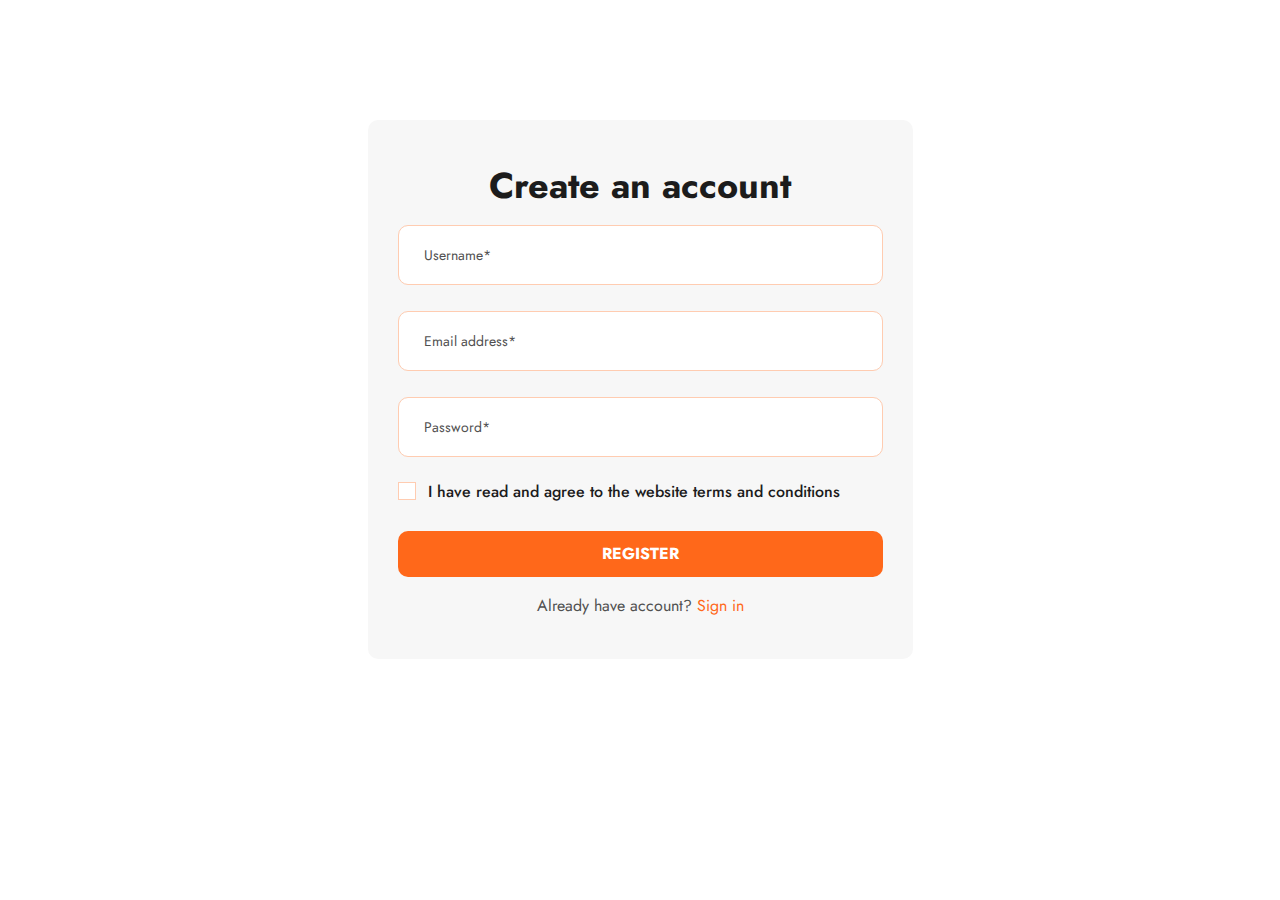
<file: sign-up.html>
<!DOCTYPE html>
<html class="no-js" lang="zxx">

<head>
  <meta charset="utf-8">
  <meta http-equiv="x-ua-compatible" content="ie=edge">
  <title>Sign Up </title>
  <meta name="author" content="vecuro">

  <meta name="robots" content="INDEX,FOLLOW">

  <!-- Mobile Specific Metas -->
  <meta name="viewport" content="width=device-width, initial-scale=1, shrink-to-fit=no">

  <!-- Favicons - Place favicon.ico in the root directory -->
  <link rel="icon" type="image/png" href="assets/img/favicons/favicon.png">
  <meta name="msapplication-TileColor" content="#ffffff">
  <meta name="theme-color" content="#ffffff">

  <!--==============================
	  Google Fonts
	============================== -->
  <link rel="preconnect" href="https://fonts.googleapis.com">
  <link rel="preconnect" href="https://fonts.gstatic.com" crossorigin>
  <link href="https://fonts.googleapis.com/css2?family=Jost:wght@400;500;600;700;800&display=swap" rel="stylesheet">

  <!--==============================
	    All CSS File
	============================== -->
  <!-- Bootstrap -->
  <!-- <link rel="stylesheet" href="assets/css/app.min.css"> -->
  <link rel="stylesheet" href="assets/css/bootstrap.min.css">
  <!-- Fontawesome Icon -->
  <link rel="stylesheet" href="assets/css/fontawesome.min.css">
  <!-- Magnific Popup -->
  <link rel="stylesheet" href="assets/css/magnific-popup.min.css">
  <!-- Slick Slider -->
  <link rel="stylesheet" href="assets/css/slick.min.css">
  <!-- Theme Custom CSS -->
  <link rel="stylesheet" href="assets/css/style.css">
</head>

<body>

  <!--********************************
  Code Start From Here 
	******************************** -->


  <!-- Sign Up Area Start -->
  <div class="signup-wrapper  space">
    <div class="container">
      <div class="row justify-content-center">
        <div class="col-lg-6 ">
          <form action="#" class="signup-form bg-smoke">
            <h2 class="form-title text-center mb-lg-35">Create an account</h2>
            <div class="form-group">
              <label for="signUpUserName" class="sr-only">Username</label>
              <input type="text" class="form-control" placeholder="Username*" id="signUpUserName" name="signUpUserName"
                required>
            </div>
            <div class="form-group">
              <label for="signUpUserEmail" class="sr-only">Email address</label>
              <input type="text" class="form-control" placeholder="Email address*" id="signUpUserEmail"
                name="signUpUserEmail" required>
            </div>
            <div class="form-group">
              <label for="signUpUserPass" class="sr-only">Password</label>
              <input type="password" class="form-control" placeholder="Password*" id="signUpUserPass"
                name="signUpUserPass" required>
            </div>
            <div class="form-group">
              <input type="checkbox" name="signUpTerms" id="signUpTerms">
              <label for="signUpTerms">I have read and agree to the website terms and conditions</label>
            </div>
            <div class="form-group mb-0 text-center">
              <button class="vs-btn w-100 style4" type="submit">Register</button>
              <div class="bottom-links link-inherit pt-3">
                <span>Already have account? <a class="text-theme" href="signin.html">Sign in</a></span>
              </div>
            </div>
          </form>
        </div>
      </div>
    </div>
  </div>
  <!-- Sign Up Area End -->



  <!--********************************
  Code Ends Here 
	******************************** -->



  <!--==============================
    All Js File
============================== -->
  <!-- Jquery -->
  <script src="assets/js/vendor/jquery-3.6.0.min.js"></script>
  <!-- Slick Slider -->
  <script src="assets/js/slick.min.js"></script>
  <!-- Bootstrap -->
  <script src="assets/js/bootstrap.min.js"></script>
  <!-- Magnific Popup -->
  <script src="assets/js/jquery.magnific-popup.min.js"></script>
  <!-- jquery Ui -->
  <script src="assets/js/jquery-ui.min.js"></script>
  <!-- Circle Progress -->
  <script src="assets/js/circle-progress.min.js"></script>
  <!-- isotope -->
  <script src="assets/js/imagesLoaded.js"></script>
  <script src="assets/js/isotope.js"></script>
  <!-- Wow.js -->
  <script src="assets/js/wow.min.js"></script>
  <!-- Main Js File -->
  <script src="assets/js/main.js"></script>
</body>

</html>
</file>
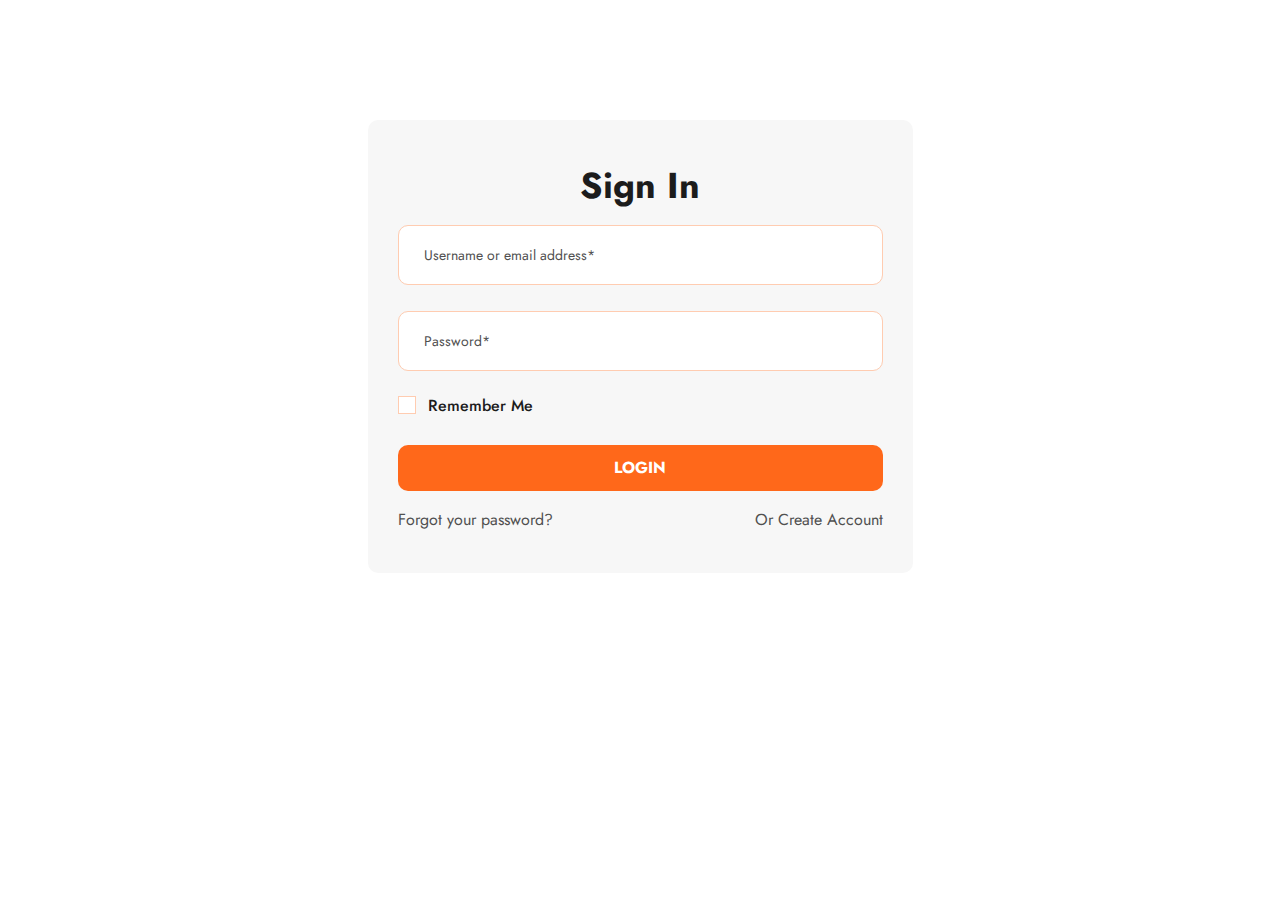
<file: signin.html>
<!DOCTYPE html>
<html class="no-js" lang="zxx">

<head>
  <meta charset="utf-8">
  <meta http-equiv="x-ua-compatible" content="ie=edge">
  <title>Sign -in</title>
  <meta name="author" content="vecuro">

  <meta name="robots" content="INDEX,FOLLOW">

  <!-- Mobile Specific Metas -->
  <meta name="viewport" content="width=device-width, initial-scale=1, shrink-to-fit=no">

  <!-- Favicons - Place favicon.ico in the root directory -->
  <link rel="icon" type="image/png" href="#">
  <meta name="msapplication-TileColor" content="#ffffff">
  <meta name="theme-color" content="#ffffff">

  <!--==============================
	  Google Fonts
	============================== -->
  <link rel="preconnect" href="https://fonts.googleapis.com">
  <link rel="preconnect" href="https://fonts.gstatic.com" crossorigin>
  <link href="https://fonts.googleapis.com/css2?family=Jost:wght@400;500;600;700;800&display=swap" rel="stylesheet">

  <!--==============================
	    All CSS File
	============================== -->
  <!-- Bootstrap -->
  <!-- <link rel="stylesheet" href="assets/css/app.min.css"> -->
  <link rel="stylesheet" href="assets/css/bootstrap.min.css">
  <!-- Fontawesome Icon -->
  <link rel="stylesheet" href="assets/css/fontawesome.min.css">
  <!-- Magnific Popup -->
  <link rel="stylesheet" href="assets/css/magnific-popup.min.css">
  <!-- Slick Slider -->
  <link rel="stylesheet" href="assets/css/slick.min.css">
  <!-- Theme Custom CSS -->
  <link rel="stylesheet" href="assets/css/style.css">
</head>

<body>

  <!--********************************
  Code Start From Here 
	******************************** -->


  <!-- Sign Up Area Start -->
  <div class="signup-wrapper  space">
    <div class="container">
      <div class="row justify-content-center">
        <div class="col-lg-6 ">
          <form action="#" class="signup-form bg-smoke">
            <h2 class="form-title text-center mb-lg-35">Sign In</h2>
            <div class="form-group">
              <label for="loginUserId" class="sr-only">Username or email address*</label>
              <input type="text" class="form-control" placeholder="Username or email address*" id="loginUserId"
                name="loginUserId" required>
            </div>
            <div class="form-group">
              <label for="loginUserPass" class="sr-only">Password*</label>
              <input type="password" class="form-control" placeholder="Password*" id="loginUserPass"
                name="loginUserPass" required>
            </div>
            <div class="form-group">
              <input type="checkbox" name="loginRemember" id="loginRemember">
              <label for="loginRemember">Remember Me</label>
            </div>
            <div class="form-group mb-0 text-center">
              <button class="vs-btn mask-style1 w-100 style4" type="submit">Login</button>
              <div class="bottom-links link-inherit d-md-flex justify-content-between mt-3">
                <a href="#" class="recovery-link mb-2 mb-md-0">Forgot your password?</a>
                <a href="sign-up.html">Or Create Account</a>
              </div>
            </div>
          </form>
        </div>
      </div>
    </div>
  </div>
  <!-- Sign Up Area End -->



  <!--********************************
  Code Ends Here 
	******************************** -->


  <!--==============================
    All Js File
============================== -->
  <!-- Jquery -->
  <script src="assets/js/vendor/jquery-3.6.0.min.js"></script>
  <!-- Slick Slider -->
  <script src="assets/js/slick.min.js"></script>
  <!-- Bootstrap -->
  <script src="assets/js/bootstrap.min.js"></script>
  <!-- Magnific Popup -->
  <script src="assets/js/jquery.magnific-popup.min.js"></script>
  <!-- jquery Ui -->
  <script src="assets/js/jquery-ui.min.js"></script>
  <!-- Circle Progress -->
  <script src="assets/js/circle-progress.min.js"></script>
  <!-- isotope -->
  <script src="assets/js/imagesLoaded.js"></script>
  <script src="assets/js/isotope.js"></script>
  <!-- Wow.js -->
  <script src="assets/js/wow.min.js"></script>
  <!-- Main Js File -->
  <script src="assets/js/main.js"></script>
</body>

</html>
</file>
<file: assets/css/style.css>
/*
Template Name: Travolo
Template URL: https://html.vecurosoft.com/travolo
Description: Travolo -  Travel Agency & Tour Booking HTML Template
Author: Vecuro
Author URI: https://themeforest.net/user/vecuro_themes/
Version: 1.0.0
*/
/*=================================
    CSS Index Here
==================================*/
/*

01. Theme Base
    1.1. Mixin
    1.2. Function
    1.3. Variable
    1.4. Typography
    1.5. Extend
    1.7. Wordpress Default
02. Reset
    2.1. Container
    2.2. Grid
    2.3. Input
    2.4. Slick Slider
    2.5. Mobile Menu
03. Utilities
    3.1. Preloader
    3.2. Buttons
    3.3. Titles
    3.4. Common
    3.6. Font
    3.7. Background
    3.8. Text Color
    3.9. Overlay
    3.10. Animation
04. Template Style
    4.1. Widget
    4.2. Header
    4.3. Footer
    4.4. Breadcumb

05. Spacing

*/
/*=================================
    CSS Index End
==================================*/
/*=================================
   01. Theme Base
==================================*/
/*------------------- 1.1. Mixin -------------------*/
/*------------------- 1.2. Function -------------------*/
/*------------------- 1.3. Variable-------------------*/
:root {
  --theme-color: #ff681a;
  --theme-color2: #37d4d9;
  --secondary-color: #111330;
  --title-color: #1c1c1c;
  --body-color: #505050;
  --smoke-color: #f7f7f7;
  --black-color: #000000;
  --white-color: #ffffff;
  --yellow-color: #fec624;
  --success-color: #28a745;
  --error-color: #dc3545;
  --border-color: #ffccb1;
  --bg-color1: #fff5f0;
  --bg-color2: #f5f5f5;
  --title-font: "Jost", sans-serif;
  --body-font: "Jost", sans-serif;
  --icon-font: "Font Awesome 5 Pro";
  --main-container: 1220px;
  --container-gutters: 30px;
  --section-space: 120px;
  --section-space-mobile: 80px;
  --section-title-space: 80px;
  --ripple-ani-duration: 5s;
}

/*------------------- 1.5. Typography -------------------*/
html,
body {
  scroll-behavior: auto !important;
}

body {
  font-family: var(--body-font);
  font-size: 16px;
  font-weight: 400;
  color: var(--body-color);
  line-height: 26px;
  overflow-x: hidden;
  -webkit-font-smoothing: antialiased;
}

iframe {
  border: none;
  width: 100%;
}

.slick-slide:focus,
button:focus,
a:focus,
a:active,
input,
input:hover,
input:focus,
input:active,
textarea,
textarea:hover,
textarea:focus,
textarea:active {
  outline: none;
}

input:focus {
  outline: none;
  box-shadow: none;
  background-color: var(--white-color);
}

img:not([draggable]),
embed,
object,
video {
  max-width: 100%;
  height: auto;
}

ul {
  list-style-type: disc;
}

ol {
  list-style-type: decimal;
}

table {
  margin: 0 0 1.5em;
  width: 100%;
  border-collapse: collapse;
  border-spacing: 0;
  border: 1px solid var(--border-color);
}

th {
  font-weight: 700;
  color: var(--title-color);
}

td,
th {
  border: 1px solid var(--border-color);
  padding: 9px 12px;
}

a {
  color: var(--body-color);
  text-decoration: none;
  outline: 0;
  transition: all ease 0.4s;
}
a:hover {
  color: var(--theme-color);
}
a:active,
a:focus,
a:hover,
a:visited {
  text-decoration: none;
  outline: 0;
}

button {
  transition: all ease 0.4s;
}

img {
  border: none;
  max-width: 100%;
}

span.ajax-loader:empty,
p:empty {
  display: none;
}

p {
  margin: 0 0 18px 0;
  color: var(--body-color);
  line-height: 1.625;
}

h1 a,
h2 a,
h3 a,
h4 a,
h5 a,
h6 a,
p a,
span a {
  font-size: inherit;
  font-family: inherit;
  font-weight: inherit;
  line-height: inherit;
}

.h1,
h1,
.h2,
h2,
.h3,
h3,
.h4,
h4,
.h5,
h5,
.h6,
h6 {
  font-family: var(--title-font);
  color: var(--title-color);
  text-transform: none;
  font-weight: 700;
  line-height: 1.4;
  margin: 0 0 15px 0;
}

.h1,
h1 {
  font-size: 48px;
}

.h2,
h2 {
  font-size: 36px;
}

.h3,
h3 {
  font-size: 30px;
}

.h4,
h4 {
  font-size: 24px;
}

.h5,
h5 {
  font-size: 20px;
}

.h6,
h6 {
  font-size: 18px;
}

/* Large devices */
@media (max-width: 1199px) {
  .h1,
  h1 {
    font-size: 40px;
  }
  .h2,
  h2 {
    font-size: 36px;
  }
  .h3,
  h3 {
    font-size: 30px;
  }
  .h4,
  h4 {
    font-size: 24px;
  }
  .h5,
  h5 {
    font-size: 20px;
  }
  .h6,
  h6 {
    font-size: 16px;
  }
}
/* Small devices */
@media (max-width: 767px) {
  .h1,
  h1 {
    font-size: 36px;
  }
  .h2,
  h2 {
    font-size: 30px;
  }
  .h3,
  h3 {
    font-size: 26px;
  }
  .h4,
  h4 {
    font-size: 22px;
  }
  .h5,
  h5 {
    font-size: 18px;
  }
  .h6,
  h6 {
    font-size: 16px;
  }
}
/*------------------- 1.6. Extend -------------------*/
/*------------------- 1.7. Wordpress Default -------------------*/
/*=================================
    02. Reset
==================================*/
/*------------------- 2.1. Container -------------------*/
@media only screen and (min-width: 1300px) {
  .container-xxl,
  .container-xl,
  .container-lg,
  .container-md,
  .container-sm,
  .container {
    max-width: calc(var(--main-container) + var(--container-gutters));
    padding-left: calc(var(--container-gutters) / 2);
    padding-right: calc(var(--container-gutters) / 2);
  }
  .outer-wrap {
    max-width: 1300px;
    background-color: var(--white-color);
    margin-left: auto;
    margin-right: auto;
    box-shadow: 0px 13px 48px 0px rgba(255, 104, 26, 0.07);
    margin-top: -70px;
    padding-bottom: 37px;
  }
  .outer-wrap.wrap-style1 {
    padding-top: calc(var(--section-space) - 40px);
    padding-bottom: calc(var(--section-space) - 80px);
  }
}
@media only screen and (max-width: 1600px) {
  .container-fluid.px-0 {
    padding-left: 15px !important;
    padding-right: 15px !important;
  }
  .container-fluid.px-0 .row {
    margin-left: 0 !important;
    margin-right: 0 !important;
  }
  .outer-wrap {
    max-width: 1200px;
    background-color: var(--white-color);
    margin-left: auto;
    margin-right: auto;
    box-shadow: 0px 13px 48px 0px rgba(255, 104, 26, 0.07);
    margin-top: -70px;
    padding-bottom: 37px;
  }
  .outer-wrap.wrap-style1 {
    padding-top: calc(var(--section-space) - 40px);
    padding-bottom: calc(var(--section-space) - 80px);
  }
}
/*------------------- 2.2. Grid -------------------*/
@media (min-width: 767px) {
  .row:not([class*="gx-"]) {
    --bs-gutter-x: 26px;
  }
}
.gy-30 {
  --bs-gutter-y: 30px;
}

.gx-30 {
  --bs-gutter-x: 30px;
}

.gx-60 {
  --bs-gutter-x: 60px;
}

.gx-gy {
  --bs-gutter-y: var(--bs-gutter-x);
}

.gx-80 {
  --bs-gutter-x: 80px;
}

/* Small devices */
@media (max-width: 767px) {
  .gx-30,
  .gx-60,
  .gx-80 {
    --bs-gutter-x: 0;
  }
}
/*------------------- 2.3. Input -------------------*/
.radioselect,
.form-control,
.form-select,
textarea,
input {
  height: 60px;
  padding: 0 30px 0 25px;
  padding-right: 45px;
  border-radius: 10px;
  color: var(--body-color);
  border: 1px solid var(--border-color);
  background-color: var(--white-color);
  font-size: 14px;
  width: 100%;
}
.radioselect:focus,
.form-control:focus,
.form-select:focus,
textarea:focus,
input:focus {
  outline: 0;
  box-shadow: none;
  border-color: var(--theme-color);
  background-color: var(--white-color);
}
.radioselect::-moz-placeholder,
.form-control::-moz-placeholder,
.form-select::-moz-placeholder,
textarea::-moz-placeholder,
input::-moz-placeholder {
  color: var(--body-color);
}
.radioselect::-webkit-input-placeholder,
.form-control::-webkit-input-placeholder,
.form-select::-webkit-input-placeholder,
textarea::-webkit-input-placeholder,
input::-webkit-input-placeholder {
  color: var(--body-color);
}
.radioselect:-ms-input-placeholder,
.form-control:-ms-input-placeholder,
.form-select:-ms-input-placeholder,
textarea:-ms-input-placeholder,
input:-ms-input-placeholder {
  color: var(--body-color);
}
.radioselect::placeholder,
.form-control::placeholder,
.form-select::placeholder,
textarea::placeholder,
input::placeholder {
  color: var(--body-color);
}

.form-select,
select {
  display: block;
  width: 100%;
  line-height: 1.5;
  background-image: url("data:image/svg+xml;charset=utf-8,%3Csvg xmlns='http://www.w3.org/2000/svg' viewBox='0 0 16 16'%3E%3Cpath fill='none' stroke='%23343a40' stroke-linecap='round' stroke-linejoin='round' stroke-width='2' d='M2 5l6 6 6-6'/%3E%3C/svg%3E");
  background-position: right 26px center;
  background-repeat: no-repeat;
  background-size: 16px 12px;
  -webkit-appearance: none;
  -moz-appearance: none;
  appearance: none;
  cursor: pointer;
}

input::-webkit-outer-spin-button,
input::-webkit-inner-spin-button {
  -webkit-appearance: none;
  margin: 0;
}

/* Firefox */
input[type="number"] {
  -moz-appearance: textfield;
}

textarea.form-control,
textarea {
  min-height: 150px;
  padding-top: 16px;
  padding-bottom: 17px;
  border-radius: 10px;
}

input[type="checkbox"] {
  visibility: hidden;
  opacity: 0;
  display: none;
  vertical-align: middle;
  width: 0;
  height: 0;
}
input[type="checkbox"]:checked ~ label:before {
  content: "\f00c";
  color: var(--white-color);
  background-color: var(--theme-color);
  border-color: var(--theme-color);
}
input[type="checkbox"] ~ label {
  position: relative;
  padding-left: 30px;
  cursor: pointer;
  display: block;
}
input[type="checkbox"] ~ label:before {
  content: "";
  font-family: var(--icon-font);
  font-weight: 700;
  position: absolute;
  left: 0px;
  top: 3.5px;
  background-color: var(--white-color);
  border: 1px solid var(--border-color);
  height: 18px;
  width: 18px;
  line-height: 18px;
  text-align: center;
  font-size: 12px;
}

input[type="radio"] {
  visibility: hidden;
  opacity: 0;
  display: none;
  vertical-align: middle;
  width: 0;
  height: 0;
}
input[type="radio"] ~ label {
  position: relative;
  padding-left: 30px;
  cursor: pointer;
  line-height: 1;
  display: inline-block;
  font-weight: 600;
  margin-bottom: 0;
}
input[type="radio"] ~ label::before {
  content: "\f111";
  position: absolute;
  font-family: var(--icon-font);
  left: 0;
  top: -2px;
  width: 20px;
  height: 20px;
  padding-left: 0px;
  font-size: 0.6em;
  line-height: 19px;
  text-align: center;
  border: 1px solid var(--theme-color);
  border-radius: 10px;
  font-weight: 700;
  background: var(--white-color);
  color: transparent;
  transition: all 0.2s ease;
}
input[type="radio"]:checked ~ label::before {
  border-color: var(--theme-color);
  background-color: var(--theme-color);
  color: var(--white-color);
}

label {
  margin-bottom: 0.5em;
  margin-top: -0.3em;
  display: block;
  color: var(--title-color);
  font-family: var(--body-font);
  font-size: 16px;
  font-weight: 500;
}

.form-group {
  margin-bottom: var(--bs-gutter-x);
  position: relative;
}
.form-group > i {
  position: absolute;
  right: calc(var(--bs-gutter-x) / 2 + 30px);
  top: 18px;
  font-size: 14px;
  color: #a0abb4;
}
.form-group.has-label > i {
  top: 48px;
}

textarea.is-invalid,
select.is-invalid,
input.is-invalid,
.was-validated input:invalid {
  border: 1px solid var(--error-color) !important;
  background-position: right calc(0.375em + 0.8875rem) center;
  background-image: none;
}
textarea.is-invalid:focus,
select.is-invalid:focus,
input.is-invalid:focus,
.was-validated input:invalid:focus {
  outline: 0;
  box-shadow: none;
}

textarea.is-invalid {
  background-position: top calc(0.375em + 0.5875rem) right
    calc(0.375em + 0.8875rem);
}

.row.no-gutters > .form-group {
  margin-bottom: 0;
}

.form-messages {
  display: none;
}
.form-messages.mb-0 * {
  margin-bottom: 0;
}
.form-messages.success {
  color: var(--success-color);
  display: block;
}
.form-messages.error {
  color: var(--error-color);
  display: block;
}
.form-messages pre {
  padding: 0;
  background-color: transparent;
  color: inherit;
}

/*------------------- 2.4. Slick Slider -------------------*/
.slick-track {
  min-width: 100%;
}
.slick-track > [class*="col"] {
  flex-shrink: 0;
  width: 100%;
  max-width: 100%;
  padding-right: calc(var(--bs-gutter-x) / 2);
  padding-left: calc(var(--bs-gutter-x) / 2);
  margin-top: var(--bs-gutter-y);
}
.slick-track .col-auto {
  width: auto;
}

.slick-slide img {
  display: inline-block;
}

.slick-dots {
  list-style-type: none;
  padding: 0 0;
  margin: 0 0 30px 0;
  line-height: 0;
  text-align: center;
  height: max-content;
}
.slick-dots li {
  display: inline-block;
  margin-right: 10px;
}
.slick-dots li:last-child {
  margin-right: 0;
}
.slick-dots button {
  font-size: 0;
  padding: 0;
  width: 60px;
  height: 10px;
  line-height: 0;
  background-color: transparent;
  border: none;
  border-bottom: 3px solid #d1d1d1;
  transition: all ease 0.4s;
  position: relative;
  display: inline-block;
}
.slick-dots button:hover {
  border-color: var(--theme-color);
}
.slick-dots .slick-active button {
  background-color: var(--theme-color);
  border-color: transparent;
}

.slick-arrow {
  display: inline-flex;
  align-items: center;
  justify-content: center;
  cursor: pointer;
  padding: 0;
  background-color: var(--white-color);
  position: absolute;
  top: 50%;
  border: 2px solid var(--theme-color);
  left: var(--pos-x, -100px);
  width: var(--icon-size, 60px);
  height: var(--icon-size, 60px);
  font-size: var(--icon-font-size, 20px);
  margin-top: calc(var(--icon-size, 66px) / -2);
  transition: 0.5s ease-in-out;
  z-index: 2;
  border-radius: 50%;
}
.slick-arrow.default {
  position: relative;
  --pos-x: 0;
  margin-top: 0;
}
.slick-arrow.slick-next {
  right: var(--pos-x, -100px);
  left: auto;
}
.slick-arrow i {
  vertical-align: middle;
}
.slick-arrow:hover {
  background-color: var(--theme-color);
  color: var(--white-color);
  border-color: transparent;
}

.arrow-margin .slick-arrow {
  top: calc(50% - 30px);
}

.arrow-wrap .slick-arrow {
  opacity: 0;
  visibility: hidden;
}
.arrow-wrap:hover .slick-arrow {
  opacity: 1;
  visibility: visible;
}

/* Extra large devices */
@media (max-width: 1500px) {
  .slick-arrow {
    --arrow-horizontal: -20px;
  }
}
/* Medium Large devices */
@media (max-width: 1399px) {
  .slick-arrow {
    --arrow-horizontal: 40px;
  }
}
/* Medium devices */
@media (max-width: 991px) {
  .slick-arrow {
    --icon-size: 40px;
    margin-right: 40px;
  }
  .slick-arrow.slick-next {
    margin-right: 0;
    margin-left: 40px;
  }
  .slick-dots {
    margin: 8px 0 38px 0;
  }
}
/*------------------- 2.5. Mobile Menu -------------------*/
.vs-menu-wrapper {
  position: fixed;
  top: 0;
  left: 0;
  bottom: 0;
  background-color: rgba(0, 0, 0, 0.6);
  z-index: 999999;
  width: 100%;
  height: 100%;
  transition: all ease 0.8s;
  opacity: 0;
  visibility: hidden;
}
.vs-menu-wrapper .mobile-logo {
  padding-bottom: 30px;
  padding-top: 40px;
  display: block;
  text-align: center;
  background-color: rgba(255, 104, 26, 0.1);
}
.vs-menu-wrapper .mobile-logo img,
.vs-menu-wrapper .mobile-logo svg {
  max-width: 190px;
}
.vs-menu-wrapper .vs-menu-toggle {
  border: none;
  font-size: 16px;
  position: absolute;
  right: 10px;
  top: 10px;
  padding: 0;
  line-height: 1;
  width: 33px;
  height: 33px;
  z-index: 1;
  color: var(--white-color);
  background-color: var(--theme-color);
  border-radius: 50%;
}
.vs-menu-wrapper .vs-menu-toggle i {
  line-height: inherit;
}
.vs-menu-wrapper .vs-menu-toggle:hover {
  background-color: var(--title-color);
  color: var(--white-color);
}
.vs-menu-wrapper .vs-menu-area {
  width: 100%;
  max-width: 310px;
  background-color: #fff;
  border-right: 3px solid var(--theme-color);
  height: 100%;
  position: relative;
  left: -110%;
  opacity: 0;
  visibility: hidden;
  transition: all ease 1s;
  z-index: 1;
}
.vs-menu-wrapper.vs-body-visible {
  opacity: 1;
  visibility: visible;
}
.vs-menu-wrapper.vs-body-visible .vs-menu-area {
  left: 0;
  opacity: 1;
  visibility: visible;
}

.vs-mobile-menu {
  overflow-y: scroll;
  max-height: calc(100vh - 200px);
  padding-bottom: 40px;
  margin-top: 33px;
  text-align: left;
}
.vs-mobile-menu .new-label {
  margin-left: 5px;
  text-transform: capitalize;
  position: absolute;
  top: 50%;
  transform: translateY(-50%);
}
.vs-mobile-menu ul {
  margin: 0;
  padding: 0 0;
}
.vs-mobile-menu ul li {
  border-bottom: 1px solid #fdedf1;
  list-style-type: none;
}
.vs-mobile-menu ul li li:first-child {
  border-top: 1px solid #fdedf1;
}
.vs-mobile-menu ul li a {
  display: block;
  position: relative;
  padding: 12px 0;
  line-height: 1;
  font-size: 16px;
  text-transform: capitalize;
  color: var(--title-color);
}
.vs-mobile-menu ul li a:before {
  content: "\f105";
  font-family: var(--icon-font);
  position: relative;
  left: 0;
  top: 0;
  margin-right: 10px;
  display: inline-block;
}
.vs-mobile-menu ul li.vs-active > a {
  color: var(--theme-color);
}
.vs-mobile-menu ul li.vs-active > a:before {
  transform: rotate(90deg);
}
.vs-mobile-menu ul li ul li {
  padding-left: 20px;
}
.vs-mobile-menu ul li ul li:last-child {
  border-bottom: none;
}
.vs-mobile-menu ul .vs-item-has-children > a .vs-mean-expand {
  position: absolute;
  right: 0;
  top: 50%;
  font-weight: 400;
  font-size: 12px;
  width: 25px;
  height: 25px;
  line-height: 25px;
  margin-top: -12.5px;
  display: inline-block;
  text-align: center;
  background-color: var(--smoke-color);
  color: var(--title-color);
  box-shadow: 0 0 20px -8px rgba(173, 136, 88, 0.5);
  border-radius: 50%;
}
.vs-mobile-menu ul .vs-item-has-children > a .vs-mean-expand:before {
  content: "\f067";
  font-family: var(--icon-font);
  color: var(--theme-color);
}
.vs-mobile-menu ul .vs-item-has-children.vs-active > a .vs-mean-expand:before {
  content: "\f068";
}
.vs-mobile-menu > ul {
  padding: 0 40px;
}
.vs-mobile-menu > ul > li:last-child {
  border-bottom: none;
}

.vs-menu-toggle {
  width: 50px;
  height: 50px;
  padding: 0;
  font-size: 24px;
  border: none;
  background-color: var(--theme-color);
  color: var(--white-color);
  display: inline-block;
  border-radius: 0;
  vertical-align: middle;
}

@media (max-width: 400px) {
  .vs-menu-wrapper .vs-menu-area {
    width: 100%;
    max-width: 270px;
  }
  .vs-mobile-menu > ul {
    padding: 0 20px;
  }
}
/*=================================
    03. Utilities
==================================*/
/*------------------- 3.1. Preloader -------------------*/
.preloader {
  position: fixed;
  left: 0;
  right: 0;
  top: 0;
  bottom: 0;
  z-index: 999;
  background-color: var(--white-color);
}
.preloader .vs-btn {
  padding: 15px 20px;
  border-radius: 0;
  font-size: 14px;
}

.preloader-inner {
  text-align: center;
  position: absolute;
  left: 50%;
  top: 50%;
  transform: translate(-50%, -50%);
}
.preloader-inner img {
  display: block;
  margin: 0 auto 25px auto;
}

.loader {
  display: block;
  position: relative;
  height: 20px;
  width: 140px;
  margin: 0 auto;
  background-image: linear-gradient(var(--theme-color) 20px, transparent 0),
    linear-gradient(var(--theme-color) 20px, transparent 0),
    linear-gradient(var(--theme-color) 20px, transparent 0),
    linear-gradient(var(--theme-color) 20px, transparent 0);
  background-repeat: no-repeat;
  background-size: 20px auto;
  background-position: 0 0, 40px 0, 80px 0, 120px 0;
  animation: animloader 1s linear infinite;
}

@keyframes animloader {
  0% {
    background-image: linear-gradient(var(--theme-color) 20px, transparent 0),
      linear-gradient(var(--theme-color) 20px, transparent 0),
      linear-gradient(var(--theme-color) 20px, transparent 0),
      linear-gradient(var(--theme-color) 20px, transparent 0);
  }
  25% {
    background-image: linear-gradient(var(--theme-color2) 20px, transparent 0),
      linear-gradient(var(--theme-color) 20px, transparent 0),
      linear-gradient(var(--theme-color) 20px, transparent 0),
      linear-gradient(var(--theme-color) 20px, transparent 0);
  }
  50% {
    background-image: linear-gradient(var(--theme-color2) 20px, transparent 0),
      linear-gradient(var(--theme-color2) 20px, transparent 0),
      linear-gradient(var(--theme-color) 20px, transparent 0),
      linear-gradient(var(--theme-color) 20px, transparent 0);
  }
  75% {
    background-image: linear-gradient(var(--theme-color2) 20px, transparent 0),
      linear-gradient(var(--theme-color2) 20px, transparent 0),
      linear-gradient(var(--theme-color2) 20px, transparent 0),
      linear-gradient(var(--theme-color) 20px, transparent 0);
  }
  100% {
    background-image: linear-gradient(var(--theme-color2) 20px, transparent 0),
      linear-gradient(var(--theme-color2) 20px, transparent 0),
      linear-gradient(var(--theme-color2) 20px, transparent 0),
      linear-gradient(var(--theme-color2) 20px, transparent 0);
  }
}
/*------------------- 3.2. Buttons -------------------*/
.vs-btn {
  border: none;
  vertical-align: middle;
  display: inline-block;
  text-align: center;
  font-family: var(--title-font);
  background-color: var(--body-color);
  color: var(--white-color);
  font-weight: 700;
  font-size: 16px;
  line-height: 1;
  padding: 15px 30px;
  border-radius: 10px;
  position: relative;
  z-index: 1;
  overflow: hidden;
  text-transform: uppercase;
}
.vs-btn:before,
.vs-btn:after {
  content: "";
  position: absolute;
  top: -1px;
  right: -1px;
  bottom: -1px;
  left: -1px;
  background-color: var(--theme-color);
  transform: scale(0);
  z-index: -1;
  border-radius: inherit;
  transform-origin: right bottom;
  transition: opacity ease 0.4s, visibility ease 0.4s, transform ease 0.4s;
}
.vs-btn:before {
  transform-origin: left top;
}
.vs-btn:hover {
  color: var(--white-color);
}
.vs-btn:hover:before,
.vs-btn:hover:after {
  transform: scale(1);
  opacity: 1;
  visibility: visible;
}
.vs-btn.style2 {
  background-color: var(--white-color);
  color: var(--theme-color);
}
.vs-btn.style2::before,
.vs-btn.style2::after {
  background-color: var(--theme-color2);
}
.vs-btn.style2:hover {
  color: var(--white-color);
}
.vs-btn.style3 {
  background-color: var(--theme-color2);
  color: var(--white-color);
}
.vs-btn.style3::before,
.vs-btn.style3::after {
  background-color: var(--theme-color);
}
.vs-btn.style4 {
  background-color: var(--theme-color);
}
.vs-btn.style4::before,
.vs-btn.style4::after {
  background-color: var(--theme-color2);
}
.vs-btn.style5,
.vs-btn.style6,
.vs-btn.style7 {
  font-size: 16px;
  font-weight: 600;
  text-transform: capitalize;
  border-radius: 15px;
  padding: 22px 50px;
  background: var(--theme-color);
  min-height: 60px;
}
.vs-btn.style5::before,
.vs-btn.style5::after,
.vs-btn.style6::before,
.vs-btn.style6::after,
.vs-btn.style7::before,
.vs-btn.style7::after {
  background: var(--theme-color2);
}
.vs-btn.style5 > i,
.vs-btn.style6 > i,
.vs-btn.style7 > i {
  min-width: 20px;
  min-height: 20px;
  display: inline-flex;
  align-items: center;
  justify-content: center;
  background-color: var(--theme-color2);
  border-radius: 50%;
  transition: all ease 0.4s;
}
.vs-btn.style6 {
  background: var(--title-color);
}
.vs-btn.style7 {
  padding: 22px 30px;
  border-radius: 10px;
  display: inline-flex;
  align-items: center;
  gap: 12px;
}
.vs-btn.has-arrow i {
  margin-left: 6px;
}

.icon-btn {
  display: inline-block;
  width: var(--btn-size, 60px);
  height: var(--btn-size, 60px);
  line-height: var(--btn-size, 60px);
  background-color: var(--white-color);
  color: var(--theme-color);
  text-align: center;
  border-radius: 50%;
  font-size: var(--btn-font-size, 20px);
  box-shadow: 0px 0px 8px rgba(0, 0, 0, 0.25);
  padding: 0;
  vertical-align: middle;
  border: none;
}
.icon-btn:focus {
  outline: none;
}
.icon-btn i {
  line-height: inherit;
}
.icon-btn:hover {
  background-color: var(--theme-color);
  color: var(--white-color);
}

.play-btn {
  display: inline-block;
  position: relative;
  z-index: 1;
}
.play-btn > i {
  display: inline-block;
  width: var(--icon-size, 124px);
  height: var(--icon-size, 124px);
  line-height: var(--icon-size, 124px);
  text-align: center;
  background-color: rgba(255, 104, 26, 0.8);
  color: var(--theme-color);
  font-size: var(--icon-font-size, 1.5em);
  border-radius: 50%;
  z-index: 1;
  transition: all ease 0.5s;
}
.play-btn:after,
.play-btn:before {
  content: "";
  position: absolute;
  left: 0;
  top: 0;
  right: 0;
  bottom: 0;
  background-color: rgba(255, 104, 26, 0.8);
  z-index: -1;
  border-radius: 50%;
  transition: all ease 0.5s;
}
.play-btn:after {
  animation-delay: 2s;
}
.play-btn:hover > i {
  background-color: rgba(55, 212, 217, 0.8);
}
.play-btn:hover:after,
.play-btn:hover::before {
  background-color: rgba(55, 212, 217, 0.8);
  color: var(--white-color);
}
.play-btn.style2 > i:hover {
  background-color: var(--theme-color);
}

.link-btn {
  font-weight: 600;
  font-size: 16px;
  display: inline-block;
  line-height: 0.8;
  position: relative;
  padding-bottom: 2px;
  margin-bottom: -2px;
  text-transform: capitalize;
  color: var(--title-color);
}
.link-btn i {
  margin-left: 7px;
  font-size: 0.9rem;
}
.link-btn:before {
  content: "";
  position: absolute;
  left: 0;
  bottom: 0;
  width: 100%;
  height: 2px;
  background-color: #e1e1e1;
  transition: all ease 0.4s;
}
.link-btn:hover {
  color: var(--theme-color2);
}
.link-btn:hover::before {
  background-color: var(--theme-color2);
}

.scroll-btn {
  position: fixed;
  bottom: 300px;
  right: 30px;
  z-index: 94;
  opacity: 0;
  visibility: hidden;
  display: inline-block;
  border-radius: 50%;
  /* Small devices */
}
.scroll-btn i {
  display: inline-block;
  background-color: var(--theme-color2);
  color: var(--white-color);
  text-align: center;
  font-size: 16px;
  width: var(--btn-size, 50px);
  height: var(--btn-size, 50px);
  line-height: var(--btn-size, 50px);
  z-index: 2;
  border-radius: inherit;
  position: relative;
  transition: all ease 0.8s;
  box-shadow: 0 0 20px 0 rgba(0, 0, 0, 0.02);
}
.scroll-btn:before {
  content: "";
  position: absolute;
  left: var(--extra-shape, -6px);
  top: var(--extra-shape, -6px);
  right: var(--extra-shape, -6px);
  bottom: var(--extra-shape, -6px);
  background-color: transparent;
  border-radius: inherit;
  z-index: 1;
  border: 2px dashed var(--theme-color2);
  transition: all ease 0.4s;
  animation: spin 13s infinite linear;
}
.scroll-btn:focus i,
.scroll-btn:hover i {
  background-color: var(--theme-color);
  color: var(--white-color);
}
.scroll-btn:focus:before,
.scroll-btn:hover:before {
  border-color: var(--theme-color);
}
.scroll-btn.show {
  bottom: 120px;
  opacity: 1;
  visibility: visible;
}
@media (max-width: 767px) {
  .scroll-btn {
    --btn-size: 40px;
    --extra-shape: -4px;
    right: 15px;
    bottom: 50px;
  }
  .scroll-btn.show {
    bottom: 15px;
  }
}

.scrollToTop {
  position: fixed;
  right: 60px;
  bottom: 500px;
  opacity: 0;
  visibility: hidden;
  transition: all ease 0.4s;
  z-index: 96;
}
.scrollToTop.show {
  bottom: 60px;
  opacity: 1;
  visibility: visible;
}

/* Medium devices */
@media (max-width: 991px) {
  .vs-btn {
    font-size: 14px;
    padding-left: 20px;
    padding-right: 20px;
  }
  .play-btn {
    --icon-size: 60px;
    --icon-font-size: 20px;
  }
  .scrollToTop {
    right: 20px;
  }
  .scrollToTop.show {
    bottom: 20px;
  }
}
/*------------------- 3.3. Titles -------------------*/
.sec-title {
  margin: -0.2em 0 15px 0;
}

.sec-subtitle {
  display: block;
  font-size: 20px;
  font-weight: 600;
  color: var(--theme-color);
  margin: -0.2em 0 15px 0;
  text-transform: capitalize;
}

.sec-text,
.sec-text {
  margin: 0 0 18px 0;
  font-size: 16px;
  color: var(--body-color);
  line-height: 1.625;
}

.sec-text2 {
  font-size: 18px;
  line-height: 1.9;
}

.title-area {
  margin-bottom: calc(var(--section-title-space) - 30px);
}

.white-title .sec-title,
.white-title .sec-subtitle,
.white-title .sec-text,
.white-title2 .sec-title,
.white-title2 .sec-subtitle,
.white-title2 .sec-text {
  color: var(--white-color);
}

.white-title2 .sec-subtitle {
  color: var(--theme-color);
}

.sec-btns {
  margin-bottom: 30px;
}
.sec-btns .icon-btn {
  margin-right: 10px;
}
.sec-btns .icon-btn:last-child {
  margin-right: 0;
}

/* Large devices */
@media (max-width: 1199px) {
  .sec-title {
    font-size: 40px;
  }
}
/* Medium devices */
@media (max-width: 991px) {
  .title-area {
    margin-bottom: 40px;
    text-align: center;
  }
  .sec-title {
    font-size: 36px;
  }
}
/* Small devices */
@media (max-width: 767px) {
  .sec-title {
    font-size: 30px;
  }
  .sec-subtitle {
    font-size: 14px;
    margin-bottom: 10px;
  }
}
/*------------------- 3.4. Common -------------------*/
.image-scale-hover {
  overflow: hidden;
}
.image-scale-hover img {
  transition: all ease 0.4s;
  transform: scale(1.001);
}
.image-scale-hover:hover img {
  transform: scale(1.2);
}

.z-index-step1 {
  position: relative;
  z-index: 4 !important;
}

.z-index-common {
  position: relative;
  z-index: 3;
}

.z-index-n1 {
  z-index: -1;
}

.vs-media {
  display: flex;
}

.media-body {
  flex: 1;
}

.badge {
  position: absolute;
  width: -webkit-fit-content;
  width: -moz-fit-content;
  width: fit-content;
  display: inline-block;
  text-align: center;
  background-color: var(--theme-color);
  color: var(--white-color);
  padding: 0.35em 0.55em;
  border-radius: 50%;
}

.new-label {
  font-size: 12px;
  background-color: var(--theme-color2);
  color: var(--white-color);
  line-height: 1;
  padding: 5px 5px 3px 5px;
  border-radius: 4px;
  text-transform: capitalize;
  position: relative;
  top: -1px;
  font-weight: 500;
  margin-left: 5px;
  animation: newlabel infinite 0.4s;
}

.shape-mockup-wrap {
  position: relative;
  overflow: hidden;
}

.shape-mockup {
  display: inline-block;
  position: absolute;
}

.plane2 {
  opacity: 0.2;
}

@keyframes newlabel {
  0% {
    background-color: var(--theme-color);
  }
  50% {
    background-color: var(--theme-color2);
  }
  100% {
    background-color: var(--theme-color);
  }
}
@media (max-width: 1550px) {
  .d-xxxl-block {
    display: block !important;
  }
}
/*------------------- 3.6. Font -------------------*/
.font-icon {
  font-family: var(--icon-font);
}

.font-title {
  font-family: var(--title-font);
}

.font-body {
  font-family: var(--body-font);
}

.fw-normal {
  font-weight: 400;
}

.fw-medium {
  font-weight: 500;
}

.fw-semibold {
  font-weight: 600;
}

.fw-bold {
  font-weight: 700;
}

.fw-extrabold {
  font-weight: 800;
}

.fs-md {
  font-size: 18px;
}

.fs-xs {
  font-size: 14px;
}

/* Small devices */
@media (max-width: 767px) {
  p.fs-md {
    font-size: 16px;
  }
}
/*------------------- 3.7. Background -------------------*/
.bg-theme {
  background-color: var(--theme-color) !important;
}

.bg-smoke {
  background-color: var(--smoke-color) !important;
}

.bg-white {
  background-color: var(--white-color) !important;
}

.bg-black {
  background-color: var(--black-color) !important;
}

.bg-title {
  background-color: var(--title-color) !important;
}

.background-image,
[data-bg-src] {
  background-repeat: no-repeat;
  background-size: cover;
  background-position: center center;
}

.bg-fluid {
  background-repeat: no-repeat;
  background-size: 100% 100%;
  background-position: center center;
}

.bg-auto {
  background-size: auto auto;
}

.bg-light {
  background-color: var(--smoke-color) !important;
}

.bg-black {
  background-color: var(--black-color);
}

/*------------------- 3.8. Text Color -------------------*/
.text-theme {
  color: var(--theme-color) !important;
}

.text-title {
  color: var(--title-color) !important;
}

.text-body {
  color: var(--body-color) !important;
}

.text-white {
  color: var(--white-color) !important;
}

.text-yellow {
  color: var(--yellow-color) !important;
}

.text-success {
  color: var(--success-color) !important;
}

.text-error {
  color: var(--error-color) !important;
}

.text-inherit {
  color: inherit;
}
.text-inherit:hover {
  color: var(--theme-color2);
}

a.text-theme:hover,
.text-reset:hover {
  text-decoration: underline;
}

/*------------------- 3.9. Overlay -------------------*/
.overlay {
  position: absolute;
  top: 0;
  left: 0;
  height: 100%;
  width: 100%;
}

.position-center {
  position: absolute;
  left: 50%;
  top: 50%;
  transform: translate(-50%, -50%);
}

[data-overlay] {
  position: relative;
}
[data-overlay] [class^="col-"],
[data-overlay] [class*="col-"] {
  z-index: 1;
}

[data-overlay]:before {
  content: "";
  position: absolute;
  left: 0;
  top: 0;
  right: 0;
  bottom: 0;
  z-index: 1;
}

[data-overlay="theme"]:before {
  background-color: var(--theme-color);
}

[data-overlay="title"]:before {
  background-color: var(--title-color);
}

[data-overlay="white"]:before {
  background-color: var(--white-color);
}

[data-overlay="black"]:before {
  background-color: var(--black-color);
}

[data-opacity="1"]:before {
  opacity: 0.1;
}

[data-opacity="2"]:before {
  opacity: 0.2;
}

[data-opacity="3"]:before {
  opacity: 0.3;
}

[data-opacity="4"]:before {
  opacity: 0.4;
}

[data-opacity="5"]:before {
  opacity: 0.5;
}

[data-opacity="6"]:before {
  opacity: 0.6;
}

[data-opacity="7"]:before {
  opacity: 0.7;
}

[data-opacity="8"]:before {
  opacity: 0.8;
}

[data-opacity="9"]:before {
  opacity: 0.9;
}

[data-opacity="10"]:before {
  opacity: 1;
}

/*------------------- 3.10. Animation -------------------*/
.jump-reverse-img,
.jump-img,
.jump-reverse,
.jump {
  animation: jumpping var(--duration, 6s) infinite linear;
}

.jump-reverse-img,
.jump-img {
  --duration: 5s;
}

.jump-reverse-img,
.jump-reverse {
  --jump-y: -20px;
}

.rotate-reverse-img,
.rotate-img,
.rotate-reverse,
.rotate {
  animation: rotate var(--duration, 12s) infinite linear;
}

.rotate-reverse-img,
.rotate-img {
  --duration: 40s;
}

.rotate-reverse {
  --rotate-angle: -360deg;
}

.spin {
  animation: spin var(--duration, 40s) infinite linear;
}

.fadeInUp {
  -webkit-animation-name: fadeInUp;
  animation-name: fadeInUp;
}

.wow-animated {
  -webkit-animation-duration: 1s;
  animation-duration: 1s;
  -webkit-animation-fill-mode: both;
  animation-fill-mode: both;
}

.fadein {
  --animation-name: fadein-custom;
}

.slideinup {
  --animation-name: slideinup;
}

.slideindown {
  --animation-name: slideindown;
}

.slideinleft {
  --animation-name: slideinleft;
}

.slideinright {
  --animation-name: slideinright;
}

.animated {
  animation-fill-mode: both;
  animation-iteration-count: 1;
  animation-duration: 1s;
  animation-delay: 0.3s;
  animation-name: var(--animation-name);
}

.ripple-animation,
.play-btn:after,
.play-btn:before {
  animation-duration: var(--ripple-ani-duration);
  animation-timing-function: ease-in-out;
  animation-iteration-count: infinite;
  animation-name: ripple;
}

@keyframes ripple {
  0% {
    transform: scale(1);
    opacity: 0;
  }
  50% {
    opacity: 0.8;
  }
  100% {
    transform: scale(1.2);
    opacity: 0;
  }
}
@keyframes ripple2 {
  0% {
    transform: scale(1);
    opacity: 0;
  }
  50% {
    opacity: 0.8;
  }
  100% {
    transform: scale(1.8);
    opacity: 0;
  }
}
@keyframes slideinup {
  0% {
    opacity: 0;
    transform: translateY(70px);
  }
  100% {
    transform: translateY(0);
  }
}
@keyframes slideindown {
  0% {
    opacity: 0;
    transform: translateY(-70px);
  }
  100% {
    transform: translateY(0);
  }
}
@keyframes slideinleft {
  0% {
    opacity: 0;
    transform: translateX(-70px);
  }
  100% {
    transform: translateX(0);
  }
}
@keyframes slideinright {
  0% {
    opacity: 0;
    transform: translateX(70px);
  }
  100% {
    transform: translateX(0);
  }
}
@keyframes fadein-custom {
  0% {
    opacity: 0;
  }
  100% {
    opacity: 1;
  }
}
@keyframes fadeInUp {
  0% {
    opacity: 0;
    -webkit-transform: translateY(20px);
    -ms-transform: translateY(20px);
    transform: translateY(20px);
  }
  100% {
    opacity: 1;
    -webkit-transform: translateY(0);
    -ms-transform: translateY(0);
    transform: translateY(0);
  }
}
@keyframes spin {
  to {
    transform: rotate(360deg);
  }
}
@keyframes jumpping {
  0%,
  100% {
    transform: translate3d(0, 0, 0);
  }
  40% {
    transform: translate3d(0, var(--jump-y, 20px), var(--jump-x, 0));
  }
}
@keyframes rotate {
  0% {
    transform: rotate(0);
  }
  100% {
    transform: rotate(var(--rotate-angle, 360deg));
  }
}
@keyframes leftToRight {
  0%,
  100% {
    left: 0px;
  }
  50% {
    left: 56px;
  }
}
/*=================================
    04. Template Style
==================================*/
/*------------------- 4.1. Widget  -------------------*/
.price_slider_wrapper {
  margin-top: 40px;
  margin-bottom: 30px;
}
.price_slider_wrapper .ui-slider {
  height: 8px;
  position: relative;
  width: 100%;
  background-color: var(--border-color);
  border: none;
  margin-top: 10px;
  margin-bottom: 20px;
  cursor: pointer;
  border-radius: 3px;
}
.price_slider_wrapper .ui-slider-handle {
  width: 20px;
  height: 20px;
  outline: none;
  border-radius: 50%;
  text-align: center;
  line-height: 10.5px;
  padding: 0;
  border: 5px solid var(--theme-color);
  cursor: pointer;
  position: absolute;
  z-index: 2;
  margin-top: -1px;
  background-color: var(--border-color);
  transform: translateX(8px);
}
.price_slider_wrapper .ui-slider-range {
  border: none;
  cursor: pointer;
  position: absolute;
  top: 0;
  height: 100%;
  z-index: 1;
  display: block;
  background-color: var(--theme-color);
}
.price_slider_wrapper .price_label {
  font-size: 14px;
  font-weight: 400;
  margin-right: 15px;
}
.price_slider_wrapper .vs-btn {
  padding: 13px 20px;
  background-color: var(--border-color);
  color: var(--theme-color);
}
.price_slider_wrapper .vs-btn:hover {
  color: var(--white-color);
}
.price_slider_wrapper .price_footer {
  display: flex;
  align-items: center;
  justify-content: space-between;
}

.chekbox-area {
  margin-bottom: 5px;
}

.widget_categories ul,
.widget_nav_menu ul {
  list-style: none;
  margin: 0 0 -10px 0;
  padding: 0;
}

.widget_nav_menu .sub-menu {
  margin-left: 10px;
}

.widget_categories li {
  display: block;
  position: relative;
  border-radius: 6px;
  padding: 12px 18px;
  border: 1px solid var(--border-color);
  transition: 0.5s ease;
  margin-bottom: 10px;
  font-size: 16px;
  color: var(--title-color);
  background-color: var(--white-color);
}
.widget_categories li span {
  position: absolute;
  right: 20px;
}
.widget_categories li a {
  color: var(--title-color);
}
.widget_categories li:last-child {
  margin-bottom: 0;
}
.widget_categories li:hover {
  color: var(--white-color);
  background-color: var(--theme-color);
}
.widget_categories li:hover a {
  color: var(--white-color);
}

.widget_shopping_cart ul {
  margin: 0;
  padding: 0;
  list-style: none;
}
.widget_shopping_cart .mini_cart_item {
  position: relative;
  padding: 30px 10px 30px 90px;
  border-bottom: 1px solid rgba(0, 0, 0, 0.1);
  margin-bottom: 0;
}
.widget_shopping_cart .cart_list img {
  width: 75px;
  height: 75px;
  border-radius: 5px;
  position: absolute;
  left: 0;
  top: 20px;
  border: 1px solid var(--border-color);
}
.widget_shopping_cart .cart_list a.remove {
  position: absolute;
  top: 50%;
  left: 95%;
  transform: translateY(-50%);
  color: var(--body-color2);
}
.widget_shopping_cart .cart_list a.remove:hover {
  color: red;
}
.widget_shopping_cart .cart_list a:not(.remove) {
  display: block;
  font-size: 18px;
  font-weight: 600;
  color: var(--title-color);
  font-family: var(--body-font);
}
.widget_shopping_cart .cart_list a:not(.remove):hover {
  color: var(--theme-color);
}
.widget_shopping_cart .total {
  margin-top: 30px;
  margin-bottom: 15px;
  font-size: 18px;
  color: var(--title-color);
}
.widget_shopping_cart .quantity {
  display: inline-flex;
  white-space: nowrap;
  vertical-align: top;
  margin-right: 20px;
  font-size: 14px;
  color: var(--theme-color);
}

.countdown-style1 .countdown-active {
  margin: 0;
  padding: 0;
}
.countdown-style1 li {
  display: inline-block;
  text-align: center;
  margin-right: 40px;
  position: relative;
  font-family: var(--body-font);
}
.countdown-style1 li span {
  width: 60px;
  height: 60px;
  border-radius: 50%;
  display: flex;
  align-items: center;
  justify-content: center;
  background-color: var(--black-color);
  color: var(--white-color);
  font-size: 24px;
  font-weight: 700;
  font-family: var(--body-font);
  margin-bottom: 10px;
}
.countdown-style1 li::before {
  content: ":";
  color: var(--black-color);
  font-size: 50px;
  position: absolute;
  top: 13px;
  right: -25px;
}
.countdown-style1 li:last-child {
  margin-right: 0;
}
.countdown-style1 li:last-child::before {
  display: none;
}

/* Large devices */
@media (max-width: 1199px) {
  .widget_categories,
  .widget_nav_menu {
    padding: 18px 20px;
    font-size: 14px;
  }
}
/* Small devices */
@media (max-width: 767px) {
  .countdown-style1 li {
    font-size: 12px;
    margin-right: 15px;
  }
  .countdown-style1 li::before {
    right: -17px;
    top: 4px;
  }
  .countdown-style1 li span {
    width: 45px;
    height: 45px;
    font-size: 16px;
  }
}
.widget {
  padding: var(--widget-padding-y, 30px) var(--widget-padding-x, 20px);
  background-color: var(--smoke-color);
  position: relative;
  margin-bottom: 40px;
  border-radius: 6px;
}
.widget:last-child {
  margin-bottom: 0;
}

.widget_title {
  font-size: 24px;
  font-weight: 600;
  line-height: 1em;
  position: relative;
  font-family: var(--title-font);
  margin: -0.07em 0 23px 0;
  color: var(--secondary-color);
  padding-bottom: 15px;
}
.widget_title::before,
.widget_title::after {
  content: "";
  height: 2px;
  border-radius: 50px;
  background-color: var(--theme-color);
  position: absolute;
  bottom: 0;
}
.widget_title::before {
  width: 15px;
  left: 0;
}
.widget_title::after {
  width: 55px;
  left: 20px;
}

.widget .search-form {
  position: relative;
  display: flex;
  border: 1px solid var(--border-color);
  border-radius: 10px;
  overflow: hidden;
}
.widget .search-form input {
  flex: 1;
  border: 0px;
  font-size: 14px;
  font-weight: 400;
  padding-right: 0;
  border-radius: 0;
  color: var(--black-color);
  background-color: transparent;
}
.widget .search-form input::-moz-placeholder {
  color: var(--body-color);
}
.widget .search-form input::-webkit-input-placeholder {
  color: var(--body-color);
}
.widget .search-form input:-ms-input-placeholder {
  color: var(--body-color);
}
.widget .search-form input::placeholder {
  color: var(--body-color);
}
.widget .search-form button {
  height: 60px;
  width: 60px;
  border: none;
  font-size: 18px;
  color: var(--body-color);
  background-color: transparent;
}

.wp-block-tag-cloud a,
.tagcloud a {
  display: inline-block;
  border: none;
  font-size: 14px;
  font-weight: 500;
  line-height: 1;
  padding: 12px 20.5px;
  margin-right: 5px;
  margin-bottom: 10px;
  color: var(--title-color);
  background-color: var(--white-color);
  border-radius: 6px;
}
.wp-block-tag-cloud a:hover,
.tagcloud a:hover {
  background-color: var(--theme-color);
  color: var(--white-color) !important;
}

.tagcloud {
  margin-right: -5px;
  margin-bottom: -10px;
}

.recent-post {
  display: flex;
  align-items: center;
  margin-bottom: 20px;
}
.recent-post:last-child {
  margin-bottom: 0;
}
.recent-post .media-img {
  margin-right: 20px;
  width: 90px;
}
.recent-post .media-img img {
  border-radius: 6px;
  width: 100%;
}
.recent-post .post-title {
  font-weight: 600;
  font-size: 20px;
  line-height: 25px;
  margin: 0 0 5px 0;
}
.recent-post .post-title a:hover {
  color: var(--theme-color);
}
.recent-post .recent-post-meta {
  margin-bottom: 2px;
}
.recent-post .recent-post-meta i {
  margin-right: 5px;
  font-size: 14px;
}
.recent-post .recent-post-meta a {
  font-size: 14px;
  font-weight: 500;
  color: var(--body-color);
}

.sidebar-area {
  margin-bottom: -10px;
}

.widget_search .widget_title {
  margin-bottom: 10px;
}
.widget_search .search-form {
  margin-top: 18px;
  background-color: var(--white-color);
}

.newsletter-form .form-control {
  margin-bottom: 15px;
}
.newsletter-form .vs-btn {
  width: 100%;
}

.widget_social_style a {
  background-color: var(--theme-color) !important;
  color: var(--white-color) !important;
}
.widget_social_style a:hover {
  background-color: var(--theme-color2) !important;
  border-color: var(--theme-color2) !important;
}

.tours-sidebar .widget {
  padding-left: 20px;
  padding-right: 20px;
}

.booking-form .form-group > i {
  right: unset;
  left: 20px;
  top: 23px;
  color: var(--body-color);
}
.booking-form .form-group input {
  padding: 0px 20px 0 45px;
}
.booking-form .form-group select {
  padding-left: 45px;
}
.booking-form input[type="radio"] ~ label::before {
  background-color: var(--border-color);
  border-color: var(--border-color);
}
.booking-form input[type="radio"]:checked ~ label::before {
  color: var(--theme-color);
}

.latest-post-wrap .latest-post {
  display: flex;
  align-items: center;
  margin-top: 15px;
}
.latest-post-wrap .latest-post:last-child {
  margin-bottom: 0;
}
.latest-post-wrap .latest-post:hover .media-img img {
  transform: scale(1.2);
}
.latest-post-wrap .media-img {
  width: 100px;
  height: 80px;
  overflow: hidden;
  border-radius: 10px;
  margin-right: 20px;
  background-color: var(--white-color);
}
.latest-post-wrap .media-img img {
  width: 100%;
  height: 100%;
  transition: 0.5s ease-in-out;
}
.latest-post-wrap .post-title {
  font-size: 16px;
  font-weight: 600;
  margin-bottom: 10px;
}

/* Medium Large devices */
@media (max-width: 1399px) {
  .widget {
    --widget-padding-y: 30px;
    --widget-padding-x: 30px;
  }
  .widget_title {
    font-size: 20px;
  }
  .recent-post .media-img {
    width: 75px;
    margin-right: 15px;
  }
  .recent-post .recent-post-meta a {
    font-size: 12px;
  }
  .recent-post .post-title {
    font-size: 16px;
  }
}
/* Medium devices */
@media (max-width: 991px) {
  .sidebar-area {
    padding-top: 30px;
    margin-bottom: 30px;
  }
  .wp-block-tag-cloud a,
  .tagcloud a {
    padding: 10.5px 18px;
  }
}
/* Extra small devices */
@media (max-width: 575px) {
  .widget {
    padding: 30px 20px;
  }
}
.widget-area {
  padding-top: 120px;
  padding-bottom: 93px;
}

.widget-area2 {
  padding-top: 60px;
  padding-bottom: 80px;
}

.footer-widget,
.footer-widget .widget {
  padding: 0;
  border: none;
  padding-bottom: 0;
  background-color: transparent;
}
.footer-widget .widget_title {
  border: none;
  font-size: 22px;
  margin: 0 0 30px 0;
  padding: 0 0 20px 0;
  color: var(--white-color);
  position: relative;
}
.footer-widget .widget_title::before,
.footer-widget .widget_title::after {
  content: "";
  position: absolute;
}
.footer-widget .widget_title::before {
  width: 60px;
  height: 2px;
  background-color: var(--theme-color);
  left: 0;
  bottom: 0;
}
.footer-widget .widget_title::after {
  width: 5px;
  height: 5px;
  outline: 4px solid var(--theme-color);
  border-radius: 50%;
  background-color: var(--white-color);
  left: 4px;
  bottom: -1px;
  animation: leftToRight infinite 5s linear;
}
.footer-widget .vs-btn {
  background-color: var(--theme-color);
}
.footer-widget .vs-btn::before,
.footer-widget .vs-btn::after {
  background-color: var(--theme-color2);
}
.footer-widget.widget_nav_menu {
  margin-bottom: 45px;
}
.footer-widget.widget_nav_menu .widget_title {
  margin-bottom: 35px;
}
.footer-widget.widget_nav_menu a {
  width: max-content;
  display: block;
  border: none;
  font-size: 16px;
  font-weight: 400;
  margin-bottom: 15px;
  max-width: 100%;
  padding: 0 0 0 15px;
  color: var(--white-color);
  background-color: transparent;
  position: relative;
}
.footer-widget.widget_nav_menu a i {
  position: absolute;
  left: 0;
  top: 4px;
}
.footer-widget.widget_nav_menu a:hover {
  background-color: transparent;
  color: var(--theme-color);
}
.footer-widget.widget_nav_menu li > span {
  width: auto;
  height: auto;
  position: relative;
  background-color: transparent;
  color: var(--body-color);
  line-height: 1;
}
.footer-widget.widget_nav_menu li:last-child a {
  margin-bottom: 0;
}
.footer-widget .sidebar-gallery {
  display: grid;
  gap: 5px;
  grid-template-columns: repeat(3, 1fr);
}
.footer-widget .sidebar-gallery a {
  overflow: hidden;
  border-radius: 5px;
}
.footer-widget .sidebar-gallery a img {
  transition: 0.5s ease-in-out;
}
.footer-widget .sidebar-gallery a:hover img {
  transform: scale(1.1);
}

.vs-widget-about .footer-text {
  max-width: 275px;
  font-family: var(--body-font);
  font-size: 16px;
}

.footer-insta-image {
  display: grid;
  grid-template-columns: repeat(3, 1fr);
  gap: 10px;
}

.social-style1 a {
  width: 45px;
  height: 45px;
  margin-right: 10px;
  border-radius: 50%;
  color: var(--white-color);
  display: inline-flex;
  align-items: center;
  justify-content: center;
  border: 1px solid var(--white-color);
}
.social-style1 a:hover {
  background-color: var(--theme-color);
  border-color: var(--theme-color);
}
.social-style1 a:last-child {
  margin-right: 0;
}

.footer-contact .menu a {
  padding-left: 24px;
}
.footer-contact .menu a i {
  font-size: 14px;
  top: 5px;
}

.footer-widget .newsletter-form .form_text {
  font-size: 16px;
  font-family: var(--body-font);
}
.footer-widget .newsletter-form .form-control {
  margin-bottom: 15px;
  background-color: transparent;
  height: 46px;
}
.footer-widget .newsletter-form .form-control:focus {
  color: var(--white-color);
}
.footer-widget .newsletter-form .vs-btn {
  width: unset;
}

/* Large devices */
@media (max-width: 1199px) {
  .footer-widget {
    margin-bottom: 60px;
  }
  .footer-widget .widget_title {
    font-size: 26px;
    margin-bottom: 20px;
  }
  .footer-widget.widget_categories .widget_title,
  .footer-widget.widget_nav_menu .widget_title {
    margin-bottom: 25px;
  }
  .footer-widget.widget_categories a,
  .footer-widget.widget_nav_menu a {
    font-size: 14px;
  }
}
/* Medium devices */
@media (max-width: 991px) {
  .footer-widget .widget_title {
    font-size: 22px;
  }
  .widget-area2 {
    padding-bottom: 20px;
  }
}
/*------------------- 4.2. Header  -------------------*/
.vs-header {
  position: relative;
  z-index: 41;
}

.vs-logo img {
  /* Medium devices */
  /* Small devices */
}
@media (max-width: 991px) {
  .vs-logo img {
    padding: 20px 0;
  }
}
@media (max-width: 767px) {
  .vs-logo img {
    max-width: 150px;
  }
}

.will-sticky .sticky-active {
  position: fixed;
  top: -100%;
  right: 0;
  left: 0;
  background-color: var(--white-color);
  transition: all ease 0.8s;
  box-shadow: 0 0 10px 0 rgba(0, 0, 0, 0.07);
}
.will-sticky .sticky-active.active {
  top: 0;
}

.main-menu a {
  display: block;
  position: relative;
  font-family: var(--body-font);
  font-weight: 700;
  font-size: 18px;
  color: var(--title-color);
  /* Extra large devices */
}
@media (max-width: 1500px) {
  .main-menu a {
    font-size: 16px;
  }
}
.main-menu a:hover {
  color: var(--theme-color2);
}
.main-menu > ul > li {
  margin: 0 13px;
  /* Extra large devices */
}
@media (max-width: 1500px) {
  .main-menu > ul > li {
    margin: 0 14px;
  }
}
.main-menu > ul > li > a .new-label {
  position: absolute;
  top: -15px;
  right: -16px;
  font-size: 11px;
  border-radius: 3px;
  background-color: var(--theme-color);
}
.main-menu > ul > li > a .has-new-lable {
  position: relative;
}
.main-menu ul {
  margin: 0;
  padding: 0;
}
.main-menu ul li {
  list-style-type: none;
  display: inline-block;
  position: relative;
}
.main-menu ul li.menu-item-has-children > a:after {
  content: "\f107";
  position: relative;
  font-family: var(--icon-font);
  margin-left: 5px;
  top: -0.8px;
  font-size: 0.8rem;
}
.main-menu ul li:last-child {
  margin-right: 0;
}
.main-menu ul li:first-child {
  margin-left: 0;
}
.main-menu ul li:hover > ul.sub-menu,
.main-menu ul li:hover ul.mega-menu {
  visibility: visible;
  opacity: 1;
  margin-top: 0;
  z-index: 9;
}
.main-menu ul.sub-menu,
.main-menu ul.mega-menu {
  position: absolute;
  text-align: left;
  top: 100%;
  left: 0;
  background-color: var(--white-color);
  visibility: hidden;
  min-width: 190px;
  width: max-content;
  padding: 7px;
  left: -14px;
  margin-top: 50px;
  opacity: 0;
  z-index: -1;
  border-bottom: 3px solid var(--theme-color);
  box-shadow: 0px 10px 60px 0px rgba(0, 0, 0, 0.09),
    0px 3px 0px 0px rgba(231, 13, 60, 0.004);
  transform-origin: top center;
  transition: margin-top 0.4s ease-in-out 0s, visibility 0.4s ease-in-out 0s,
    opacity 0.4s ease-in-out 0s, z-index 0s;
}
.main-menu ul.sub-menu a,
.main-menu ul.mega-menu a {
  font-size: 16px;
  line-height: 30px;
}
.main-menu ul.sub-menu {
  padding: 18px 20px;
  left: -27px;
}
.main-menu ul.sub-menu:before {
  content: "";
  position: absolute;
  left: 34.5px;
  top: 30px;
  width: 1px;
  background-color: #ededed;
  height: calc(100% - 60px);
}
.main-menu ul.sub-menu li {
  display: block;
  margin: 0 0;
  padding: 3px 9px;
}
.main-menu ul.sub-menu li.menu-item-has-children > a:after {
  content: "\f105";
  float: right;
  top: 3px;
}
.main-menu ul.sub-menu li a {
  position: relative;
  padding-left: 21px;
}
.main-menu ul.sub-menu li a:before {
  content: "\f111";
  position: absolute;
  top: 2.5em;
  left: 0;
  width: 11px;
  height: 11px;
  text-align: center;
  border-radius: 50%;
  display: inline-block;
  font-size: 0.2em;
  line-height: 11.5px;
  color: var(--theme-color);
  font-weight: 700;
  font-family: var(--icon-font);
  background-color: var(--white-color);
  box-shadow: inset 0px 2px 4px 0px rgba(255, 104, 26, 0.4);
}
.main-menu ul.sub-menu li ul.sub-menu {
  left: 100%;
  right: auto;
  top: 0;
  margin: 0 0;
  margin-left: 20px;
}
.main-menu ul.sub-menu li ul.sub-menu li ul {
  left: 100%;
  right: auto;
}
.main-menu .mega-menu-wrap {
  position: static;
}
.main-menu ul.mega-menu {
  display: flex;
  justify-content: space-between;
  text-align: left;
  width: 100%;
  max-width: var(--main-container);
  padding: 20px 15px 23px 15px;
  left: 50%;
  transform: translateX(-50%);
}
.main-menu ul.mega-menu li {
  display: block;
  width: 100%;
  padding: 0 15px;
}
.main-menu ul.mega-menu li li {
  padding: 4px 0;
}
.main-menu ul.mega-menu li a {
  display: inline-block;
}
.main-menu ul.mega-menu > li > a {
  display: block;
  padding: 0;
  padding-bottom: 15px;
  margin-bottom: 10px;
  text-transform: uppercase;
  letter-spacing: 1px;
  font-weight: 700;
  color: var(--theme-color2);
}
.main-menu ul.mega-menu > li > a::after,
.main-menu ul.mega-menu > li > a::before {
  content: "";
  position: absolute;
  bottom: 0;
  left: 0;
  width: 15px;
  height: 1px;
  background-color: var(--theme-color2);
}
.main-menu ul.mega-menu > li > a::after {
  width: calc(100% - 20px);
  left: 20px;
}
.main-menu ul.mega-menu > li > a:hover {
  padding-left: 0;
}

/* ===========================
Header Customization
============================= */
.header-contact {
  list-style: none;
  margin: 0;
  padding: 0;
}
.header-contact li {
  display: inline-block;
}
.header-contact li i {
  width: 40px;
  height: 40px;
  margin-right: 5px;
  border-radius: 50%;
  color: var(--theme-color);
  transition: all ease 0.5s;
  background-color: var(--white-color);
  display: inline-flex;
  align-items: center;
  justify-content: center;
}
.header-contact li a {
  color: var(--white-color);
  margin-right: 15px;
}
.header-contact li a:hover {
  color: var(--theme-color);
}
.header-contact li:last-child a {
  margin-right: 0;
}
.header-contact li:hover i {
  color: var(--white-color);
  background-color: var(--theme-color);
}

.header-social a {
  display: inline-block;
  color: var(--white-color);
  line-height: 1;
  margin-right: 15px;
}
.header-social a:hover {
  color: var(--theme-color);
}
.header-social a:last-child a {
  padding-right: 0;
  margin-right: 0;
  border-right: none;
}

.header-btns a,
.header-btns button {
  width: 50px;
  height: 50px;
  /* line-height: 52px; */
  border: none;
  font-size: 20px;
  font-weight: 700;
  margin-right: 10px;
  border-radius: 50%;
  color: var(--white-color);
  position: relative;
  background-color: var(--theme-color);
  display: inline-block;
}
.header-btns a:hover,
.header-btns button:hover {
  background-color: var(--theme-color2);
}
.header-btns a:hover .button-badge,
.header-btns button:hover .button-badge {
  background-color: var(--theme-color);
}
.header-btns a:last-child,
.header-btns button:last-child {
  margin-right: 0;
}

.button-badge {
  width: 20px;
  height: 20px;
  font-size: 10px;
  overflow: hidden;
  border-radius: 50%;
  color: var(--white-color);
  background-color: var(--theme-color2);
  font-family: var(--body-font);
  display: inline-flex;
  align-items: center;
  justify-content: center;
  position: absolute;
  top: 0;
  right: 0;
}

.vs-header .form-select {
  background-color: var(--theme-color);
  background-position: right 15px center;
  font-size: 16px;
  padding: 0 40px 0 15px;
  margin-left: 15px;
  position: relative;
  border: 0px;
  border-radius: 0;
  width: unset;
  color: var(--white-color);
  height: 60px;
}
.vs-header .form-select::before {
  content: "";
  width: 100%;
  height: 100%;
  background-color: var(--theme-color);
  position: absolute;
  top: 0;
  left: 0;
}
.vs-header .form-select option {
  background-color: var(--white-color);
  color: var(--black-color);
}
.vs-header .user-btn {
  padding: 17px 22px;
  color: var(--white-color);
  background-color: var(--theme-color2);
  transition: 0.5s ease all;
}
.vs-header .user-btn:hover {
  background-color: var(--theme-color);
}
.vs-header .sticky-wrapper {
  background-color: var(--white-color);
}
.vs-header .sticky-wrapper .header-btns ul {
  margin: 0;
  padding: 0;
  list-style: none;
}
.vs-header .sticky-wrapper .header-btns ul li {
  display: inline-block;
}

.header-dropdown .dropdown-toggle {
  background-color: var(--theme-color);
  background-position: right 15px center;
  font-size: 16px;
  transition: all ease 0.5s;
  padding: 0 25px;
  margin-left: 15px;
  position: relative;
  border: 0px;
  border-radius: 0;
  width: unset;
  color: var(--white-color);
  height: 60px;
  display: inline-flex;
  align-items: center;
  justify-content: center;
}
.header-dropdown ul.dropdown-menu {
  padding: 10px 15px;
  margin: 0;
  width: -moz-max-content;
  width: max-content;
  min-width: auto;
  position: relative;
  z-index: 9;
  border: none;
  box-shadow: 0px 13px 48px 0px rgba(255, 104, 26, 0.07);
}
.header-dropdown ul.dropdown-menu a {
  display: block;
  margin: 0 0;
  width: -moz-max-content;
  width: max-content;
  padding: 2px 10px;
  color: var(--title-color);
  font-weight: 400;
  font-size: 14px;
}
.header-dropdown:hover .dropdown-toggle {
  background-color: var(--theme-color2);
}

.header-layout1 {
  background-color: var(--title-color);
}

.header-layout2 .header-top {
  padding: 10px 0 65px 0;
  background-color: var(--theme-color);
}
.header-layout2 .header-contact li i {
  background-color: var(--white-color);
  color: var(--theme-color);
  transition: 0.5s ease-in-out;
}
.header-layout2 .header-contact li:hover i {
  background-color: var(--theme-color2);
  color: var(--white-color);
}
.header-layout2 .vs-btn {
  padding: 11px 24px;
  font-weight: 400;
}
.header-layout2 .sticky-wrapper {
  background-color: transparent;
  margin-top: -55px;
}
.header-layout2 .sticky-wrapper .container {
  background-color: var(--white-color);
}
.header-layout2 .sticky-wrapper .active .container {
  margin-top: 0;
}
.header-layout2 .header-social a:hover,
.header-layout2 .header-contact a:hover {
  color: var(--theme-color2);
}

.header-layout3 {
  background-color: var(--theme-color);
}
.header-layout3 .header-contact li i {
  background-color: var(--white-color);
  color: var(--title-color);
}
.header-layout3 .header-contact li:hover i {
  background-color: var(--theme-color2);
  color: var(--white-color);
}
.header-layout3 .form-select {
  background-color: var(--white-color);
  color: var(--title-color);
}
.header-layout3 .header-social a:hover,
.header-layout3 .header-contact a:hover {
  color: var(--theme-color2);
}

.menu-style1 > ul > li {
  padding: 47px 0;
}
.menu-style1 > ul > li > a {
  padding: 0;
}

.header-btns a,
.header-btns button {
  margin-right: 15px;
}
.header-btns a:last-child,
.header-btns button:last-child {
  margin-right: 0;
}

/* Small devices */
@media (max-width: 767px) {
  .vs-header .user-btn {
    padding: 10px 15px;
  }
  .vs-header .form-select {
    margin-left: 0;
    padding-left: 10px;
    padding-right: 32px;
  }
  .header-dropdown .dropdown-toggle {
    height: 46px;
    padding-left: 10px;
    padding-right: 10px;
  }
}
/*------------------- 4.3. Footer  -------------------*/
.footer-menu > ul li {
  padding-left: 25px;
  position: relative;
}
.footer-menu > ul li i {
  position: absolute;
  left: 0;
  top: 1px;
}

.footer-logo {
  margin-bottom: 20px;
  display: inline-block;
}

.footer-wrapper {
  background-color: var(--title-color);
}

.footer-layout1,
.footer-layout4,
.footer-layout5 {
  --body-color: #ffffff;
}
.footer-layout1 .social-style,
.footer-layout4 .social-style,
.footer-layout5 .social-style {
  margin-top: 24px;
}
.footer-layout1 .form-group,
.footer-layout4 .form-group,
.footer-layout5 .form-group {
  margin-bottom: 30px;
  display: flex;
  align-items: center;
  justify-content: space-between;
  border: 1px solid var(--theme-color);
  border-radius: 10px;
}
.footer-layout1 .form-group .form-control,
.footer-layout4 .form-group .form-control,
.footer-layout5 .form-group .form-control {
  border: none;
  margin: 5px;
  color: var(--white-color);
  padding-right: 15px;
  background-color: transparent;
}
.footer-layout1 .form-group .vs-btn,
.footer-layout4 .form-group .vs-btn,
.footer-layout5 .form-group .vs-btn {
  margin: 5px;
  overflow: unset;
  display: inline-block;
}
.footer-layout1 .footer-widget.widget_nav_menu,
.footer-layout4 .footer-widget.widget_nav_menu,
.footer-layout5 .footer-widget.widget_nav_menu {
  margin-bottom: 0px;
}

.footer-insta-image {
  display: grid;
  grid-template-columns: repeat(3, 1fr);
  gap: 10px;
}

.social-style a {
  width: 45px;
  height: 45px;
  margin-right: 10px;
  border-radius: 50%;
  color: var(--white-color);
  display: inline-flex;
  align-items: center;
  justify-content: center;
  border: 1px solid var(--white-color);
}
.social-style a:hover {
  background-color: var(--theme-color);
  border-color: var(--theme-color);
}
.social-style a:last-child {
  margin-right: 0;
}

.copyright-wrap {
  text-align: center;
  padding: 20px 0;
  position: relative;
  z-index: 2;
  border-top: 1px solid var(--border-color);
}

.copyright-menu ul {
  margin: 0;
}
.copyright-menu li {
  display: inline-block;
  margin-right: 30px;
  position: relative;
}
.copyright-menu li::after {
  content: "";
  width: 1px;
  height: 50%;
  background-color: var(--theme-color);
  position: absolute;
  right: -18px;
  top: 50%;
  transform: translateY(-50%);
}
.copyright-menu li:last-child {
  margin-right: 0;
}
.copyright-menu li:last-child::after {
  display: none;
}
.copyright-menu a {
  font-size: 16px;
  font-weight: 400;
  color: var(--white-color);
}
.copyright-menu a:hover {
  color: var(--theme-color);
}

.copyright-text {
  margin: 0;
  font-size: 16px;
  font-weight: 400;
}
.copyright-text a {
  color: var(--theme-color);
}
.copyright-text a:hover {
  color: var(--theme-color);
  text-decoration: underline;
}

.cta-style1 {
  position: relative;
  background-color: var(--theme-color);
  padding: 0 60px;
  border-radius: 10px;
}
.cta-style1 .cta-title {
  color: var(--white-color);
}

.footer-top {
  position: relative;
}
.footer-top .shadow-color {
  height: 50%;
  bottom: unset;
  top: 0;
}

.footer-top2 .shadow-color {
  background-color: var(--smoke-color);
}

.cta-image {
  margin-bottom: -15px;
  margin-top: -20px;
}

.footer-newsletter2 {
  border-bottom: 1px solid var(--border-color);
  padding-bottom: 32px;
}

.newsletter-style2 {
  margin-bottom: 30px;
  padding-left: 100px;
  position: relative;
  min-height: 80px;
}
.newsletter-style2 .newsletter-img {
  position: absolute;
  left: 0;
  top: 0;
}
.newsletter-style2 .newsletter-text {
  font-size: 24px;
  font-weight: 600;
  color: var(--white-color);
  margin-bottom: 5px;
  padding-top: 7px;
}

/* Large devices */
@media (max-width: 1199px) {
  .footer-widget {
    margin-bottom: 60px;
  }
  .footer-widget .widget_title {
    font-size: 26px;
    margin-bottom: 20px;
  }
  .footer-widget.widget_nav_menu .widget_title {
    margin-bottom: 25px;
  }
  .footer-widget.widget_nav_menu a {
    font-size: 16px;
  }
}
/* Medium devices */
@media (max-width: 991px) {
  .widget-area {
    padding-top: 50px;
    padding-bottom: 50px;
  }
  .footer-widget .widget_title {
    font-size: 22px;
  }
  .copyright-text {
    font-size: 14px;
  }
  .footer-top::before {
    height: 100px;
  }
  .cta-style1 {
    padding: 30px;
    text-align: center;
  }
}
/* Small devices */
@media (max-width: 767px) {
  .footer-top::before {
    height: 130px;
  }
  .cta-style1 {
    padding: 30px 15px;
  }
  .newsletter-style2 {
    padding-left: 85px;
  }
  .newsletter-style2 .newsletter-img img {
    width: 60px;
  }
  .newsletter-style2 .newsletter-text {
    font-size: 20px;
  }
  .newsletter-style2 a {
    font-size: 14px;
  }
}
/*------------------- 4.4. Breadcumb  -------------------*/
.breadcumb-menu {
  max-width: 100%;
  margin: 0 0 0 0;
  padding: 16.5px 0;
  list-style-type: none;
}
.breadcumb-menu li {
  display: inline;
  list-style: none;
  position: relative;
}
.breadcumb-menu li:after {
  content: "/";
  position: relative;
  margin-left: 14px;
  margin-right: 10px;
}
.breadcumb-menu li:last-child {
  padding-right: 0;
  margin-right: 0;
}
.breadcumb-menu li:last-child:after {
  display: none;
}
.breadcumb-menu li,
.breadcumb-menu a,
.breadcumb-menu span {
  white-space: normal;
  word-break: break-word;
  font-weight: 400;
  font-size: 18px;
  color: var(--white-color);
}
.breadcumb-menu li > i,
.breadcumb-menu a > i,
.breadcumb-menu span > i {
  margin-right: 10px;
}
.breadcumb-menu a:hover {
  color: var(--theme-color);
}

.breadcumb-title {
  font-size: 48px;
  color: var(--white-color);
  margin: 0 0 -5px 0;
}

.breadcumb-wrapper {
  padding-top: 180px;
  padding-bottom: 180px;
  background-color: var(--title-color);
  /* Medium devices */
}
@media (max-width: 991px) {
  .breadcumb-wrapper {
    padding-top: 100px;
    padding-bottom: 100px;
  }
}

/* Large devices */
@media (max-width: 1199px) {
  .breadcumb-title {
    font-size: 48px;
  }
}
/* Medium devices */
@media (max-width: 991px) {
  .breadcumb-title {
    font-size: 40px;
    margin: -0.15em 0 -0.4em 0;
  }
}
/* Small devices */
@media (max-width: 767px) {
  .breadcumb-title {
    font-size: 36px;
  }
  .breadcumb-menu li,
  .breadcumb-menu a,
  .breadcumb-menu span {
    font-size: 14px;
  }
  .breadcumb-menu li:after {
    margin-left: 11px;
    margin-right: 9px;
  }
}
/*------------------- 4.5. Pagination  -------------------*/
.vs-pagination {
  text-align: center;
  margin-bottom: 30px;
}
.vs-pagination ul {
  margin: 0;
  padding: 0;
}
.vs-pagination li {
  display: inline-block;
  margin: 0 3px;
  list-style-type: none;
}
.vs-pagination li:last-child {
  margin-right: 0;
}
.vs-pagination li:first-child {
  margin-left: 0;
}
.vs-pagination span,
.vs-pagination a {
  display: inline-block;
  text-align: center;
  position: relative;
  font-family: var(--body-font);
  color: var(--title-color);
  background-color: var(--white-color);
  width: 50px;
  height: 50px;
  line-height: 52px;
  font-weight: 400;
  padding: 0;
  font-size: 16px;
  z-index: 1;
  border-radius: 6px;
  vertical-align: middle;
  border: 1px solid var(--border-color);
}
.vs-pagination span.active,
.vs-pagination span:hover,
.vs-pagination a.active,
.vs-pagination a:hover {
  color: var(--white-color);
  background-color: var(--theme-color);
  box-shadow: none;
}

.post-pagination {
  border-bottom: 1px solid var(--border-color);
  margin: 0 0 50px 0;
}
.post-pagination .pagi-icon {
  font-size: 36px;
  color: var(--border-color);
}
.post-pagination .pagi-icon:hover {
  color: var(--theme-color);
}

.post-pagi-box {
  display: flex;
  align-items: center;
  gap: 20px;
  padding: 50px 0px;
}
.post-pagi-box > img {
  display: inline-block;
  width: 80px;
  height: 80px;
  line-height: 54px;
  text-align: center;
  color: var(--title-color);
  overflow: hidden;
  background-color: var(--smoke-color);
  border-radius: 10px;
}
.post-pagi-box > img:hover {
  background-color: var(--theme-color);
  color: var(--white-color);
}
.post-pagi-box .pagi-title {
  font-size: 16px;
  font-weight: 600;
  color: var(--title-color);
  margin: 4.5px 0 0 0;
  max-width: 250px;
  flex: 1;
}
.post-pagi-box .pagi-title:hover {
  color: var(--theme-color);
}
.post-pagi-box.next {
  flex-direction: row-reverse;
  text-align: right;
}

/* Medium Large devices */
@media (max-width: 1399px) {
  .post-pagination {
    margin: 0px 0 40px;
  }
}
/* Small devices */
@media (max-width: 767px) {
  .vs-pagination span,
  .vs-pagination a {
    width: 40px;
    height: 40px;
    line-height: 40px;
    font-size: 14px;
    padding: 0 10px;
    vertical-align: middle;
  }
  .vs-pagination span i,
  .vs-pagination a i {
    vertical-align: middle;
  }
  .post-pagi-box {
    display: block;
    padding: 30px 20px 20px;
  }
  .post-pagi-box > a {
    margin-bottom: 10px;
  }
}
/*------------------- 4.6. Blog  -------------------*/
.vs-blockquote {
  display: block;
  position: relative;
  overflow: hidden;
  font-size: 20px;
  line-height: 30px;
  font-weight: 400;
  color: var(--title-color);
  background-color: var(--quote-bg, #f0f4f5);
  border-left: 4px solid var(--theme-color);
  padding: 43px 50px 42px 35px;
  margin: 35px 0;
}
.vs-blockquote p {
  font-family: inherit;
  margin-bottom: 0 !important;
  line-height: 1.5;
  color: inherit;
  width: 100%;
  position: relative;
  z-index: 3;
  font-style: italic;
}
.vs-blockquote:before {
  content: "\f10e";
  font-family: var(--icon-font);
  font-size: 6.5rem;
  font-weight: 900;
  line-height: 1;
  color: var(--border-color);
  position: absolute;
  right: 70px;
  top: 50%;
  transform: translateY(-50%);
}
.vs-blockquote p {
  margin-bottom: 0;
}
.vs-blockquote p a {
  color: inherit;
}
.vs-blockquote cite {
  display: inline-block;
  font-size: 20px;
  position: relative;
  padding-left: 45px;
  line-height: 1;
  font-weight: 600;
  margin-top: 22px;
  font-style: normal;
  color: var(--title-color);
}
.vs-blockquote cite:before {
  content: "";
  position: absolute;
  left: 0;
  bottom: 8px;
  width: 30px;
  height: 2px;
  border-top: 2px solid var(--theme-color);
}

.vs-quote {
  background-color: var(--theme-color);
  color: var(--white-color);
  font-weight: 700;
  line-height: 36px;
  font-size: 22px;
  padding: 50px 60px 49px 150px;
  border-radius: 5px;
}
.vs-quote:before {
  background-color: var(--theme-color2);
  height: 100%;
  right: auto;
  left: 10px;
  top: 0;
  bottom: 0;
  width: 115px;
  text-align: center;
  display: flex;
  justify-content: center;
  align-items: center;
  content: "\f10d";
  color: var(--white-color);
}
.vs-quote p {
  font-style: normal;
}

.blog-meta span,
.blog-meta a {
  display: inline-block;
  margin-right: 18px;
  font-size: 16px;
  color: var(--title-color);
}
.blog-meta span i,
.blog-meta a i {
  margin-right: 4px;
}
.blog-meta span:last-child,
.blog-meta a:last-child {
  margin-right: 0;
}
.blog-meta a:hover {
  color: var(--theme-color);
}

.blog-category a {
  font-size: 16px;
  font-weight: 700;
  line-height: 1;
  padding: 12px 21px;
  margin-right: 10px;
  margin-bottom: 10px;
  color: var(--white-color);
  background-color: var(--theme-color2);
  display: inline-block;
}
.blog-category a:hover {
  background-color: var(--theme-color);
  color: var(--white-color);
}

.blog-category {
  margin-bottom: -10px;
  margin-right: -10px;
}

.blog-title a {
  color: inherit;
}
.blog-title a:hover {
  color: var(--theme-color);
}

.vs-blog {
  margin-bottom: 30px;
}

.vs-blog-details .blog-single {
  border: none;
  box-shadow: 0px 13px 48px 0px rgba(255, 104, 26, 0.07);
}
.vs-blog-details .blog-single .blog-content {
  margin-top: 25px;
}
.vs-blog-details .blog-single .blog-title {
  margin-bottom: 15px;
}
.vs-blog-details .blog-meta {
  margin-bottom: 18px;
}
.vs-blog-details .blog-meta span,
.vs-blog-details .blog-meta a {
  margin-bottom: 10px;
}
.vs-blog-details .blog-meta span i,
.vs-blog-details .blog-meta a i {
  color: var(--theme-color);
  margin-right: 10px;
}
.vs-blog-details .blog-inner-img {
  margin-bottom: 20px;
}
.vs-blog-details .blog-inner-img img {
  border-radius: 10px;
}

.blog-author {
  display: flex;
  align-items: center;
  background-color: var(--theme-color);
  --body-color: #fff;
  --title-color: #fff;
  padding: 40px;
  margin: 50px 0;
}
.blog-author .media-img {
  width: 160px;
  height: 160px;
  margin-right: 25px;
  border-radius: 50%;
}
.blog-author .media-img img {
  border-radius: inherit;
}
.blog-author .author-name {
  margin-bottom: 10px;
  margin-right: 25px;
  display: inline-block;
  color: var(--white-color);
}
.blog-author .author-links {
  display: inline-block;
}
.blog-author .author-links ul {
  margin: 0;
  padding: 0;
  list-style-type: none;
}
.blog-author .author-links li {
  display: inline-block;
}
.blog-author .author-links li:not(:first-child):before {
  content: "";
  width: 1px;
  height: 15px;
  background-color: var(--white-color);
  display: inline-block;
  vertical-align: middle;
  margin: 0 15px 0 10px;
  top: -1px;
  position: relative;
  opacity: 0.5;
}
.blog-author .author-links a {
  display: inline-block;
  color: var(--white-color);
  font-size: 16px;
}
.blog-author .author-links a:hover {
  color: var(--theme-color);
}

.blog-inner-title {
  margin: -0.04em 0 40px 0;
  width: max-content;
  line-height: 1;
  font-size: 36px;
  font-weight: 700;
}

.blog-inner-author {
  --theme-color: #ffffff;
  padding: 28px 20px 20px 20px;
  display: inline-block;
  border-radius: 0px 10px 10px 0px;
  background-color: rgba(28, 28, 28, 0.8);
  padding-left: 100px;
  min-height: 100px;
}
.blog-inner-author img {
  width: 60px;
  height: 60px;
  border-radius: 50%;
  position: absolute;
  left: 20px;
  top: 50%;
  transform: translateY(-50%);
  background-color: var(--smoke-color);
}
.blog-inner-author .author-name {
  display: block;
  font-size: 20px;
  font-weight: 600;
  color: var(--white-color);
}
.blog-inner-author .author-degi,
.blog-inner-author .blog-date {
  color: var(--theme-color);
  font-size: 14px;
  font-weight: 400;
}

.share-links-title {
  font-size: 18px;
  color: var(--title-color);
  font-family: var(--title-font);
  font-weight: 600;
  margin: 0 15px 0 0;
  display: inline-block;
}

.share-links {
  margin: 50px 0 0px 0;
  padding: 50px 0px;
  border-top: 1px solid var(--border-color);
  border-bottom: 1px solid var(--border-color);
}
.share-links .row {
  align-items: center;
}
.share-links .tagcloud {
  display: inline-block;
}
.share-links .tagcloud a {
  color: var(--body-color);
  background-color: var(--smoke-color);
  font-weight: 400;
}
.share-links .tagcloud a:hover {
  color: var(--white-color);
  background-color: var(--theme-color);
}
.share-links .social-links {
  display: inline-block;
  list-style-type: none;
  margin: 0;
  padding: 0;
}
.share-links .social-links li {
  display: inline-block;
  margin-right: 4px;
}
.share-links .social-links li:last-child {
  margin-right: 0;
}
.share-links .social-links a {
  width: 46px;
  height: 46px;
  line-height: 46px;
  font-size: 16px;
  color: var(--body-color);
  text-align: center;
  display: block;
  background-color: var(--smoke-color);
  border-radius: 50%;
}
.share-links .social-links a:hover {
  color: var(--white-color);
  background-color: var(--theme-color);
}

.post-pagi-box img {
  border-radius: 10px;
}

.blog-single {
  margin-bottom: 60px;
  padding: 40px 40px;
  border-radius: 10px;
  border: 1px solid var(--border-color);
}
.blog-single .blog-img {
  position: relative;
  border-radius: 10px;
  overflow: hidden;
  margin-bottom: 30px;
}
.blog-single .blog-inner-author {
  position: absolute;
  left: 0;
  bottom: 60px;
}
.blog-single .blog-content {
  padding: 0;
  position: relative;
}
.blog-single .blog-title {
  font-size: 24px;
  line-height: 1.2;
  margin-bottom: 18px;
}
.blog-single .blog-date {
  color: var(--body-color);
}
.blog-single .blog-date i {
  margin-right: 4px;
}
.blog-single .blog-date:hover {
  color: var(--theme-color);
}
.blog-single .blog-bottom {
  margin-top: 40px;
  padding: 40px 0 0 0;
  display: flex;
  flex-wrap: wrap;
  align-items: center;
  justify-content: space-between;
  border-top: 1px solid var(--border-color);
}
.blog-single .blog-meta {
  margin: 0;
  padding: 0;
  list-style: none;
}
.blog-single .blog-meta li {
  display: inline-block;
  position: relative;
  margin-right: 20px;
}
.blog-single .blog-meta li::before {
  content: "";
  width: 1px;
  height: 70%;
  background-color: var(--title-color);
  opacity: 0.5;
  position: absolute;
  left: -14px;
  top: 50%;
  transform: translateY(-50%);
}
.blog-single .blog-meta li:first-child::before {
  content: none;
}
.blog-single .play-btn {
  position: absolute;
  top: 10%;
  right: 10%;
}
.blog-single .play-btn i {
  color: var(--white-color);
}

.blog-style2 {
  margin-bottom: 30px;
  border-radius: 10px;
  background-color: var(--smoke-color);
  padding: 30px 24px;
}
.blog-style2 .blog-img {
  position: relative;
  border-radius: 10px;
  overflow: hidden;
  margin-bottom: 40px;
  background-color: var(--smoke-color);
}
.blog-style2 .blog-inner-author {
  position: absolute;
  left: 0;
  bottom: 30px;
}
.blog-style2 .blog-inner-author .author-name {
  font-size: 16px;
}
.blog-style2 .blog-title {
  font-size: 24px;
  line-height: 1.2;
  margin-bottom: 18px;
}
.blog-style2 .blog-date {
  color: var(--body-color);
}
.blog-style2 .blog-date i {
  margin-right: 5px;
}
.blog-style2 .blog-date:hover {
  color: var(--theme-color);
}
.blog-style2 .blog-bottom {
  padding: 30px 0 0 0;
  display: flex;
  flex-wrap: wrap;
  align-items: center;
  justify-content: space-between;
  border-top: 1px solid var(--border-color);
}
.blog-style2 .vs-btn {
  padding: 16px 20px;
  font-size: 14px;
}

.blog-style3 {
  border: none;
  box-shadow: 0px 0px 15px rgba(255, 104, 26, 0.15);
  padding: 30px 24px;
  border-radius: 10px;
}
.blog-style3 .blog-img {
  overflow: hidden;
  border-radius: 10px;
  margin-bottom: 24px;
}
.blog-style3 .blog-img img {
  transition: 0.5s ease-in-out;
}
.blog-style3 .blog-title {
  font-size: 24px;
  margin-bottom: 2px;
}
.blog-style3 .blog-text {
  margin-bottom: 15px;
}
.blog-style3 .vs-btn {
  padding: 16px 20px;
  font-size: 14px;
  margin-left: 4px;
}
.blog-style3 .vs-btn i {
  margin-left: 4px;
}
.blog-style3 .blog-bottom {
  margin-top: 0;
  padding-top: 20px;
  border-top: 1px solid var(--border-color);
  display: flex;
  align-items: center;
  justify-content: space-between;
}
.blog-style3 .blog-date {
  margin-right: 4px;
}
.blog-style3 .blog-date i {
  margin-right: 4px;
}
.blog-style3:hover .blog-img img {
  transform: scale(1.1);
}

.blog-style4 {
  display: flex;
  align-items: center;
}
.blog-style4 .blog-image {
  position: relative;
  border-radius: 10px;
}
.blog-style4 .blog-image img {
  border-radius: 10px;
}
.blog-style4 .category-tag a {
  background-color: var(--white-color);
  color: var(--theme-color);
  padding: 18px 44px 16px;
  border-radius: 0 10px 10px 0;
  font-size: 14px;
  font-weight: 700;
  position: absolute;
  left: 0;
  top: 80px;
}
.blog-style4 .category-tag a i {
  margin-right: 4px;
}
.blog-style4 .blog-content {
  border: 1px solid var(--border-color);
  background-color: var(--white-color);
  position: relative;
  margin-left: -100px;
  padding: 40px;
  max-width: 615px;
  border-radius: 10px;
}
.blog-style4 .blog-text {
  font-size: 16px;
  max-width: 475px;
}
.blog-style4 .blog-date {
  display: inline-block;
  margin-bottom: 5px;
  font-size: 20px;
  font-weight: 700;
  color: var(--theme-color);
  background-color: unset;
  padding: 0;
}
.blog-style4 .blog-date i {
  margin-right: 4px;
}
.blog-style4:nth-child(odd) {
  margin: 60px 0 30px 0;
}
.blog-style4:nth-child(odd) .blog-image {
  order: 2;
}
.blog-style4:nth-child(odd) .category-tag a {
  right: 0;
  left: unset;
  border-radius: 10px 0 0 10px;
}
.blog-style4:nth-child(odd) .blog-content {
  margin-right: -100px;
  margin-left: unset;
  z-index: 2;
}

.blog-wrapper .vs-carousel {
  margin-top: -10px;
}
.blog-wrapper .blog-style3 {
  margin-top: 10px;
}

.blog-wrapper1 .title-area {
  padding-top: 50px;
}

/* Large devices */
@media (max-width: 1199px) {
  .blog-style4 .blog-date {
    font-size: 16px;
  }
  .blog-style4 .blog-title {
    font-size: 20px;
  }
  .share-links-title {
    font-size: 16px;
  }
  .wp-block-tag-cloud a,
  .tagcloud a {
    padding: 10px;
  }
  .share-links .social-links a {
    font-size: 14px;
    width: 36px;
    height: 36px;
    line-height: 36px;
  }
  .blog-single .blog-meta li:last-child {
    display: none;
  }
}
/* Medium devices */
@media (max-width: 991px) {
  .blog-style3 {
    padding: 30px 15px;
  }
  .blog-style3 .blog-date {
    font-size: 14px;
  }
  .blog-style3 .vs-btn {
    padding: 12px 16px;
    font-size: 13px;
  }
  .blog-style4 {
    display: block;
  }
  .blog-style4 .blog-content {
    margin: 30px 0 0 0;
    max-width: 100%;
  }
  .blog-wrapper1 .title-area {
    padding-top: 0px;
  }
}
/* Small devices */
@media (max-width: 767px) {
  .blog-inner-author {
    min-height: unset;
    padding: 15px 13px 15px 75px;
  }
  .blog-inner-author .author-name {
    font-size: 14px;
  }
  .blog-inner-author .author-degi {
    font-size: 10px;
  }
  .blog-inner-author img {
    width: 50px;
    height: 50px;
    left: 15px;
  }
  .blog-single {
    padding: 20px;
    margin-bottom: 30px;
  }
  .blog-single .blog-title {
    font-size: 18px;
    line-height: 1.6;
  }
  .blog-single .blog-img .blog-date {
    right: 15px;
    top: 15px;
    font-size: 14px;
    padding: 12px 15px;
  }
  .blog-single .blog-inner-author {
    bottom: 0;
  }
  .blog-single .blog-content {
    margin-top: 20px;
  }
  .blog-single .play-btn {
    --icon-size: 60px;
    --icon-font-size: 18px;
  }
  .blog-single .blog-meta li {
    display: none;
  }
  .blog-single .blog-meta li:first-child {
    display: inline-block;
  }
  .blog-single .blog-meta span,
  .blog-single .blog-meta a {
    font-size: 13px;
  }
  .blog-single .vs-btn {
    font-size: 13px;
    padding: 12px 10px;
  }
  .blog-single .blog-bottom {
    margin-top: 0;
    padding-top: 20px;
  }
  .vs-blockquote {
    padding: 24px 20px 24px 24px;
  }
  .blog-style4 {
    display: block;
  }
  .blog-style4 .blog-content {
    padding: 20px 15px;
    margin: 0;
  }
  .blog-style4 .tips-tag {
    padding: 10px 24px 8px;
  }
  .blog-style4 .blog-title a {
    font-size: 24px;
  }
  .blog-style4 .blog-date {
    font-size: 16px;
  }
  .blog-style4 .category-tag a {
    padding: 10px 20px 8px;
  }
  .blog-style2 .blog-img {
    margin-bottom: 20px;
  }
  .blog-style2 .blog-inner-author {
    bottom: 0;
  }
  .blog-style2 .blog-inner-author .author-name {
    font-size: 14px;
  }
  .blog-style2 .vs-btn {
    padding: 12px 14px;
    font-size: 13px;
  }
  .blog-style2 .blog-date {
    font-size: 14px;
  }
  .blog-style2 .blog-title {
    font-size: 20px;
  }
  .share-links-title {
    margin-bottom: 10px;
  }
  .vs-blog-details .blog-single {
    padding: 0;
    box-shadow: none;
  }
  .post-pagi-box .pagi-title {
    font-size: 14px;
  }
  .blog-inner-title {
    font-size: 24px;
    margin-bottom: 20px;
  }
  .share-links {
    padding: 30px 0;
  }
}
/*------------------- 4.6. Comments  -------------------*/
.vs-comments-wrap ul.comment-list,
.vs-comments-wrap .children {
  list-style: none;
  margin: -10px 0 0 0;
  padding: 0;
}
.vs-comments-wrap .children {
  margin-left: 70px;
}
.vs-comments-wrap .vs-post-comment {
  position: relative;
  display: flex;
  padding: 30px 30px;
  margin: 30px 0 30px 0;
  background-color: var(--smoke-color);
}
.vs-comments-wrap .vs-post-comment p {
  margin-bottom: 0;
}
.vs-comments-wrap .comment-avater {
  width: 110px;
  height: 110px;
  border-radius: 5px;
  margin-right: 25px;
  overflow: hidden;
}
.vs-comments-wrap .comment-content {
  flex: 1;
  position: relative;
}
.vs-comments-wrap .comment-date {
  font-size: 14px;
}
.vs-comments-wrap .commented-on {
  font-size: 14px;
  color: var(--title-color);
}
.vs-comments-wrap .commented-on i {
  margin-right: 4px;
  color: var(--theme-color);
}
.vs-comments-wrap .name {
  font-size: 20px;
  font-weight: 600;
  margin-top: 10px;
  margin-bottom: 10px;
}
.vs-comments-wrap .reply_and_edit {
  position: absolute;
  right: 0;
  top: 0;
}
.vs-comments-wrap .replay-btn {
  font-weight: 700;
  margin-left: 4px;
  background-color: #fff;
  border-radius: 25px;
  padding: 6px 12px;
  font-size: 14px;
}
.vs-comments-wrap .replay-btn i {
  font-size: 12px;
  margin-left: 2px;
}

.vs-comment-form {
  margin-top: 58px;
}
.vs-comment-form .form-group {
  border: none;
}
.vs-comment-form .form-control {
  background-color: var(--smoke-color);
  color: var(--title-color);
}
.vs-comment-form .form-control::placeholder {
  color: var(--title-color);
}
.vs-comment-form .custom-checkbox {
  margin-bottom: 30px;
  margin-top: 30px;
}
.vs-comment-form .custom-checkbox label {
  font-weight: 400;
}
.vs-comment-form .notice {
  margin-top: 0;
}

/* Small devices */
@media (max-width: 767px) {
  .vs-comments-wrap .vs-post-comment {
    padding: 20px 15px;
    display: block;
  }
  .vs-comments-wrap .comment-content {
    margin-top: 20px;
  }
  .vs-comments-wrap .reply_and_edit {
    position: relative;
    margin-top: 10px;
  }
  .vs-comments-wrap .children {
    margin-left: 0;
  }
  .vs-comment-form {
    margin-top: 30px;
  }
}
/*------------------- 4.8. Hero Area  -------------------*/
.hero-mask {
  padding-top: 100px;
  padding-bottom: 100px;
}

.hero-subtitle {
  color: var(--theme-color);
  font-size: 24px;
  font-weight: 700;
  font-family: var(--body-font);
}

.hero-title {
  font-size: 54px;
  font-weight: 700;
  font-family: var(--body-font);
}

.hero-text {
  max-width: 521px;
  margin-bottom: 24px;
  font-size: 18px;
  font-weight: 400;
  font-family: var(--body-font);
}

.hero-layout,
.hero-layout1,
.hero-layout2,
.hero-layout4 {
  position: relative;
}
.hero-layout .form-group > i,
.hero-layout1 .form-group > i,
.hero-layout2 .form-group > i,
.hero-layout4 .form-group > i {
  right: unset;
  left: 20px;
  top: 23px;
  color: var(--body-color);
}
.hero-layout .form-group select,
.hero-layout .form-group input,
.hero-layout1 .form-group select,
.hero-layout1 .form-group input,
.hero-layout2 .form-group select,
.hero-layout2 .form-group input,
.hero-layout4 .form-group select,
.hero-layout4 .form-group input {
  padding-left: 45px;
}

.hero-layout .form-group > i,
.hero-layout2 .form-group > i,
.hero-layout4 .form-group > i {
  top: 17px;
}
.hero-layout .hero-bottom .radioselect,
.hero-layout .hero-bottom .form-control,
.hero-layout .hero-bottom .form-select,
.hero-layout .hero-bottom textarea,
.hero-layout .hero-bottom input,
.hero-layout2 .hero-bottom .radioselect,
.hero-layout2 .hero-bottom .form-control,
.hero-layout2 .hero-bottom .form-select,
.hero-layout2 .hero-bottom textarea,
.hero-layout2 .hero-bottom input,
.hero-layout4 .hero-bottom .radioselect,
.hero-layout4 .hero-bottom .form-control,
.hero-layout4 .hero-bottom .form-select,
.hero-layout4 .hero-bottom textarea,
.hero-layout4 .hero-bottom input {
  height: 47px;
}

.hero-layout {
  position: relative;
}
.hero-layout .hero-img {
  position: relative;
}
.hero-layout .hero-img img {
  border-radius: 340px;
  background-color: var(--white-color);
  border: 20px solid var(--white-color);
}
.hero-layout .hero-img .img2 {
  width: 65%;
  position: absolute;
  top: 60%;
  right: -25%;
  transform: translateY(-50%);
}
.hero-layout .hero-bottom {
  margin-bottom: -150px;
  margin-top: 100px;
}
.hero-layout .hero-bottom .radioselect,
.hero-layout .hero-bottom .form-control,
.hero-layout .hero-bottom .form-select,
.hero-layout .hero-bottom textarea,
.hero-layout .hero-bottom input {
  height: 47px;
}
.hero-layout .hero-form {
  background-color: var(--white-color);
  padding: 30px 30px 0px;
  border-radius: 15px;
  position: relative;
  z-index: 1;
  box-shadow: 0px 4px 15px rgba(255, 104, 26, 0.1);
}
.hero-layout .hero-form .vs-btn {
  width: 100%;
}
.hero-layout .slide-count {
  position: absolute;
  top: 50%;
  left: 10%;
  transform: translateY(-50%);
  z-index: 2;
}
.hero-layout .slide-count .tab-btn {
  width: 60px;
  height: 60px;
  border-radius: 50%;
  display: flex;
  align-items: center;
  justify-content: center;
  transition: 0.5s ease-in-out;
  background-color: var(--white-color);
  border: none;
  margin-bottom: 20px;
  color: var(--theme-color);
  position: relative;
  font-size: 20px;
  font-weight: 800;
  font-family: var(--body-font);
}
.hero-layout .slide-count .tab-btn:last-child {
  margin-bottom: 0;
}
.hero-layout .slide-count .tab-btn:hover {
  background-color: var(--theme-color);
  color: var(--white-color);
}
.hero-layout .slide-count .active {
  background-color: var(--theme-color);
  color: var(--white-color);
}
.hero-layout .slide-count::before {
  content: "";
  width: 4px;
  height: 90%;
  background-color: var(--theme-color);
  position: absolute;
  top: 50%;
  left: 50%;
  transform: translate(-50%, -50%);
}

.hero-layout1 {
  margin-top: -100px;
}
.hero-layout1 .hero-mask {
  padding-top: 200px;
  position: relative;
}
.hero-layout1 .hero-title,
.hero-layout1 .hero-text {
  color: var(--white-color);
}
.hero-layout1 .icon-btn {
  position: absolute;
  top: 50%;
  left: 50%;
  transform: translateY(-50%);
}
.hero-layout1 .icon-btn:first-child {
  left: 12%;
}
.hero-layout1 .icon-btn:last-child {
  left: unset;
  right: 12%;
}

.hero-form2 {
  padding: 60px 40px;
  max-width: 490px;
  border-radius: 15px;
  position: relative;
  background-color: var(--white-color);
  margin-left: auto;
}
.hero-form2 .h3 {
  margin-bottom: 5px;
}
.hero-form2 .shape-mockup {
  position: absolute;
  right: 0;
  bottom: 0;
}

.hero-layout2 {
  position: relative;
}
.hero-layout2 .hero-mask {
  padding-bottom: 160px;
}
.hero-layout2 .hero-title,
.hero-layout2 .hero-text {
  color: var(--white-color);
}
.hero-layout2 .hero-img .shape-mokup {
  width: 40%;
  position: absolute;
  right: -9.5%;
  bottom: 0%;
  transform: rotateZ(45deg);
  z-index: 0;
}
.hero-layout2 .hero-img .img1 {
  position: relative;
  z-index: 1;
}
.hero-layout2 .hero-bottom {
  margin-top: -65px;
}
.hero-layout2 .hero-form {
  background-color: var(--white-color);
  padding: 30px 30px 0px;
  border-radius: 15px;
  position: relative;
  box-shadow: 0px 4px 15px rgba(255, 104, 26, 0.1);
}
.hero-layout2 .hero-form .vs-btn {
  width: 100%;
}
.hero-layout2 .icon-btn {
  display: block;
  margin: 0;
  position: absolute;
  left: 12%;
  top: 38.5%;
  transform: translateY(-50%);
}
.hero-layout2 .icon-btn:last-child {
  top: 50%;
}

@media (min-width: 1920px) {
  .hero-layout2 .hero-img .shape-mokup {
    right: -4.5%;
    transform: rotateZ(23deg);
    height: 65%;
  }
}
@media (min-width: 1500px) and (max-width: 1700px) {
  .hero-layout2 .icon-btn {
    left: 3%;
  }
  .hero-layout .slide-count {
    left: 4%;
  }
  .hero-layout1 .icon-btn:first-child {
    left: 3%;
  }
  .hero-layout1 .icon-btn:last-child {
    right: 3%;
  }
  .hero-title {
    font-size: 64px;
  }
}
/* Extra large devices */
@media (max-width: 1500px) {
  .hero-layout .hero-img .img2 {
    right: 0%;
    width: 50%;
  }
  .hero-layout .hero-img .img1 {
    width: 70%;
  }
  .hero-layout .slide-count {
    margin-top: 60px;
    position: relative;
    display: inline-block;
    left: 50%;
    transform: translateX(-50%);
  }
  .hero-layout .slide-count::before {
    height: 4px;
    width: 90%;
  }
  .hero-layout .slide-count .tab-btn {
    display: inline-block;
    margin-bottom: 0;
    margin-right: 20px;
  }
  .hero-layout .slide-count .tab-btn:last-child {
    margin-right: 0;
  }
  .hero-layout .hero-mask {
    padding-bottom: 80px;
  }
  .hero-layout .hero-bottom {
    margin-top: 70px;
  }
  .hero-layout2 .icon-btn {
    left: 50%;
    top: unset;
    bottom: 150px;
    transform: translateX(-50%) rotate(-90deg);
  }
  .hero-layout2 .icon-btn:first-child {
    left: 45%;
  }
  .hero-layout2 .icon-btn:last-child {
    left: 55%;
    top: unset;
  }
  .hero-layout1 .icon-btn:first-child {
    left: 2%;
  }
  .hero-layout1 .icon-btn:last-child {
    right: 2%;
  }
}
/* Large devices */
@media (max-width: 1199px) {
  .hero-title {
    font-size: 46px;
  }
  .hero-text {
    font-size: 16px;
  }
  .hero-subtitle {
    font-size: 20px;
  }
  .hero-content {
    text-align: center;
  }
  .hero-layout2 .hero-content {
    text-align: start;
  }
  .hero-layout2 .hero-mask {
    padding-bottom: 170px;
  }
  .hero-layout .hero-img .img2 {
    right: -5%;
  }
  .hero-layout .slide-count {
    margin-top: 60px;
    position: relative;
    display: inline-block;
    left: 50%;
    transform: translateX(-50%);
  }
  .hero-layout .slide-count::before {
    height: 4px;
    width: 90%;
  }
  .hero-layout .slide-count .tab-btn {
    display: inline-block;
    margin-bottom: 0;
    margin-right: 20px;
  }
  .hero-layout .slide-count .tab-btn:last-child {
    margin-right: 0;
  }
  .hero-layout .hero-bottom {
    margin-top: 50px;
  }
  .hero-form2 {
    margin-top: 30px;
    max-width: 100%;
  }
}
/* Medium devices */
@media (max-width: 991px) {
  .hero-title {
    font-size: 42px;
  }
  .hero-text {
    max-width: 100%;
  }
  .hero-layout .hero-img {
    margin-top: 30px;
  }
  .hero-layout .hero-img .img1 {
    width: 60%;
  }
  .hero-layout .hero-img .img2 {
    width: 50%;
    top: 50%;
    right: 0;
  }
  .hero-layout .hero-bottom {
    margin-bottom: 0;
  }
  .hero-layout .hero-form {
    padding: 20px 15px;
  }
  .hero-layout2 .hero-img {
    text-align: center;
  }
  .hero-layout2 .icon-btn {
    bottom: 225px;
  }
  .hero-layout1 .hero-mask {
    padding-top: 150px;
    padding-bottom: 150px;
  }
  .hero-layout1 .icon-btn {
    top: unset;
    bottom: 40px;
    transform: translateY(unset);
  }
  .hero-layout1 .icon-btn:first-child {
    left: 45%;
    transform: translateX(-50%);
  }
  .hero-layout1 .icon-btn:last-child {
    right: unset;
    left: 55%;
    transform: translateX(-50%);
  }
}
/* Small devices */
@media (max-width: 767px) {
  .hero-subtitle {
    font-size: 16px;
  }
  .hero-title {
    font-size: 32px;
  }
  .hero-layout .hero-mask {
    padding-top: 60px;
    padding-bottom: 60px;
  }
  .hero-layout .hero-img img {
    border: 5px solid var(--white-color);
  }
  .hero-layout .slide-count .tab-btn {
    width: 40px;
    height: 40px;
    font-size: 16px;
  }
  .hero-layout1 {
    margin-top: 0;
  }
  .hero-layout1 .hero-mask {
    padding-top: 80px;
    padding-bottom: 150px;
  }
  .hero-layout1 .hero-form2 {
    margin-top: 30px;
    padding: 20px 15px;
  }
  .hero-layout1 .icon-btn:first-child {
    left: 45%;
  }
  .hero-layout1 .icon-btn:last-child {
    left: 55%;
  }
  .hero-layout2 .icon-btn:first-child {
    left: 40%;
  }
  .hero-layout2 .icon-btn:last-child {
    left: 55%;
  }
}
/* Extra small devices */
@media (max-width: 575px) {
  .hero-layout2 .icon-btn {
    bottom: 350px;
  }
  .hero-layout2 .icon-btn:first-child {
    left: 36%;
  }
  .hero-layout2 .icon-btn:last-child {
    left: 60%;
  }
  .hero-layout1 .icon-btn:first-child {
    left: 36%;
  }
  .hero-layout1 .icon-btn:last-child {
    left: 60%;
  }
}
/*------------------- 4.7. Simple Sections  -------------------*/
.social-box {
  padding: 80px 100px;
  position: relative;
  z-index: 1;
}
.social-box:before {
  content: "";
  position: absolute;
  left: 0;
  top: 0;
  width: 9999px;
  height: 100%;
  background-color: rgba(0, 0, 0, 0.07);
  z-index: -1;
}
.social-box__title {
  color: var(--white-color);
  margin: -0.2em 0 10px 0;
  font-size: 34px;
}

.social-box a,
.info-social a {
  display: inline-block;
  color: var(--theme-color);
  width: 50px;
  height: 50px;
  line-height: 52px;
  text-align: center;
  border: 1px solid var(--border-color);
  font-size: 18px;
  margin-right: 5px;
  border-radius: 50%;
}
.social-box a:last-child,
.info-social a:last-child {
  margin-right: 0;
}
.social-box a:hover,
.info-social a:hover {
  background-color: var(--theme-color);
  color: var(--white-color);
  border-color: transparent;
}

.award-wrap-title {
  background-color: var(--theme-color);
  color: var(--white-color);
  text-transform: uppercase;
  letter-spacing: 0.12em;
  font-size: 18px;
  line-height: 1;
  margin: 0 auto -40px auto;
  max-width: 850px;
  text-align: center;
  padding: 31px 30px;
  position: relative;
  z-index: 1;
}

.award-wrap1 {
  background-color: #f7f7f7;
  padding: 90px 50px 20px 50px;
  margin-bottom: 60px;
}
.award-wrap1:last-child {
  margin-bottom: 30px;
}

.award-style1 {
  background-color: var(--white-color);
  text-align: center;
  padding: 30px;
  margin-bottom: 30px;
}
.award-style1 .award-img {
  min-height: 175px;
  line-height: 175px;
  text-align: center;
  margin-bottom: 20px;
}
.award-style1 .award-img img {
  max-width: 100%;
  max-height: 100%;
}
.award-style1 .award-title {
  margin-bottom: 10px;
}
.award-style1 .award-text {
  max-width: 250px;
  margin: 0 auto;
}

/* Medium Large devices */
@media (max-width: 1399px) {
  .social-box {
    padding: 60px 50px;
  }
}
/* Large devices */
@media (max-width: 1199px) {
  .social-box {
    padding: 40px 40px;
  }
  .social-box__title {
    font-size: 26px;
  }
  .award-wrap1 {
    padding: 80px 20px 10px 20px;
  }
  .award-wrap-title {
    max-width: 740px;
  }
  .award-style1 {
    padding: 30px 20px 30px 20px;
  }
  .award-style1 .award-text {
    font-size: 14px;
  }
  .award-style1 .award-img {
    min-height: 100px;
    line-height: 100px;
  }
}
/* Medium devices */
@media (max-width: 991px) {
  .social-box::before {
    width: 100%;
  }
  .award-wrap-title {
    max-width: 520px;
    padding: 21px 20px;
    margin-bottom: -30px;
  }
  .award-wrap1 {
    padding: 70px 20px 10px 20px;
  }
}
/* Small devices */
@media (max-width: 767px) {
  .social-box {
    padding: 40px 20px;
  }
  .info-social a,
  .social-box a {
    width: 50px;
    height: 50px;
    line-height: 52px;
    font-size: 16px;
  }
}
/*------------------- 4.8. Error  -------------------*/
.error-content {
  max-width: 744px;
  margin-left: auto;
  margin-right: auto;
}

.error-img {
  margin-top: 60px;
}

.error-title {
  font-size: 48px;
  line-height: 1;
  margin: 0 0 18px 0;
}

.error-text {
  margin: 0 0 30px 0;
  max-width: 596px;
  margin-left: auto;
  margin-right: auto;
}

.vs-error-wrapper {
  background-color: #fafafa;
  padding: calc(var(--section-space) + 54px) 0 var(--section-space) 0;
}

/* Large devices */
@media (max-width: 1199px) {
  .vs-error-wrapper {
    padding: var(--section-space) 0 var(--section-space) 0;
  }
}
/* Medium devices */
@media (max-width: 991px) {
  .error-title {
    font-size: 48px;
  }
  .vs-error-wrapper {
    padding: var(--section-space-mobile) 0 var(--section-space-mobile) 0;
  }
}
/* Small devices */
@media (max-width: 767px) {
  .error-title {
    font-size: 36px;
  }
  .text-theme {
    font-size: 20px;
  }
  .search-inline input {
    padding-left: 30px;
  }
}
/*------------------- 4.9. Packages  -------------------*/
.package-review i {
  color: var(--theme-color2);
  font-size: 14px;
}

.package-meta a {
  margin-right: 20px;
  position: relative;
}
.package-meta a i {
  margin-right: 4px;
}
.package-meta a::before {
  content: "";
  width: 1px;
  height: 70%;
  opacity: 0.7;
  background-color: var(--body-color);
  position: absolute;
  top: 50%;
  right: -10px;
  transform: translateY(-50%);
}
.package-meta a:last-child {
  margin-right: 0;
}
.package-meta a:last-child::before {
  display: none;
}

.package-price {
  font-size: 20px;
  font-weight: 600;
  transition: 0.5s;
}

.package-style1,
.package-style3 {
  background-color: var(--white-color);
  border-radius: 10px;
  overflow: hidden;
  margin-bottom: 30px;
  transition: all ease 0.4s;
}
.package-style1 .package-img,
.package-style3 .package-img {
  overflow: hidden;
}
.package-style1 .package-img img,
.package-style3 .package-img img {
  transition: 0.5s;
}
.package-style1 .package-content,
.package-style3 .package-content {
  padding: 25px 30px 30px;
}
.package-style1 .package-title,
.package-style3 .package-title {
  font-size: 20px;
  font-weight: 600;
  margin: 3px 0;
}
.package-style1 .package-title a,
.package-style3 .package-title a {
  color: var(--body-color);
}
.package-style1 .package-title a:hover,
.package-style3 .package-title a:hover {
  color: var(--theme-color);
}
.package-style1 .package-text,
.package-style3 .package-text {
  margin-bottom: 10px;
}
.package-style1 .package-meta,
.package-style3 .package-meta {
  border-top: 1px solid var(--border-color);
  padding-top: 12px;
}
.package-style1 .package-footer,
.package-style3 .package-footer {
  display: flex;
  flex-wrap: wrap;
  align-items: center;
  justify-content: space-between;
  margin-top: 15px;
}
.package-style1 .vs-btn,
.package-style3 .vs-btn {
  padding: 10px 15px;
  font-size: 14px;
}
.package-style1:hover,
.package-style3:hover {
  box-shadow: 0px 13px 48px 0px rgba(255, 104, 26, 0.07);
  transition: all ease 0.4s;
}
.package-style1:hover .package-img img,
.package-style3:hover .package-img img {
  transform: scale(1.1);
}
.package-style1:hover .package-price,
.package-style3:hover .package-price {
  color: var(--theme-color);
}

.package-review2 i {
  color: var(--theme-color);
}

/*------------------- 4.10. Cities  -------------------*/
.gallery-image {
  border-radius: 10px;
  margin-bottom: 30px;
}

.gallery-video {
  position: relative;
  margin-bottom: 30px;
}
.gallery-video img {
  border-radius: 10px;
}
.gallery-video .gallery-btn {
  padding: 10px 20px;
  border-radius: 35px;
  box-shadow: 0px 0px 15px 0px rgba(255, 104, 26, 0.15);
  background-color: var(--white-color);
  position: absolute;
  top: 10%;
  left: -55px;
}
.gallery-video .gallery-btn span {
  font-size: 20px;
  font-weight: 600;
}
.gallery-video .gallery-btn .play-btn {
  margin-left: 20px;
}
.gallery-video .gallery-btn .play-btn::before,
.gallery-video .gallery-btn .play-btn::after {
  background-color: var(--border-color);
}
.gallery-video .gallery-btn .play-btn > i {
  background-color: var(--theme-color);
  color: var(--white-color);
  width: var(--icon-size, 50px);
  height: var(--icon-size, 50px);
  line-height: var(--icon-size, 50px);
  font-size: var(--icon-font-size, 1em);
}
.gallery-video .gallery-btn .play-btn:hover::before,
.gallery-video .gallery-btn .play-btn:hover::after {
  background-color: var(--theme-color2);
}
.gallery-video .gallery-btn .play-btn:hover > i {
  background-color: var(--theme-color2);
}

.gallery-style1 .title-area {
  max-width: 500px;
  margin-left: 0;
}

.gallery-style-2 {
  max-width: 1012px;
  overflow: hidden;
  border-radius: 10px;
  position: relative;
  z-index: 1;
  margin-left: auto;
  margin-right: auto;
}
.gallery-style-2 .play-btn {
  position: absolute;
  left: 50%;
  top: 50%;
  transform: translate(-50%, -50%);
}
.gallery-style-2 .play-btn > i {
  color: var(--white-color);
  width: var(--icon-size, 110px);
  height: var(--icon-size, 110px);
  line-height: var(--icon-size, 110px);
  background-color: rgba(255, 104, 26, 0.8);
}
.gallery-style-2 .play-btn:after,
.gallery-style-2 .play-btn:before {
  background-color: rgba(255, 104, 26, 0.8);
}
.gallery-style-2 .play-btn:hover > i {
  background-color: rgba(55, 212, 217, 0.8);
}
.gallery-style-2 .play-btn:hover:after,
.gallery-style-2 .play-btn:hover:before {
  background-color: rgba(55, 212, 217, 0.8);
}

.gallery2 {
  position: relative;
}
.gallery2 .shadow-color {
  bottom: 0;
}

.shadow-color {
  width: 100%;
  height: 30%;
  background-color: var(--white-color);
  position: absolute;
  bottom: 0;
  left: 0;
  z-index: 0;
}

.gallery3 {
  position: relative;
}
.gallery3::after {
  content: "";
  width: 100%;
  height: 30%;
  background-color: var(--white-color);
  position: absolute;
  bottom: 0;
  left: 0;
  z-index: 0;
}
.gallery3 .sec-subtitle {
  color: var(--theme-color2);
}
.gallery3 .sec-title,
.gallery3 .sec-text {
  color: var(--white-color);
}

.gallery-style4 .gallery-content {
  display: flex;
  align-items: center;
  justify-content: space-between;
}
.gallery-style4 .title-area {
  margin-bottom: 30px;
}
.gallery-style4 .vs-btn {
  margin-top: 30px;
}
.gallery-style4 .gallery-text {
  --theme-color: #37d4d9;
  max-width: 595px;
  width: 100%;
  background-color: var(--white-color);
  padding: 60px 60px;
  border-radius: 10px;
  position: relative;
  z-index: 2;
}
.gallery-style4 .gallery-img {
  margin-left: -300px;
  margin-right: -100px;
  border-radius: 10px;
  overflow: hidden;
  position: relative;
}
.gallery-style4 .gallery-img img {
  transition: 0.5s ease-in-out;
}
.gallery-style4 .gallery-img:hover img {
  transform: scale(1.1);
}
.gallery-style4 .play-btn {
  position: absolute;
  top: 50%;
  right: 36%;
  transform: translateY(-50%);
}
.gallery-style4 .play-btn > i {
  color: var(--white-color);
  width: var(--icon-size, 110px);
  height: var(--icon-size, 110px);
  line-height: var(--icon-size, 110px);
}
.gallery-style4 .vs-btn.style3 {
  --theme-color: #ff681a;
}

.gallery-img5 {
  position: relative;
  margin-bottom: 30px;
  border-radius: 10px;
  overflow: hidden;
}
.gallery-img5 .gallery-content {
  border-radius: 10px;
  background-color: rgba(255, 255, 255, 0.9);
  position: absolute;
  top: 20px;
  right: 20px;
  bottom: 20px;
  left: 20px;
  display: inline-flex;
  align-items: center;
  justify-content: center;
  transform: rotateY(90deg);
  transform-origin: left top;
  transition: 0.5s ease-in-out;
}
.gallery-img5 .gallery-content i {
  font-size: 24px;
  color: var(--body-color);
  transition: 0.5s ease-in-out;
}
.gallery-img5 .gallery-content i:hover {
  color: var(--theme-color);
}
.gallery-img5 img {
  transition: 0.5s ease-in-out;
}
.gallery-img5:hover img {
  transform: scale(1.1);
}
.gallery-img5:hover .gallery-content {
  transform: rotateY(0deg);
}

.gallery-mesonary .gallery-img5 {
  margin-bottom: 0;
}

/* Extra large devices */
@media (max-width: 1500px) {
  .gallery-style4 .gallery-img {
    margin-right: 0;
  }
  .gallery-style4 .play-btn {
    right: 25%;
  }
}
/* Large devices */
@media (max-width: 1199px) {
  .gallery-video .gallery-btn {
    left: 0;
    border-radius: 0px 35px 35px 0;
  }
  .gallery-style4 .gallery-text {
    padding: 40px;
    max-width: 460px;
  }
}
/* Medium devices */
@media (max-width: 991px) {
  .gallery-style4 .gallery-content {
    display: block;
  }
  .gallery-style4 .gallery-img {
    margin-left: 0;
    margin-top: 30px;
  }
  .gallery-style4 .gallery-text {
    padding: 60px 30px;
    max-width: 100%;
    text-align: center;
  }
  .gallery-style4 .play-btn {
    left: 50%;
    right: unset;
    transform: translate(-50%, -50%);
  }
  .gallery-style4 .play-btn > i {
    width: 120px;
    height: 120px;
    line-height: 120px;
    font-size: 40px;
  }
  .gallery-style1 .title-area {
    max-width: 100%;
  }
}
/* Small devices */
@media (max-width: 767px) {
  .gallery-style4 .play-btn {
    left: 50%;
    right: unset;
    transform: translate(-50%, -50%);
  }
  .gallery-style4 .play-btn > i {
    width: 80px;
    height: 80px;
    line-height: 80px;
    font-size: 24px;
  }
  .gallery-style4 .gallery-text {
    padding: 30px 15px;
  }
}
/*------------------- 4.11. Features  -------------------*/
.features-style1,
.features-style3 {
  overflow: hidden;
  text-align: center;
  position: relative;
  border-radius: 10px;
  margin-bottom: 30px;
  padding: 30px 30px 10px;
  transition: 0.5s ease-in-out;
  border: 1px solid var(--border-color);
  background-color: var(--theme-color);
}
.features-style1 .features-bg,
.features-style3 .features-bg {
  width: 100%;
  height: 100%;
  position: absolute;
  left: 0;
  top: 0;
  z-index: 0;
}
.features-style1 .features-image,
.features-style3 .features-image {
  position: relative;
  z-index: 1;
  width: 100px;
  height: 100px;
  border-radius: 50%;
  transition: 0.5s ease-in-out;
  background-color: var(--white-color);
  display: flex;
  align-items: center;
  justify-content: center;
  margin: 0 auto 25px;
}
.features-style1 .features-image img,
.features-style3 .features-image img {
  width: 40px;
}
.features-style1 .features-image::before,
.features-style1 .features-image::after,
.features-style3 .features-image::before,
.features-style3 .features-image::after {
  content: "";
  width: 20px;
  height: 20px;
  border-radius: 50%;
  transition: 0.5s ease-in-out;
  background-color: var(--theme-color2);
  position: absolute;
}
.features-style1 .features-image::before,
.features-style3 .features-image::before {
  left: 10px;
  top: 0;
}
.features-style1 .features-image::after,
.features-style3 .features-image::after {
  right: 10px;
  bottom: 0;
}
.features-style1 .features-content,
.features-style3 .features-content {
  z-index: 1;
}
.features-style1 .features-title,
.features-style1 .features-text,
.features-style3 .features-title,
.features-style3 .features-text {
  color: var(--white-color);
}
.features-style1 .features-title,
.features-style3 .features-title {
  font-size: 20px;
  font-weight: 600;
  margin-bottom: 8px;
  transition: 0.5s ease-in-out;
}
.features-style1 .features-text,
.features-style3 .features-text {
  transition: 0.5s ease-in-out;
}
.features-style1:hover,
.features-style3:hover {
  border-color: var(--theme-color2);
  background-color: var(--theme-color2);
}
.features-style1:hover .features-image,
.features-style3:hover .features-image {
  background-color: var(--white-color);
}
.features-style1:hover .features-image::before,
.features-style1:hover .features-image::after,
.features-style3:hover .features-image::before,
.features-style3:hover .features-image::after {
  background-color: var(--theme-color);
}

.features-style2 {
  padding: 30px 30px 10px;
  margin-bottom: 30px;
  position: relative;
  border-radius: 10px;
  overflow: hidden;
  border: 1px solid var(--border-color);
  text-align: center;
  transition: 0.5s ease-in;
  background-color: var(--theme-color);
}
.features-style2 .features-image {
  position: relative;
  z-index: 1;
  width: 100px;
  height: 100px;
  border-radius: 50%;
  transition: 0.5s ease-in-out;
  background-color: var(--white-color);
  display: flex;
  align-items: center;
  justify-content: center;
  margin: 0 auto 25px;
}
.features-style2 .features-image img {
  width: 40px;
  transition: 0.5s ease-in-out;
}
.features-style2 .features-content {
  z-index: 1;
}
.features-style2 .features-title,
.features-style2 .features-text {
  color: var(--white-color);
  transition: 0.5s ease-in-out;
}
.features-style2 .features-title {
  font-size: 20px;
  font-weight: 600;
}
.features-style2:hover {
  background-color: var(--theme-color2);
}
.features-style2:hover .features-image {
  background-color: var(--white-color);
}
.features-style2:hover .features-image img {
  transform: rotateY(180deg) scale(1.2);
}
.features-style2:hover .features-title,
.features-style2:hover p {
  color: var(--white-color);
}

/* Small devices */
@media (max-width: 767px) {
  .features-style1,
  .features-style2 {
    padding-left: 16px;
    padding-right: 16px;
  }
}
/*------------------- 4.12. Offers  -------------------*/
.offer-style1 {
  overflow: hidden;
}

.img-1-2 {
  position: absolute;
  right: 0;
  bottom: 0;
  width: 320px;
}

.img-box2 {
  width: 440px;
  height: 440px;
  border-radius: 50%;
  display: flex;
  align-items: center;
  justify-content: center;
  position: relative;
  background-color: rgba(255, 255, 255, 0.8);
}
.img-box2::before {
  content: "";
  width: 77%;
  height: 77%;
  border-radius: 50%;
  background-color: var(--white-color);
  box-shadow: 0px 0px 10px 0px rgba(0, 0, 0, 0.1);
  position: absolute;
  left: 50%;
  top: 50%;
  transform: translate(-50%, -50%);
  z-index: 0;
}
.img-box2 .img1 {
  width: 240px;
  height: 240px;
  padding: 50px;
  border-radius: 50%;
  display: flex;
  align-items: center;
  justify-content: center;
  background-color: var(--theme-color);
  position: relative;
  z-index: 2;
}
.img-box2 .spinner-style1 {
  position: absolute;
  width: 100%;
  height: 100%;
  border-radius: 50%;
  animation: spin 20s linear infinite;
}
.img-box2 .spinner-style1::before,
.img-box2 .spinner-style1::after {
  content: "";
  width: 40px;
  height: 40px;
  border-radius: 50%;
  background-color: var(--theme-color2);
  position: absolute;
}
.img-box2 .spinner-style1::before {
  left: 0;
  top: 24%;
}
.img-box2 .spinner-style1::after {
  right: 0;
  bottom: 24%;
}
.img-box2 .img-1-2 {
  position: absolute;
  right: 0;
  bottom: 0;
  width: 320px;
}

/* Extra large devices */
@media (max-width: 1500px) {
  .img-1-2 {
    display: none;
  }
  .img-box2 {
    width: 400px;
    height: 400px;
  }
}
/* Large devices */
@media (max-width: 1199px) {
  .img-box2 {
    width: 360px;
    height: 360px;
  }
}
/* Medium devices */
@media (max-width: 991px) {
  .img-box2 {
    width: 300px;
    height: 300px;
  }
  .img-box2::before {
    width: 75%;
    height: 75%;
  }
  .img-box2 .img1 {
    width: 150px;
    height: 150px;
    padding: 25px;
  }
  .img-box2 .spinner-style1::before,
  .img-box2 .spinner-style1::after {
    width: 25px;
    height: 25px;
  }
}
/* Medium devices */
@media (max-width: 991px) {
  .img-box2 {
    width: 200px;
    height: 200px;
    margin-left: auto;
    margin-right: auto;
  }
  .img-box2::before {
    width: 75%;
    height: 75%;
  }
  .img-box2 .img1 {
    width: 100px;
    height: 100px;
    padding: 15px;
  }
  .img-box2 .spinner-style1::before,
  .img-box2 .spinner-style1::after {
    width: 25px;
    height: 25px;
  }
}
@keyframes spin {
  100% {
    transform: rotate(360deg);
  }
}
/*------------------- 4.12. Testimonials  -------------------*/
.testimonial-style1 .title-area .vs-btn {
  margin-top: 10px;
}
.testimonial-style1 .sec-subtitle {
  color: var(--theme-color2);
}
.testimonial-style1 .sec-title,
.testimonial-style1 .sec-text {
  color: var(--white-color);
}

.testimonial-slider2 {
  max-width: 908px;
}

.testimonial-style2 .sec-subtitle {
  color: var(--theme-color2);
}
.testimonial-style2 .sec-title {
  color: var(--white-color);
}

.testi-style2 {
  text-align: center;
}
.testi-style2 .testi-body {
  background-color: var(--white-color);
  padding: 24px 30px;
  border-radius: 10px;
  margin-bottom: 15px;
}
.testi-style2 .testi-rating i {
  color: var(--theme-color2);
}
.testi-style2 .testi-degi {
  font-size: 14px;
  color: var(--white-color);
}
.testi-style2 .testi-name {
  color: var(--white-color);
  font-size: 24px;
  font-weight: 600;
  margin-bottom: 2px;
}
.testi-style2 .testi-avater {
  margin-top: 12px;
}
.testi-style2 .testi-avater img {
  width: 80px;
  height: 80px;
  border-radius: 50%;
}

.testi-style1 {
  text-align: center;
  width: 605px;
  height: 605px;
  padding: 0 100px;
  margin: 10px auto;
  display: flex;
  flex-direction: column;
  justify-content: center;
  align-self: center;
  position: relative;
}
.testi-style1 .testi-shape {
  position: absolute;
  left: 0;
  top: 0;
  width: 100%;
  height: 100%;
  outline-offset: 15px;
  outline: 1px solid var(--theme-color);
  background-color: var(--theme-color);
  border-radius: 40% 40% 40% 40%/40% 40% 40% 40%;
  transform: rotate(45deg) scale(0.91);
}
.testi-style1 .testi-shape img {
  transform: translate(-50%, -50%) rotate(-45deg);
  position: absolute;
  left: 50%;
  top: 50%;
}
.testi-style1 .vs-carousel {
  position: relative;
  z-index: 1;
}
.testi-style1 .testi-quote {
  margin: 0 auto 24px;
}
.testi-style1 .testi-rating {
  margin-bottom: 24px;
}
.testi-style1 .testi-rating i {
  color: var(--white-color);
}
.testi-style1 .testi-text {
  font-size: 20px;
  font-weight: 500;
  margin-bottom: 30px;
  color: var(--white-color);
}
.testi-style1 .testi-avater {
  margin-bottom: 15px;
}
.testi-style1 .testi-avater img {
  width: 100px;
  height: 100px;
  border-radius: 10px;
}
.testi-style1 .testi-name {
  font-size: 24px;
  font-weight: 600;
  color: var(--white-color);
  margin-bottom: 5px;
}
.testi-style1 .testi-degi {
  font-size: 14px;
  color: var(--white-color);
}
.testi-style1 .testi-avaters img {
  width: 100px;
  height: 100px;
  border-radius: 50%;
}
.testi-style1 .testi-avaters .tab-btn {
  position: absolute;
  padding: 0;
  display: inline-block;
  background-color: var(--theme-color);
  max-width: 100px;
  max-height: 100px;
  border-radius: 50%;
  overflow: hidden;
  z-index: 1;
  border: 5px solid var(--theme-color);
}
.testi-style1 .testi-avaters .tab-btn:nth-child(1) {
  top: 10%;
  left: 5%;
}
.testi-style1 .testi-avaters .tab-btn:nth-child(2) {
  top: 10%;
  right: 5%;
}
.testi-style1 .testi-avaters .tab-btn:nth-child(3) {
  bottom: 10%;
  right: 5%;
}
.testi-style1 .testi-avaters .tab-btn:nth-child(4) {
  bottom: 10%;
  left: 5%;
}
.testi-style1 .testi-avaters .tab-btn:hover {
  background-color: var(--theme-color2);
  border-color: var(--theme-color2);
}
.testi-style1 .testi-avaters .active {
  border-color: var(--theme-color2);
  background-color: var(--theme-color2);
}

/* Large devices */
@media (max-width: 1199px) {
  .testi-style1 {
    width: 600px;
    height: 600px;
  }
}
@media (max-width: 1500px) {
  .testi-style1 {
    width: 480px;
    height: 480px;
    padding-left: 50px;
    padding-right: 50px;
  }
  .testi-style1 .testi-avater img {
    width: 80px;
    height: 80px;
  }
  .testi-style1 .testi-text {
    font-size: 18px;
  }
  .testi-style1 .testi-quote {
    width: 50px;
    margin: 0 auto 20px;
  }
  .testi-style1 .testi-avaters .tab-btn {
    width: 80px;
    height: 80px;
  }
  .testi-style1 .testi-avaters .tab-btn img {
    width: 80px;
    height: 80px;
  }
}
@media (max-width: 1399px) {
  .testi-style1 .testi-avater .tab-btn {
    max-width: 90px;
    max-height: 90px;
  }
  .testi-style1 .testi-text {
    margin-bottom: 20px;
  }
  .testi-style1 .testi-rating {
    margin-bottom: 15px;
  }
  .testi-style1 .testi-avater .tab-btn:nth-child(3) {
    top: 0.5%;
    right: 14%;
  }
  .testi-style1 .testi-avater .tab-btn:nth-child(5) {
    top: 30%;
    right: -7%;
  }
  .testi-style1 .testi-text {
    font-size: 18px;
  }
  .testi-style1 .testi-name {
    font-size: 20px;
  }
  .testi-style1 .testi-degi {
    margin: 0 0 10px 0;
  }
  .testi-style1 .testi-shape:after,
  .testi-style1 .testi-shape::before {
    display: none;
  }
}
@media (max-width: 1199px) {
  .testi-style2 .testi-text {
    font-size: 20px;
    line-height: 30px;
    margin: 0 0 20px 0;
  }
  .testi-style2 .testi-name {
    font-size: 22px;
    margin: 0 0 4px 0;
  }
  .testi-style2 .testi-degi {
    letter-spacing: 0;
    font-size: 14px;
  }
}
@media (max-width: 991px) {
  .testi-style1 .testi-shape {
    width: 95%;
    height: 95%;
  }
}
@media (max-width: 767px) {
  .testi-style1 {
    width: 100%;
    height: 100%;
    border-radius: 15px;
    background-color: var(--theme-color);
    padding: 40px 15px 40px 15px;
  }
  .testi-style1 .testi-shape {
    display: none;
  }
  .testi-style1 .testi-quote {
    margin: 0 auto 15px;
  }
  .testi-style1 .testi-quote img {
    max-width: 50px;
  }
  .testi-style1 .testi-text {
    font-size: 16px;
    line-height: 29px;
  }
  .testi-style1 .testi-author {
    font-size: 22px;
  }
  .testi-style1 .testi-avaters {
    max-width: 50px;
    max-height: 50px;
  }
  .testi-style1 .testi-avaters img {
    width: 50px;
    height: 50px;
  }
  .testi-style1 .testi-avaters .tab-btn:nth-child(1) {
    top: 5%;
  }
  .testi-style1 .testi-avaters .tab-btn:nth-child(2) {
    top: 5%;
    right: 2%;
  }
  .testi-style1 .testi-avaters .tab-btn:nth-child(3) {
    bottom: 13%;
    right: 2%;
  }
  .testi-style1 .testi-avaters .tab-btn:nth-child(4) {
    bottom: 13%;
    left: 2%;
  }
}
/*------------------- 4.13. Destinations  -------------------*/
.destination-style1 {
  position: relative;
  border-radius: 10px;
  overflow: hidden;
  margin-bottom: 30px;
}
.destination-style1 img {
  transition: 0.5s ease-in-out;
}
.destination-style1 .destination-price {
  font-size: 30px;
  font-weight: 700;
  padding: 15px 30px 15px;
  border-radius: 0 0 10px 10px;
  background-color: var(--white-color);
  position: absolute;
  top: 0;
  left: 50%;
  transform: translateX(-50%);
  transition: 0.5s ease-in-out;
}
.destination-style1 .destination-info {
  transition: 0.5s ease-in-out;
  background-color: rgba(28, 28, 28, 0.8);
  padding: 25px 30px 10px;
  max-width: 297px;
  width: 100%;
  border-radius: 0 10px 10px 0px;
  position: absolute;
  left: 0;
  bottom: 30px;
}
.destination-style1 .destination-name {
  margin-bottom: 5px;
}
.destination-style1 .destination-name a {
  color: var(--white-color);
}
.destination-style1 .destination-text {
  color: var(--white-color);
}
.destination-style1:hover img {
  transform: scale(1.1);
}
.destination-style1:hover .destination-price {
  background-color: var(--theme-color);
  color: var(--white-color);
}
.destination-style1:hover .destination-info {
  background-color: var(--theme-color);
}

.destination-details .ds-title:first-child {
  margin-bottom: 33px;
  margin-top: -10px;
}
.destination-details .ds-img1 {
  border-radius: 10px;
  overflow: hidden;
}
.destination-details .img-2 {
  border-radius: 10px;
  overflow: hidden;
}
.destination-details .ds-text {
  margin-top: 15px;
}
.destination-details .vs-comment-form {
  margin-top: 30px;
}

.destinations-info {
  margin: 60px 0 50px;
  border-radius: 10px;
  background-color: var(--smoke-color);
  padding: 20px 40px 30px;
}

.destination-list {
  margin: 0;
  padding: 0;
}
.destination-list li {
  list-style: none;
  padding-top: 10px;
  padding-left: 280px;
  position: relative;
}
.destination-list li span {
  font-size: 16px;
  font-weight: 400;
  font-family: var(--body-font);
}
.destination-list li span:first-child {
  color: var(--title-color);
  font-weight: 600;
  position: absolute;
  left: 0;
}

/* Large devices */
@media (max-width: 1199px) {
  .destination-style1 .destination-info {
    max-width: 250px;
    padding: 20px 20px 5px;
  }
  .destination-style1 .destination-price {
    padding: 10px 24px;
    font-size: 24px;
  }
  .destination-list li {
    padding-left: 200px;
  }
}
/* Small devices */
@media (max-width: 767px) {
  .destination-style1 .destination-info {
    max-width: 220px;
    padding: 15px 15px 0px;
  }
  .destination-style1 .destination-price {
    padding: 10px 24px;
    font-size: 24px;
  }
  .destinations-info {
    padding: 20px 15px;
  }
  .destination-list li {
    padding-left: unset;
  }
  .destination-list li span:first-child {
    position: unset;
    display: block;
    margin-right: 10px;
  }
}
/*------------------- 4.13. Destinations  -------------------*/
.about-list1,
.about-list2 {
  margin: 0;
  padding: 0;
  display: grid;
  grid-template-columns: 1fr 1fr;
  list-style: none;
}
.about-list1 li,
.about-list2 li {
  position: relative;
  padding-left: 25px;
  margin-bottom: 5px;
  margin-right: 15px;
}
.about-list1 li::before,
.about-list2 li::before {
  content: "";
  width: 6px;
  height: 6px;
  outline: 5px solid var(--border-color);
  background-color: var(--theme-color);
  border-radius: 50%;
  position: absolute;
  left: 5px;
  top: 10px;
}

.about-content .title-area {
  margin: 0;
}
.about-content .vs-btn {
  margin-top: 30px;
}

.img-box3 {
  position: relative;
  padding: 0px 10px;
}
.img-box3 .img1 {
  border-radius: 10px;
}
.img-box3 .bottom-img {
  margin-top: -64px;
  display: flex;
  align-items: baseline;
}
.img-box3 .img2 {
  max-width: 280px;
  margin-top: 30px;
  border-radius: 10px;
}
.img-box3 .img3 {
  max-width: 210px;
  border-radius: 10px;
  border: 15px solid var(--theme-color2);
  margin-left: 30px;
}

.image-box1 {
  margin: 80px 0;
  position: relative;
}
.image-box1 .img1 {
  border-radius: 25% 0 25% 0;
}
.image-box1 .img2 {
  width: 280px;
  height: 280px;
  border-radius: 50%;
  background-color: var(--white-color);
  padding: 40px;
  position: absolute;
  top: 50%;
  right: 0;
  transform: translateY(-50%);
  z-index: 1;
}
.image-box1 .media-box1,
.image-box1 .media-box2 {
  width: 260px;
  border-radius: 10px;
  outline: 15px solid var(--white-color);
  background-color: var(--theme-color);
  padding: 45px 40px 45px;
  position: absolute;
  right: 0;
  top: -55px;
  z-index: 0;
}
.image-box1 .media-box1 .media-info,
.image-box1 .media-box2 .media-info {
  font-size: 36px;
  font-weight: 700;
  color: var(--white-color);
  font-family: var(--body-font);
  margin-bottom: 5px;
}
.image-box1 .media-box1 .media-text,
.image-box1 .media-box2 .media-text {
  font-size: 22px;
  font-weight: 600;
  margin: 0;
  color: var(--white-color);
}
.image-box1 .media-box1 {
  background-color: var(--theme-color);
  bottom: unset;
  right: -5px;
  top: -55px;
}
.image-box1 .media-box2 {
  background-color: var(--theme-color2);
  bottom: -55px;
  top: unset;
  right: 125px;
}

/* Large devices */
@media (max-width: 1199px) {
  .about-list1 {
    grid-template-columns: 1fr 1fr;
  }
  .img-box3 {
    margin-top: 30px;
    padding: 0;
  }
  .img-box3 .bottom-img {
    display: block;
    margin-top: 0;
  }
  .img-box3 .img3 {
    margin-top: 20px;
    margin-left: 15px;
  }
}
/* Medium devices */
@media (max-width: 991px) {
  .about-list1 {
    grid-template-columns: 1fr 1fr;
  }
  .img-box3 {
    margin-top: 30px;
  }
  .img-box3 .bottom-img {
    display: block;
    margin-top: 0;
  }
  .img-box3 .img2,
  .img-box3 .img3 {
    margin-top: 30px;
    margin-left: auto;
    margin-right: auto;
    max-width: 100%;
  }
  .img-box3 .img3 {
    margin-left: 25px;
  }
}
/* Small devices */
@media (max-width: 767px) {
  .about-list1 {
    grid-template-columns: 1fr;
  }
  .image-box1 {
    display: flex;
    flex-wrap: wrap;
    margin-top: 0;
    margin-bottom: 30px;
  }
  .image-box1 .img2 {
    width: 150px;
    height: 150px;
    padding: 10px;
    top: 0;
    transform: translate(0);
  }
  .image-box1 .media-box1,
  .image-box1 .media-box2 {
    width: 45%;
    padding: 15px;
    height: fit-content;
    border: none;
    text-align: center;
    margin-top: 20px;
  }
  .image-box1 .media-box1 .media-info,
  .image-box1 .media-box2 .media-info {
    font-size: 20px;
  }
  .image-box1 .media-box1 .media-text,
  .image-box1 .media-box2 .media-text {
    font-size: 15px;
  }
  .image-box1 .media-box1 {
    position: relative;
    top: unset;
    right: unset;
    border: none;
  }
  .image-box1 .media-box2 {
    position: relative;
    bottom: 0;
    right: 0;
    margin-left: 20px;
  }
  .img-box3 .img3 {
    margin-left: auto;
  }
}
/*------------------- 4.14. Destinations  -------------------*/
.history-steped {
  position: relative;
  padding-right: 100px;
}
.history-steped::before,
.history-steped::after {
  content: "";
  position: absolute;
  right: -5px;
  top: 60px;
  transform: translateY(-50%);
  z-index: 1;
}
.history-steped::before {
  width: 105px;
  height: 2px;
  background-color: var(--border-color);
}
.history-steped::after {
  width: 10px;
  height: 10px;
  outline: 5px solid var(--border-color);
  border-radius: 50%;
  background-color: var(--theme-color);
}
.history-steped .divider {
  height: 100%;
  width: 2px;
  background-color: var(--border-color);
  position: absolute;
  right: -1px;
  top: 30%;
  transform: translateY(-50%);
}
.history-steped .divider::before {
  width: 10px;
  height: 10px;
  border-radius: 50%;
  background-color: var(--border-color);
  position: absolute;
  left: 50%;
  top: 0;
  transform: translateX(-50%);
}
.history-steped:first-child .divider::before {
  content: "";
  top: 0;
}
.history-steped:last-child .divider::before {
  content: "";
  bottom: 0;
  top: unset;
}
.history-steped:nth-child(even) {
  margin-top: 80px;
  padding-left: 100px;
  padding-right: unset;
}
.history-steped:nth-child(even)::before,
.history-steped:nth-child(even)::after {
  right: unset;
  left: -5px;
}
.history-steped:nth-child(even) .divider {
  top: 80%;
  left: -1px;
  right: unset;
}

.vs-history {
  --body-color: #8b919c;
  padding: 30px 40px 20px;
  position: relative;
  border: 2px solid var(--border-color);
  border-radius: 10px;
  background-color: var(--white-color);
}
.vs-history .history-date {
  font-size: 24px;
  font-weight: 600;
  font-family: var(--body-font);
  margin-bottom: 0;
  position: relative;
  padding-left: 30px;
  color: var(--body-color);
}
.vs-history .history-date::before,
.vs-history .history-date::after {
  content: "";
  position: absolute;
  right: 100%;
  top: 50%;
  transform: translateY(-50%);
}
.vs-history .history-date::before {
  width: 120px;
  height: 2px;
  background-color: var(--border-color);
}
.vs-history .history-date::after {
  width: 10px;
  height: 10px;
  border-radius: 50%;
  background-color: var(--theme-color);
}
.vs-history .history-title {
  margin-bottom: 0;
}
.vs-history .header-area {
  margin-bottom: 15px;
  display: flex;
  align-items: center;
  justify-content: space-between;
}

/* Large devices */
@media (max-width: 1199px) {
  .vs-history .history-date {
    padding-left: 15px;
  }
  .vs-history .history-date::before {
    width: 80px;
  }
}
/* Medium devices */
@media (max-width: 991px) {
  .history-steped {
    padding-right: 50px;
  }
  .history-steped:nth-child(even) {
    padding-left: 50px;
    margin-top: 50px;
  }
  .history-steped::before {
    width: 55px;
  }
  .vs-history {
    padding: 25px 30px 15px;
  }
  .vs-history .history-date::before,
  .vs-history .history-date::after {
    display: none;
  }
}
/* Small devices */
@media (max-width: 767px) {
  .history-steped {
    margin-top: 30px;
    padding: 0 15px;
  }
  .history-steped:first-child {
    margin-top: 0;
  }
  .history-steped:nth-child(even) {
    padding: 0 15px;
    margin-top: 30px;
  }
  .history-steped::before,
  .history-steped::after {
    display: none;
  }
  .history-steped .divider {
    display: none;
  }
  .vs-history {
    padding: 20px 20px 10px;
  }
  .vs-history .history-date::before,
  .vs-history .history-date::after {
    display: none;
  }
}
/*------------------- 4.15. Destinations  -------------------*/
.filter-menu1 {
  background-color: var(--smoke-color);
  margin-bottom: 60px;
}
.filter-menu1 .tab-button {
  padding: 24px 30px;
  display: inline-block;
  border: none;
  margin: 0;
  color: var(--body-color);
  background-color: var(--smoke-color);
}
.filter-menu1 .tab-button i {
  margin-right: 4px;
}
.filter-menu1 .tab-button:hover {
  color: var(--theme-color);
}
.filter-menu1 .active {
  background-color: var(--white-color);
  color: var(--theme-color);
}

.filter-active1 {
  padding-left: 40px;
  padding-right: 40px;
}
.filter-active1 .package-style1 {
  box-shadow: 0px 13px 48px 0px rgba(255, 104, 26, 0.07);
  background-color: var(--white-color);
}

/* Large devices */
@media (max-width: 1199px) {
  .filter-menu1 .tab-button {
    padding-left: 24px;
    padding-right: 24px;
  }
}
/* Medium devices */
@media (max-width: 991px) {
  .filter-menu1 {
    margin-bottom: 20px;
  }
  .filter-menu1 .tab-button {
    font-size: 14px;
    padding: 10px 12px;
  }
}
/*------------------- 4.16. Tour Bookings  -------------------*/
.tour-review ul {
  margin: 0;
  padding: 0;
}
.tour-review ul li {
  display: inline-block;
  font-size: 16px;
  font-weight: 400;
  font-family: var(--body-font);
}
.tour-review ul li i {
  color: var(--theme-color);
}

.tab-content1 .info-image {
  margin-bottom: 36px;
}
.tab-content1 .tour-review {
  margin-bottom: 5px;
}
.tab-content1 .tour-price {
  font-size: 24px;
}

.tours-active .package-style1 {
  box-shadow: 0px 13px 48px 0px rgba(255, 104, 26, 0.07);
  transition: 0.5s ease-in-out;
}
.tours-active .package-style1:hover {
  box-shadow: 0px 13px 48px 0px rgba(255, 104, 26, 0.15);
}

.tour-plan {
  padding-left: 70px;
  position: relative;
  padding-top: 8px;
  margin-top: 26px;
}
.tour-plan .tour-card1 {
  width: 50px;
  height: 50px;
  font-size: 24px;
  font-weight: 700;
  color: var(--white-color);
  border-radius: 10px;
  display: inline-flex;
  align-items: center;
  justify-content: center;
  background-color: var(--theme-color);
  position: absolute;
  left: 0;
  top: 0;
}
.tour-plan .tp-list {
  list-style: none;
  margin: 0;
  padding: 0;
}
.tour-plan .tp-list li {
  padding-left: 25px;
  margin-bottom: 10px;
  position: relative;
}
.tour-plan .tp-list li::before {
  content: "\f058";
  font-weight: 700;
  font-family: var(--icon-font);
  position: absolute;
  left: 0;
}
.tour-plan .tp-list li:last-child {
  margin-bottom: 0;
}

.google-map {
  height: 710px;
}
.google-map iframe {
  height: 100%;
  width: 100%;
}

.tag-widget .vs-btn {
  font-weight: 400;
  margin-right: 10px;
}
.tag-widget .vs-btn i {
  margin-right: 4px;
}
.tag-widget .vs-btn:last-child {
  margin-right: 0;
}

.infolist {
  margin-top: 40px;
  border: none;
}
.infolist tr {
  vertical-align: baseline;
}
.infolist tr td {
  border: none;
  padding: 9px 0;
  font-size: 16px;
  font-weight: 400;
  font-family: var(--body-font);
}
.infolist tr td:first-child {
  font-weight: 600;
}
.infolist tr td .sub-infolist {
  border: none;
  margin: 0;
}
.infolist tr td .sub-infolist tr {
  display: grid;
  grid-template-columns: 1fr 1fr;
}
.infolist tr td .sub-infolist tr td {
  padding: 0 0 0 25px;
  margin-bottom: 10px;
  position: relative;
  width: 208px;
  font-weight: 400;
}
.infolist tr td .sub-infolist tr td::before {
  content: "\f058";
  font-weight: 700;
  font-family: var(--icon-font);
  position: absolute;
  left: 0;
}
.infolist tr .info-heading {
  width: 250px;
  font-weight: 700;
}

/* fluid 5 columns */
.grid-item {
  margin-bottom: 24px;
}
.grid-item img {
  border-radius: 10px;
}

.progress-style1 {
  margin-top: 30px;
  text-align: center;
  border-radius: 10px;
  border: 1px solid var(--border-color);
  padding: 40px 30px 34px;
}
.progress-style1 .circle-progress {
  width: 150px;
  height: 150px;
  position: relative;
  margin-left: auto;
  margin-right: auto;
}
.progress-style1 .circle-progress .progress-value {
  font-size: 18px;
  font-weight: 600;
  font-family: var(--body-font);
  color: var(--title-color);
  position: absolute;
  left: 50%;
  top: 50%;
  transform: translate(-50%, -50%);
}
.progress-style1 .progress-title {
  margin: 26px 0 0 0;
}

.rating-wrap {
  border-top: 2px solid var(--border-color);
  margin-top: 60px;
  padding-top: 60px;
}
.rating-wrap .rating-text {
  font-size: 14px;
}
.rating-wrap .rating-post {
  margin-bottom: 26px;
}
.rating-wrap .vs-comment-form {
  background-color: var(--smoke-color);
  padding: 60px 30px 30px;
  border-radius: 10px;
}
.rating-wrap .vs-comment-form .form-control {
  background-color: var(--white-color);
}
.rating-wrap .review-rating {
  margin-bottom: 15px;
}
.rating-wrap .rating-select {
  margin: 0 0 15px 0;
}
.rating-wrap .blog-inner-title {
  margin-bottom: 20px;
}
.rating-wrap .vs-comment-form .custom-checkbox {
  margin-top: 20px;
}

.rating-author {
  display: flex;
  align-items: center;
  margin-bottom: 26px;
}
.rating-author .author-image {
  width: 80px;
  height: 80px;
  border-radius: 10px;
  margin-right: 15px;
  overflow: hidden;
}
.rating-author .author-text {
  margin-bottom: 5px;
}
.rating-author .author-digi {
  font-size: 14px;
}

.review-rating {
  position: relative;
  display: flex;
  align-items: center;
}
.review-rating .rating-tilte {
  margin-right: 15px;
}
.review-rating .star-rating {
  overflow: hidden;
  position: relative;
  width: 100px;
  height: 1.2em;
  line-height: 1.2em;
  display: block;
  font-family: var(--icon-font);
  font-weight: 700;
  font-size: 14px;
}
.review-rating .star-rating span {
  overflow: hidden;
  float: left;
  top: 0;
  left: 0;
  position: absolute;
  padding-top: 1.5em;
}
.review-rating .star-rating::before {
  content: "\f005\f005\f005\f005\f005";
  color: var(--theme-color2);
  float: left;
  top: 0px;
  left: 0px;
  position: absolute;
  letter-spacing: 3px;
  font-weight: 700;
}

/* Small devices */
@media (max-width: 767px) {
  .infolist tr {
    display: block;
  }
  .infolist tr .info-heading {
    width: 145px;
  }
  .infolist tr td {
    font-size: 14px;
  }
  .infolist tr td .sub-infolist tr {
    grid-template-columns: 1fr;
  }
  .infolist tr td .sub-infolist tr td {
    width: 100%;
  }
  .tour-plan {
    padding-left: 0;
    margin-top: 15px;
    padding-top: 0;
  }
  .tour-plan .tour-card1 {
    position: relative;
    font-size: 18px;
    width: 40px;
    height: 40px;
    margin-bottom: 5px;
  }
}
/*------------------- 4.17. Tour Bookings  -------------------*/
.vs-sort-bar {
  margin-bottom: 30px;
}

.woocommerce-ordering select {
  width: 200px;
  padding: 10px 20px;
  background-color: var(--smoke-color);
  border: none;
  outline: none;
  border-radius: 5px;
}

.vs-product {
  overflow: hidden;
  margin-bottom: 30px;
  border-radius: 10px;
  box-shadow: 0px 13px 48px 0px rgba(255, 104, 26, 0.07);
}
.vs-product .product-img {
  background-color: var(--smoke-color);
  position: relative;
  padding: 20px 20px;
}
.vs-product .product-img .action-buttons {
  opacity: 0;
  display: flex;
  align-items: center;
  justify-content: space-between;
  transition: 0.5s ease-in-out;
  position: absolute;
  left: 50%;
  top: 20px;
  width: 100%;
  transform: translateX(-50%);
}
.vs-product .product-img .icon-btn {
  width: 44px;
  height: 44px;
  line-height: 44px;
  border-radius: 10px;
  box-shadow: none;
  font-size: 16px;
  color: var(--white-color);
  background-color: var(--theme-color);
}
.vs-product .product-img .icon-btn:hover {
  background-color: var(--theme-color2);
}
.vs-product .product-img .badge {
  right: 20px;
  border-radius: 5px;
  color: var(--white-color);
  font-weight: 500;
  font-size: 16px;
  transition: 0.5s ease-in-out;
  background-color: var(--theme-color);
}
.vs-product .product-body {
  padding: 30px 30px;
}
.vs-product .product-body .rating-wrap {
  margin-bottom: 10px;
  margin-top: 0;
  padding-top: 0;
  border: none;
}
.vs-product .product-body .rating-wrap i {
  color: var(--theme-color2);
}
.vs-product .product-body .product-title {
  font-size: 20px;
  margin-bottom: 10px;
}
.vs-product .product-body .vs-btn {
  margin-top: 22px;
}
.vs-product:hover .product-img .action-buttons {
  opacity: 1;
  width: 80%;
}
.vs-product:hover .product-img .badge {
  opacity: 0;
  z-index: -1;
}

.product-big-img {
  background-color: var(--smoke-color);
  border-radius: 10px;
  overflow: hidden;
  margin-bottom: 20px;
}

.product-thumb-slide .thumb {
  overflow: hidden;
  border-radius: 10px;
  background-color: var(--smoke-color);
  border: 1px solid transparent;
  transition: 0.5s ease-in-out;
  cursor: pointer;
}
.product-thumb-slide .thumb img {
  transition: 0.5s ease-in-out;
  width: 100%;
}
.product-thumb-slide .thumb:hover {
  border-color: var(--theme-color);
}
.product-thumb-slide .thumb:hover img {
  transform: scale(1.1);
}
.product-thumb-slide .slick-current .thumb {
  border-color: var(--theme-color);
}
.product-thumb-slide .slick-current .thumb img {
  transform: scale(1.1);
}

.quantity {
  display: inline-flex;
  align-items: center;
  border-radius: 10px;
  overflow: hidden;
}
.quantity .qty-btn {
  border: 1px solid var(--theme-color);
  background-color: var(--theme-color);
  padding: 0;
  width: 50px;
  height: 50px;
  line-height: 50px;
  color: var(--white-color);
  font-size: 16px;
}
.quantity .qty-btn:hover {
  background-color: var(--theme-color2);
  border-color: var(--theme-color2);
}
.quantity input {
  height: 50px;
  width: 50px;
  margin: 0;
  font-size: 16px;
  padding-right: 0;
  padding-left: 0;
  text-align: center;
  color: var(--black-color);
  background-color: var(--smoke-color);
  border-color: transparent;
  border-radius: 0;
}

.star-rating {
  margin-right: 10px;
  font-size: 16px;
}
.star-rating i {
  color: var(--theme-color2);
}

.product-about .product-rating {
  display: flex;
  align-items: center;
  font-weight: 500;
  margin: 0 0 15px 0;
}
.product-about .product-rating p {
  margin: 0;
  font-size: 16px;
}
.product-about .product-title {
  margin-bottom: 5px;
}
.product-about .product-price {
  font-size: 24px;
  font-weight: 600;
  color: var(--theme-color);
}
.product-about .product-text {
  font-size: 16px;
}
.product-about .product-color {
  font-size: 16px;
  font-weight: 400;
  margin-left: 10px;
  text-transform: capitalize;
}
.product-about .varient-select {
  margin-bottom: 30px;
}
.product-about .varient-select .h6 {
  text-transform: uppercase;
  font-size: 16px;
}
.product-about .actions {
  display: flex;
  align-items: center;
  justify-content: space-between;
  margin-bottom: 33px;
}
.product-about .actions .vs-btn {
  flex: 1;
  height: 50px;
  line-height: 22px;
  margin-left: 20px;
  margin-right: 20px;
}
.product-about .actions .icon-btn {
  border-radius: 10px;
  height: 50px;
  width: 50px;
  line-height: 50px;
  box-shadow: none;
  color: var(--white-color);
  background-color: var(--theme-color);
}
.product-about .actions .icon-btn:hover {
  background-color: var(--theme-color2);
}

.image-list {
  margin: 0;
  padding: 0;
  list-style: none;
}
.image-list .varient-image {
  width: 80px;
  height: 80px;
  margin-right: 10px;
  border-radius: 10px;
  display: inline-block;
  background-color: var(--smoke-color);
  position: relative;
}
.image-list .varient-image input[type="radio"] {
  visibility: hidden;
  opacity: 0;
  display: inline-block;
  width: 80px;
  height: 80px;
  border-radius: 10px;
  position: absolute;
  top: 0;
  left: 0;
  z-index: 0;
  padding: 0;
}
.image-list .varient-image input[type="radio"] ~ label {
  padding: 0;
  width: 100%;
  height: 100%;
  border-radius: 10px;
  outline-offset: 5px;
  transition: 0.5s ease-in-out;
  background-color: var(--smoke-color);
  outline: 1px solid var(--smoke-color);
}
.image-list .varient-image input[type="radio"] ~ label::before {
  display: none;
}
.image-list .varient-image input[type="radio"] ~ label img {
  width: 100%;
  height: 100%;
}
.image-list .varient-image input[type="radio"]:checked ~ label {
  background-color: var(--theme-color);
  outline-color: var(--theme-color);
}
.image-list .varient-image input[type="radio"]:hover ~ label {
  background-color: var(--theme-color);
  outline-color: var(--theme-color);
}

.product_meta {
  font-family: var(--body-font);
  font-size: 16px;
  font-weight: 400;
  text-transform: uppercase;
}
.product_meta .meta-title {
  margin-bottom: 15px;
}
.product_meta > span {
  display: block;
  margin-bottom: 3px;
  font-size: 16px;
  color: var(--title-color);
  font-weight: 700;
}
.product_meta > span > span {
  color: var(--title-color);
  padding-left: 10px;
  font-weight: 400;
}
.product_meta > span a {
  margin-right: 5px;
  font-weight: 400;
  text-transform: capitalize;
}
.product_meta > span a:first-child {
  padding-left: 10px;
}
.product_meta > span a::after {
  content: ",";
}
.product_meta > span a:last-child::after {
  display: none;
}

.tab-wrap {
  box-shadow: 13px 0px 48px 0px rgba(255, 104, 26, 0.07);
}

.product-tab1 {
  margin: 50px 0 20px 0;
  background-color: var(--smoke-color);
}
.product-tab1 .nav-link {
  padding: 30px 30px;
  color: var(--title-color);
  text-transform: capitalize;
}
.product-tab1 .nav-link:hover {
  color: var(--theme-color);
}
.product-tab1 .active {
  background-color: var(--white-color);
  color: var(--theme-color);
}

.tab-content {
  padding: 25px 40px 35px;
}
.tab-content .vs-comment-form {
  background-color: var(--smoke-color);
  padding: 40px;
  border-radius: 10px;
}
.tab-content .vs-comment-form .form-control {
  background-color: var(--white-color);
}

.list-style2 li {
  margin-bottom: 7px;
}
.list-style2 li span {
  color: var(--title-color);
  font-size: 16px;
  font-family: var(--body-font);
}
.list-style2 li span:first-child {
  font-weight: 500;
  display: inline-block;
  min-width: 150px;
}
.list-style2 li:last-child {
  margin-bottom: 0;
}

.woocommerce-Reviews .vs-comments-wrap .comment-avater {
  border-radius: 50%;
}
.woocommerce-Reviews .vs-comments-wrap .vs-post-comment {
  border-radius: 10px;
}
.woocommerce-Reviews .vs-comments-wrap .vs-post-comment p {
  margin-bottom: 15px;
}

.rating-select {
  margin-top: -0.4em;
}
.rating-select label {
  margin: 0 10px 0 0;
  display: inline-block;
  color: var(--body-color);
}
.rating-select p {
  display: inline-block;
}
.rating-select p.stars {
  margin-bottom: 0;
  line-height: 1;
}
.rating-select p.stars a {
  position: relative;
  height: 14px;
  width: 18px;
  text-indent: -999em;
  display: inline-block;
  text-decoration: none;
}
.rating-select p.stars a::before {
  display: block;
  position: absolute;
  top: 0;
  left: 0;
  width: 18px;
  height: 14px;
  line-height: 1;
  font-family: var(--icon-font);
  content: "\f005";
  font-weight: 400;
  text-indent: 0;
  color: var(--theme-color);
}
.rating-select p.stars a:hover ~ a::before {
  content: "\f005";
  font-weight: 400;
}
.rating-select p.stars:hover a::before {
  content: "\f005";
  font-weight: 700;
}
.rating-select p.stars.selected a.active::before {
  content: "\f005";
  font-weight: 700;
}
.rating-select p.stars.selected a.active ~ a::before {
  content: "\f005";
  font-weight: 400;
}
.rating-select p.stars.selected a:not(.active)::before {
  content: "\f005";
  font-weight: 700;
}

/* Small devices */
@media (max-width: 767px) {
  .vs-product .product-body .product-title {
    font-size: 16px;
  }
  .vs-product .product-body .vs-btn {
    padding: 16px;
  }
  .product-about {
    margin-top: 30px;
  }
  .product-about .actions {
    width: 100%;
    display: inline-block;
  }
  .product-about .actions .quantity,
  .product-about .actions .vs-btn,
  .product-about .actions .icon-btn {
    margin-bottom: 15px;
    vertical-align: bottom;
  }
  .product-about .product-rating {
    display: inline-block;
  }
  .product-tab1 .nav-link {
    padding-top: 15px;
    padding-bottom: 15px;
  }
  .tab-content {
    padding: 0px 15px 15px;
  }
  .tab-content .vs-comment-form {
    padding: 20px 15px;
  }
  .tab-content .vs-comment-form .notice {
    margin-top: 20px;
  }
}
/*------------------- 4.18. Cart  -------------------*/
.cart_table {
  border: none;
  margin-bottom: 45px;
}
.cart_table thead {
  background-color: var(--border-color);
}
.cart_table thead th {
  font-family: var(--title-font);
  color: var(--title-color);
  font-weight: 600;
  border: none;
  padding: 27px 15px;
}
.cart_table td {
  border: none;
  border-bottom: 1px solid var(--border-color);
  color: var(--title-color);
  padding: 20px 10px;
  position: relative;
  vertical-align: middle;
}
.cart_table .cart-productimage {
  display: inline-block;
  border-radius: 5px;
  background-color: var(--smoke-color);
}
.cart_table .quantity {
  display: inline-flex;
  align-items: center;
  border: none;
  border-radius: 0;
}
.cart_table .qut-btn {
  border: 2px solid var(--border-color);
  background-color: var(--theme-color);
  color: var(--white-color);
  padding: 0;
  width: 30px;
  height: 30px;
  line-height: 25px;
  font-size: 16px;
  font-weight: 400;
  border-radius: 4px;
}
.cart_table .qut-btn:hover {
  background-color: var(--theme-color2);
  border-color: var(--theme-color2);
}
.cart_table .qty-input {
  vertical-align: middle;
  background-color: transparent;
  border: 2px solid var(--border-color);
  width: 70px;
  height: 30px;
  font-size: 14px;
  text-align: center;
  color: var(--title-color);
  font-weight: 400;
  margin: 0 10px;
  border-radius: 4px;
}
.cart_table .vs-cart-coupon {
  float: left;
  margin: 0;
  width: 455px;
  max-width: 100%;
  display: flex;
}
.cart_table .vs-cart-coupon input {
  height: 46px;
  width: calc(100% - 200px);
  margin-right: 10px;
  border-radius: 10px;
}
.cart_table .vs-cart-coupon .vs-btn {
  font-size: 16px;
  width: max-content;
  border-radius: 10px;
}
.cart_table .actions {
  text-align: right;
  vertical-align: middle;
}
.cart_table .actions > .vs-btn {
  margin-right: 15px;
}
.cart_table .actions > .vs-btn:last-child {
  margin-right: 0;
}

.cart_totals {
  border: 1px solid var(--border-color);
}
.cart_totals td:first-child,
.cart_totals th:first-child {
  width: 45%;
  background-color: #f9fbfb;
  font-weight: 700;
  font-size: 14px;
  color: #333333;
}
.cart_totals .amount {
  font-weight: 600;
  font-size: 14px;
  font-family: var(--title-font);
}
.cart_totals .woocommerce-shipping-methods {
  margin-bottom: 0;
}
.cart_totals .woocommerce-shipping-methods input[type="radio"] ~ label::before {
  width: 15px;
  height: 15px;
  line-height: 14px;
  font-size: 7px;
  padding-left: 1px;
  top: -1px;
}
.cart_totals .woocommerce-shipping-destination {
  margin-bottom: 10px;
}
.cart_totals .shipping-calculator-button {
  display: inline-block;
  border-bottom: 1px solid;
  color: var(--title-color);
  font-weight: 700;
}

/* Medium devices */
@media (max-width: 991px) {
  .cart_table .vs-cart-coupon {
    width: 100%;
    margin-bottom: 15px;
  }
  .cart_table .actions {
    text-align: center;
  }
}
/* Small devices */
@media (max-width: 767px) {
  .cart_totals td:first-child,
  .cart_totals th:first-child {
    width: 30%;
  }
}
/*------------------- 4.20. Checkout  -------------------*/
.checkout-ordertable th,
.checkout-ordertable td {
  vertical-align: top;
  text-align: right;
  padding: 5px 20px;
  font-size: 14px;
  font-weight: 700;
  border-left: none;
  color: #2c3e50;
}
.checkout-ordertable tr:last-child th {
  border-bottom: none;
}
.checkout-ordertable tr:last-child td {
  border-bottom: none;
}

.checkout-ordertable th {
  text-align: left;
}

.vs-checkout-wrapper .cart_table {
  margin-bottom: 0px;
  border: none;
}

/*------------------- 4.21. woocommerce  -------------------*/
.woocommerce-message,
.woocommerce-info {
  position: relative;
  padding: 11px 20px;
  background-color: var(--theme-color);
  color: var(--white-color);
  font-size: 14px;
  font-weight: 700;
  margin-bottom: 30px;
  border-radius: 5px;
}
.woocommerce-message::before,
.woocommerce-info::before {
  content: "\f06a";
  font-family: var(--icon-font);
  font-weight: 900;
  margin-right: 10px;
}

.woocommerce-notices-wrapper .woocommerce-message::before {
  content: "\f14a";
  font-weight: 300;
}

.woocommerce-cart-form {
  text-align: center;
  overflow: hidden;
  border-radius: 10px;
  border: 1px solid var(--border-color);
}

.shipping-calculator-form {
  display: none;
}
.shipping-calculator-form p:first-child {
  margin-top: 20px;
}
.shipping-calculator-form select,
.shipping-calculator-form .form-control,
.shipping-calculator-form .form-select,
.shipping-calculator-form textarea,
.shipping-calculator-form input {
  height: 50px;
  padding-left: 20px;
  padding-right: 25px;
}

.order-total .amount {
  color: var(--theme-color);
}

.woocommerce-form-login-toggle .woocommerce-info {
  background-color: var(--theme-color);
}
.woocommerce-form-login-toggle .woocommerce-info .showlogin {
  color: var(--white-color);
  text-decoration: underline;
}

.woocommerce-form-login {
  display: none;
  padding: 40px 40px 35px;
  margin-bottom: 30px;
  border-radius: 10px;
}
.woocommerce-form-login .form-group:last-child {
  margin-bottom: 0;
}

.woocommerce-form-coupon-toggle .woocommerce-info {
  background-color: var(--border-color);
  color: var(--title-color);
}
.woocommerce-form-coupon-toggle .woocommerce-info a {
  text-decoration: underline;
}

.woocommerce-form-coupon {
  padding: 40px;
  border-radius: 10px;
}
.woocommerce-form-coupon .form-group:last-child {
  margin-bottom: 0;
}

.woocommerce-checkout {
  margin-top: 60px;
}
.woocommerce-checkout .form-group input:not(:last-child) {
  margin-bottom: var(--bs-gutter-x);
}
.woocommerce-checkout .shipping_address {
  display: none;
}

.woocommerce-checkout-payment ul {
  margin: 0;
  padding: 0;
  list-style-type: none;
}
.woocommerce-checkout-payment ul li {
  padding-top: 10px;
  border-bottom: 1px solid var(--border-color);
  border-radius: 4px;
  font-size: 16px;
}
.woocommerce-checkout-payment ul input[type="radio"] ~ label {
  margin-bottom: 15px;
  color: var(--body-color);
  width: 100%;
}
.woocommerce-checkout-payment .payment_box {
  color: #a1b1bc;
  background-color: var(--border-color);
  border: 1px solid var(--border-color);
  border-bottom: none;
  font-size: 14px;
  padding: 10px 20px;
  border-radius: 4px;
  display: none;
}
.woocommerce-checkout-payment .payment_box p {
  margin: 0;
  color: var(--title-color);
}
.woocommerce-checkout-payment .place-order {
  margin-top: 30px;
}

/* Small devices */
@media (max-width: 767px) {
  .woocommerce-form-coupon {
    padding: 20px;
  }
  .woocommerce-form-login {
    padding: 20px 20px 15px;
  }
}
/*------------------- 4.22 Contct  -------------------*/
.contact-box_wrapper .outer-wrap {
  background-color: var(--theme-color);
  border-radius: 10px;
  padding: 30px 0px 60px;
  max-width: 1340px;
  margin-top: 0;
}

.contact-box {
  background-color: var(--white-color);
  border: 1px solid var(--theme-color);
  border-radius: 10px;
  margin-top: 30px;
  padding: 30px 25px;
  padding-left: 110px;
  position: relative;
}
.contact-box .contact-box_icon {
  width: 60px;
  height: 60px;
  border-radius: 50%;
  transition: 0.5s ease-in-out;
  background-color: var(--theme-color);
  display: inline-flex;
  align-items: center;
  justify-content: center;
  font-size: 24px;
  color: var(--white-color);
  position: absolute;
  left: 30px;
}
.contact-box .contact-box__title {
  margin-bottom: 5px;
}
.contact-box .contact-box__text {
  margin-bottom: -5px;
  font-size: 14px;
  font-weight: 400;
  line-height: 2;
  font-family: var(--body-font);
  color: var(--title-color);
}
.contact-box .contact-box_list {
  margin: 0;
  padding: 0;
  list-style: none;
}
.contact-box .contact-box_list li {
  display: block;
  margin-top: 2px;
  font-size: 14px;
  font-weight: 400;
  font-family: var(--body-font);
  color: var(--title-color);
}
.contact-box:hover .contact-box_icon {
  background-color: var(--theme-color2);
}

/*------------------- 4.23 Contct  -------------------*/
.signup-form {
  padding: 40px 30px;
  border-radius: 10px;
}

/* Medium devices */
@media (max-width: 991px) {
  .signup-form {
    padding: 20px 15px;
  }
}
/*------------------- 4.26. Popup Search  -------------------*/
.popup-search-box {
  position: fixed;
  top: 0;
  left: 0;
  background-color: rgba(0, 0, 0, 0.95);
  height: 100%;
  width: 0;
  overflow: hidden;
  z-index: 99999;
  opacity: 0;
  visibility: hidden;
  transition: all ease 0.4s;
}
.popup-search-box button.searchClose {
  width: 60px;
  height: 60px;
  line-height: 60px;
  position: absolute;
  top: 40px;
  right: 40px;
  border: none;
  background-color: var(--theme-color);
  color: var(--white-color);
  font-size: 30px;
  border-radius: 50%;
  transition: all ease 0.4s;
}
.popup-search-box button.searchClose i {
  line-height: inherit;
}
.popup-search-box button.searchClose:hover {
  color: var(--white-color);
  background-color: var(--theme-color2);
}
.popup-search-box form {
  position: absolute;
  top: 50%;
  left: 50%;
  display: inline-block;
  padding-bottom: 40px;
  cursor: auto;
  width: 100%;
  max-width: 700px;
  transform: translate(-50%, -50%) scale(0);
  transition: transform ease 0.4s;
  /* Large devices */
}
@media (max-width: 1199px) {
  .popup-search-box form {
    max-width: 600px;
  }
}
.popup-search-box form input {
  font-size: 14px;
  height: 70px;
  width: 100%;
  border: 2px solid var(--theme-color);
  background-color: transparent;
  padding-left: 30px;
  color: #fff;
  border-radius: 50px;
}
.popup-search-box form input::-moz-placeholder {
  color: #fff;
}
.popup-search-box form input::-webkit-input-placeholder {
  color: #fff;
}
.popup-search-box form input:-ms-input-placeholder {
  color: #fff;
}
.popup-search-box form input::placeholder {
  color: #fff;
}
.popup-search-box form button {
  position: absolute;
  top: 0px;
  background-color: transparent;
  border: none;
  font-size: 20px;
  right: 13px;
  color: var(--white-color);
  cursor: pointer;
  width: 70px;
  height: 70px;
  transition: all ease 0.4s;
  transform: scale(1.001);
}
.popup-search-box form button:hover {
  transform: scale(1.1);
}
.popup-search-box.show {
  opacity: 1;
  visibility: visible;
  width: 100.1%;
  transition: all ease 0.4s;
}
.popup-search-box.show form {
  transition-delay: 0.5s;
  transform: translate(-50%, -50%) scale(1);
}

/*------------------- 4.27. Popup Side Menu  -------------------*/
.offcanvas-wrapper {
  position: fixed;
  z-index: 99999;
  right: 0;
  top: 0;
  height: 100%;
  width: 0;
  background-color: rgba(0, 0, 0, 0.75);
  opacity: 0;
  visibility: hidden;
  transition: all ease 0.8s;
}
.offcanvas-wrapper .closeButton {
  display: inline-block;
  position: absolute;
  top: 20px;
  right: 20px;
  width: 50px;
  height: 50px;
  line-height: 50px;
  font-size: 24px;
  padding: 0;
  background-color: var(--theme-color);
  color: var(--white-color);
  border: none;
  border-radius: 50%;
  transform: rotate(0);
  transition: all ease 0.4s;
  z-index: 33;
}
.offcanvas-wrapper .closeButton i {
  line-height: inherit;
}
.offcanvas-wrapper .closeButton:hover {
  color: var(--white-color);
  border-color: transparent;
  transform: rotate(90deg);
  background-color: var(--theme-color2);
}
.offcanvas-wrapper .sidemenu-content {
  background-color: var(--white-color);
  width: 450px;
  margin-left: auto;
  padding: 50px 30px;
  height: 100%;
  overflow: scroll;
  position: relative;
  right: -500px;
  cursor: auto;
  transition-delay: 1s;
  transition: right ease 1s;
}
.offcanvas-wrapper .sidemenu-content::-webkit-scrollbar-track {
  -webkit-box-shadow: inset 0 0 1px rgba(0, 0, 0, 0.1);
  box-shadow: inset 0 0 1px rgba(0, 0, 0, 0.1);
  background-color: #f5f5f5;
}
.offcanvas-wrapper .sidemenu-content::-webkit-scrollbar {
  width: 2px;
  background-color: #f5f5f5;
}
.offcanvas-wrapper .widget {
  padding: 0;
  border: none;
  background-color: transparent;
  margin-bottom: 50px;
}
.offcanvas-wrapper .footer-text {
  max-width: 100%;
}
.offcanvas-wrapper.show {
  opacity: 1;
  visibility: visible;
  width: 100%;
  transition: all ease 0.8s;
}
.offcanvas-wrapper.show .sidemenu-content {
  right: 0;
  opacity: 1;
  visibility: visible;
}

/*=================================
    05. Spacing
==================================*/
.pt-30 {
  padding-top: 30px;
}

.pt-10 {
  padding-top: 10px;
}

.pb-20 {
  padding-bottom: 20px;
}

.mt-n1 {
  margin-top: -0.25rem;
}

.mt-n2 {
  margin-top: -0.5rem;
}

.mt-n3 {
  margin-top: -1rem;
}

.mt-n4 {
  margin-top: -1.5rem;
}

.mt-n5 {
  margin-top: -3rem;
}

.mb-n1 {
  margin-bottom: -0.25rem;
}

.mb-n2 {
  margin-bottom: -0.5rem;
}

.mb-n3 {
  margin-bottom: -1rem;
}

.mb-n4 {
  margin-bottom: -1.5rem;
}

.mb-n5 {
  margin-bottom: -3rem;
}

.mb-30 {
  margin-bottom: 30px;
}

.mt-30 {
  margin-top: 30px;
}

.mtb-60 {
  margin-top: 60px;
  margin-bottom: 60px;
}

.mt-60 {
  margin-top: 60px;
}

.mb-60 {
  margin-bottom: 60px;
}

.mtb-70 {
  margin-top: 0;
  margin-bottom: 70px;
}

.mt-70 {
  margin-top: 70px;
}

.mb-70 {
  margin-bottom: 70px;
}

.space,
.space-top {
  padding-top: var(--section-space);
}

.space,
.space-bottom {
  padding-bottom: var(--section-space);
}

.space-extra,
.space-extra-top {
  padding-top: calc(var(--section-space) - 30px);
}

.space-extra,
.space-extra-bottom {
  padding-bottom: calc(var(--section-space) - 30px);
}

/* Medium devices */
@media (max-width: 991px) {
  .space,
  .space-top {
    padding-top: var(--section-space-mobile);
  }
  .space,
  .space-bottom {
    padding-bottom: var(--section-space-mobile);
  }
  .space-extra,
  .space-extra-top {
    padding-top: calc(var(--section-space-mobile) - 30px);
  }
  .space-extra,
  .space-extra-bottom {
    padding-bottom: calc(var(--section-space-mobile) - 30px);
  }
}
/* Small devices */
@media (max-width: 767px) {
  .mtb-60 {
    margin: 0;
  }
  .mt-60 {
    margin-top: 0;
  }
  .mb-60 {
    margin-bottom: 0;
  }
  .mtb-70 {
    margin-top: 0;
    margin-bottom: 0;
  }
  .mt-70 {
    margin-top: 0;
  }
  .mb-70 {
    margin-bottom: 0;
  }
}
/*=================================
    06. Pages
==================================*/
.header-layout4 {
  background-color: var(--theme-color);
}
.header-layout4 .header-social a {
  /* Small devices */
}
@media (max-width: 767px) {
  .header-layout4 .header-social a {
    margin-right: 8px;
  }
}
.header-layout4 .header-btns {
  margin-right: 15px;
}
.header-layout4 .vs-menu-toggle {
  float: right;
}
.header-layout4 .menu-style1 > ul > li {
  padding: 36px 0;
  margin: 0 20px;
  /* Extra large devices */
}
@media (max-width: 1500px) {
  .header-layout4 .menu-style1 > ul > li {
    margin: 0 5px;
  }
}
.header-layout4 .menu-style1 > ul > li > a {
  font-size: 16px;
}
.header-layout4 .sideMenuToggler {
  background-color: transparent;
  border: 0;
  padding: 0;
  margin-left: 40px;
  color: var(--white-color);
  /* Large devices */
  /* Medium devices */
}
.header-layout4 .sideMenuToggler:hover {
  color: var(--title-color);
}
@media (max-width: 1199px) {
  .header-layout4 .sideMenuToggler {
    margin-left: 15px;
  }
}
@media (max-width: 991px) {
  .header-layout4 .sideMenuToggler {
    display: none;
  }
}
.header-layout4 .header-top {
  position: relative;
  z-index: 1;
  padding: 0 315px 0 0;
  /* Extra large devices */
  /* Large devices */
}
@media (max-width: 1500px) {
  .header-layout4 .header-top {
    padding: 0 100px 0 0;
  }
}
@media (max-width: 1199px) {
  .header-layout4 .header-top {
    padding: 0 15px 0 0;
  }
}
.header-layout4 .header-top__left {
  display: flex;
  align-items: center;
  justify-content: space-between;
  position: relative;
  padding: 11px 0 11px 315px;
  /* Extra large devices */
  /* Large devices */
}
@media (max-width: 1500px) {
  .header-layout4 .header-top__left {
    padding: 11px 0 11px 100px;
  }
}
@media (max-width: 1199px) {
  .header-layout4 .header-top__left {
    padding: 11px 0 11px 15px;
  }
}
.header-layout4 .header-top__left::before {
  position: absolute;
  content: "";
  height: 100%;
  width: 100%;
  background-color: var(--title-color);
  z-index: -1;
  left: 0;
  top: 0;
  bottom: 0;
}
.header-layout4 .header-contact li {
  display: inline-flex;
  align-items: center;
  gap: 12px;
}
.header-layout4 .header-contact li i {
  width: inherit;
  height: inherit;
  background-color: transparent;
}
.header-layout4 .header-links > ul {
  display: flex;
  align-items: center;
  list-style: none;
  margin-bottom: 0;
  padding-left: 0;
  gap: 35px;
  /* Large devices */
}
@media (max-width: 1199px) {
  .header-layout4 .header-links > ul {
    gap: 15px;
  }
}
.header-layout4 .header-links > ul > li > a {
  color: var(--white-color);
  font-weight: 500;
  font-size: 16px;
}
.header-layout4 .header-links > ul > li > a:hover {
  color: var(--title-color);
}
.header-layout4 .sticky-wrapper {
  background-color: transparent;
  display: flex;
  align-items: center;
  justify-content: space-between;
  padding-right: 40px;
  /* Large devices */
}
@media (max-width: 1199px) {
  .header-layout4 .sticky-wrapper {
    padding-right: 15px;
  }
}
.header-layout4 .sticky-wrapper .sticky-active {
  flex: 1;
}
.header-layout4 .sticky-wrapper .header-box {
  position: relative;
  padding: 0 40px 0 40px;
  /* Extra large devices */
}
@media (max-width: 1500px) {
  .header-layout4 .sticky-wrapper .header-box {
    padding: 0 0px 0 0px;
  }
}
.header-layout4 .sticky-wrapper .header-box::before {
  background-color: var(--white-color);
  position: absolute;
  content: "";
  width: 100%;
  height: 100%;
  border-top-right-radius: 15px;
  left: 0;
}

.header-right ul {
  list-style: none;
  padding-left: 0;
  margin-bottom: 0;
  display: flex;
  align-items: center;
}

.item2 {
  display: flex;
  align-items: center;
  padding: 24px 40px;
  border-right: 1px solid var(--theme-color);
  margin-right: 40px;
  gap: 14px;
  /* Extra large devices */
}
@media (max-width: 1500px) {
  .item2 {
    display: none;
  }
}
.item2__icon {
  min-width: max-content;
}
.item2__text > a {
  display: block;
  font-size: 16px;
  font-weight: 600;
  color: var(--title-color);
}
.item2:hover .item2__text > a {
  color: var(--theme-color);
}

.link {
  display: inline-flex;
  align-items: center;
  font-size: 16px;
  font-weight: 700;
  color: var(--title-color);
  gap: 12px;
}
.link > i {
  min-width: 20px;
  min-height: 20px;
  display: inline-flex;
  align-items: center;
  justify-content: center;
  background-color: var(--theme-color2);
  border-radius: 50%;
  transition: all ease 0.4s;
}
.link:hover > i {
  background-color: var(--theme-color);
}

.hero-layout4,
.hero-layout5 {
  position: relative;
}
.hero-layout4 .hero-slide,
.hero-layout5 .hero-slide {
  padding: 242px 0;
  position: relative;
  z-index: 1;
  /* Small devices */
}
@media (max-width: 767px) {
  .hero-layout4 .hero-slide,
  .hero-layout5 .hero-slide {
    padding: 100px 0;
    background-size: cover;
    min-height: 541px;
  }
}
.hero-layout4 .hero-slide::before,
.hero-layout5 .hero-slide::before {
  position: absolute;
  content: "";
  width: 100%;
  height: 100%;
  background-color: var(--title-color);
  opacity: 0.4;
  z-index: -1;
  top: 0;
  left: 0;
}
.hero-layout4 .icon-btn,
.hero-layout5 .icon-btn {
  position: absolute;
  top: 50%;
  transform: translateY(-50%);
  left: 11%;
  /* Medium devices */
  /* Small devices */
}
@media (max-width: 991px) {
  .hero-layout4 .icon-btn,
  .hero-layout5 .icon-btn {
    left: 0;
  }
}
@media (max-width: 767px) {
  .hero-layout4 .icon-btn,
  .hero-layout5 .icon-btn {
    opacity: 0;
  }
}
.hero-layout4 .icon-btn.next-btn,
.hero-layout5 .icon-btn.next-btn {
  left: auto;
  right: 11%;
  /* Medium devices */
}
@media (max-width: 991px) {
  .hero-layout4 .icon-btn.next-btn,
  .hero-layout5 .icon-btn.next-btn {
    right: 0;
  }
}
.hero-layout4 .hero-subtitle,
.hero-layout5 .hero-subtitle {
  font-size: 24px;
  font-weight: 600;
  color: var(--theme-color2);
  display: inline-block;
  margin-bottom: 25px;
}
.hero-layout4 .hero-title,
.hero-layout5 .hero-title {
  color: var(--white-color);
  margin-bottom: 50px;
}
.hero-layout4 .hero-form,
.hero-layout5 .hero-form {
  padding: 45px 35px 19px 35px;
  box-shadow: 0px 6px 30px rgba(255, 104, 26, 0.15);
  border-radius: 0px 0px 20px 20px;
  margin: 0 -35px;
  /* Medium devices */
  /* Small devices */
}
@media (max-width: 991px) {
  .hero-layout4 .hero-form,
  .hero-layout5 .hero-form {
    margin: 0 0;
  }
}
@media (max-width: 767px) {
  .hero-layout4 .hero-form,
  .hero-layout5 .hero-form {
    padding: 15px;
  }
}
.hero-layout4 .hero-form .vs-btn,
.hero-layout5 .hero-form .vs-btn {
  width: 100%;
}
.hero-layout4 .hero-form input,
.hero-layout4 .hero-form .form-select,
.hero-layout5 .hero-form input,
.hero-layout5 .hero-form .form-select {
  height: 60px;
  padding: 0 30px 0 55px;
}
.hero-layout4 .hero-form .form-group > i,
.hero-layout5 .hero-form .form-group > i {
  top: 22px;
  left: calc(var(--bs-gutter-x) / 2 + 15px);
  color: #505050;
}

.about--layout4 .sec-text {
  max-width: 78%;
  /* Medium devices */
}
@media (max-width: 991px) {
  .about--layout4 .sec-text {
    max-width: 100%;
  }
}
.about--layout4 .title-area {
  text-align: left;
}

.about-list2 {
  display: block;
}
.about-list2 > li {
  margin-right: 0;
  margin-bottom: 20px;
  padding-left: 50px;
  font-size: 22px;
  font-weight: 600;
  color: var(--title-color);
  /* Small devices */
}
@media (max-width: 767px) {
  .about-list2 > li {
    margin-bottom: 12px;
    padding-left: 40px;
    font-size: 16px;
  }
}
.about-list2 > li::before {
  content: "\f00c";
  width: 24px;
  height: 24px;
  outline: none;
  background-color: var(--theme-color2);
  border-radius: 50%;
  position: absolute;
  left: 0;
  top: 1px;
  font-family: var(--icon-font);
  text-align: center;
  font-size: 10px;
  color: var(--white-color);
  line-height: 24px;
}

.img-box4,
.img-box5 {
  display: flex;
  gap: 38px;
  position: relative;
  margin-left: -78px;
  margin-bottom: 30px;
  /* Medium devices */
  /* Small devices */
}
@media (max-width: 991px) {
  .img-box4,
  .img-box5 {
    margin-left: 0;
    text-align: center;
  }
}
@media (max-width: 767px) {
  .img-box4,
  .img-box5 {
    gap: 5px;
  }
}
.img-box4 .img1,
.img-box4 .img2,
.img-box5 .img1,
.img-box5 .img2 {
  border-radius: 155px;
}
.img-box4 .img3,
.img-box5 .img3 {
  border-radius: 170px;
  margin-top: -28px;
  position: relative;
  z-index: -1;
  /* Small devices */
}
@media (max-width: 767px) {
  .img-box4 .img3,
  .img-box5 .img3 {
    margin-top: -60px;
  }
}
.img-box4 .img1,
.img-box5 .img1 {
  min-width: 321px;
  /* Small devices */
}
@media (max-width: 767px) {
  .img-box4 .img1,
  .img-box5 .img1 {
    min-width: 270px;
  }
}
.img-box4 .img2,
.img-box5 .img2 {
  min-width: 270px;
  /* Small devices */
}
@media (max-width: 767px) {
  .img-box4 .img2,
  .img-box5 .img2 {
    min-width: 220px;
  }
}
.img-box4 .discount,
.img-box5 .discount {
  position: absolute;
  min-width: 195px;
  min-height: 195px;
  display: inline-flex;
  align-items: center;
  justify-content: center;
  text-align: center;
  top: 50%;
  left: 50%;
  transform: translate(-50%, -50%);
  flex-direction: column;
}
.img-box4 .discount > span,
.img-box5 .discount > span {
  display: block;
  font-size: 64px;
  font-weight: 600;
  color: var(--white-color);
  line-height: 1;
}
.img-box4 .discount > p,
.img-box5 .discount > p {
  margin-bottom: 0;
  font-size: 24px;
  font-weight: 600;
  color: var(--white-color);
}

.img-box4__img2 {
  /* Small devices */
}
@media (max-width: 767px) {
  .img-box4__img2 {
    display: none;
  }
}
.img-box4__img1 {
  /* Small devices */
}
@media (max-width: 767px) {
  .img-box4__img1 {
    width: 100%;
  }
}
.img-box4 .discount {
  /* Small devices */
}
@media (max-width: 767px) {
  .img-box4 .discount {
    top: auto;
    transform: translate(-50%, 0%);
  }
}

.fact--layout1 {
  padding: 185px 0 155px;
  /* Medium devices */
}
@media (max-width: 991px) {
  .fact--layout1 {
    padding: 120px 0 90px;
  }
}
.fact-block {
  text-align: center;
  margin-bottom: 30px;
}
.fact-block__icon {
  min-width: 120px;
  min-height: 120px;
  display: inline-flex;
  align-items: center;
  justify-content: center;
  background-position: 100% 100%;
  margin-bottom: 15px;
}
.fact-block__number {
  display: block;
  font-size: 48px;
  font-weight: 600;
  color: var(--white-color);
  line-height: 1;
  margin-bottom: 7px;
}
.fact-block__text {
  margin-bottom: 0;
  color: var(--white-color);
}

.package-style3 {
  border: 1px solid var(--theme-color);
}
.package-style3 .package-title {
  margin: 3px 0 15px;
  text-transform: capitalize;
}
.package-style3 .package-price {
  font-weight: 700;
  font-size: 32px;
  color: var(--theme-color2);
  text-align: right;
  display: flex;
  flex-direction: column;
  gap: 3px;
}
.package-style3 .package-price > span {
  display: block;
  font-size: 20px;
  font-weight: 400;
  color: var(--theme-color);
}
.package-style3 .package-review > i {
  color: var(--theme-color);
}
.package-style3 .package-footer {
  align-items: end;
  margin-top: 0;
  min-height: 55px;
}
.package-style3 .package-title {
  font-size: 24px;
  font-weight: 700;
}
.package-style3 .package-text {
  font-size: 18px;
}

.gallery-style5 {
  position: relative;
  min-height: 600px;
  display: flex;
  align-items: center;
  padding: 0 107px;
  border-radius: 28px;
  margin-top: -270px;
  z-index: 1;
  overflow: hidden;
  /* Medium devices */
}
@media (max-width: 991px) {
  .gallery-style5 {
    min-height: 390px;
    padding: 0 30px;
  }
}
.gallery-style5::before {
  position: absolute;
  content: "";
  width: 100%;
  height: 100%;
  background: linear-gradient(90deg, #1c1c1c 1.32%, rgba(28, 28, 28, 0) 100%);
  z-index: -1;
  left: 0;
}
.gallery-style5 .gallery-content {
  max-width: 300px;
}
.gallery-style5 .play-btn {
  margin-bottom: 70px;
}
.gallery-style5 .play-btn > i {
  color: var(--white-color);
  background-color: rgb(55, 212, 217);
  width: var(--icon-size, 100px);
  height: var(--icon-size, 100px);
  line-height: var(--icon-size, 100px);
}
.gallery-style5 .play-btn::before,
.gallery-style5 .play-btn::after {
  background-color: rgba(255, 255, 255, 0.2);
  animation-name: ripple2;
}

.features-style3 {
  text-align: left;
  padding: 36px;
  background: var(--white-color);
  border: 1px solid transparent;
  box-shadow: 0px 0px 20px rgba(0, 0, 0, 0.1);
  z-index: 1;
}
.features-style3 .features-bg {
  opacity: 0;
  visibility: hidden;
  transition: 0.5s ease-in-out;
  z-index: -1;
}
.features-style3 .features-image {
  margin: 0 0 30px;
  background-color: var(--theme-color);
}
.features-style3 .features-image::before {
  display: none;
}
.features-style3 .features-image::after {
  display: none;
}
.features-style3 .features-title,
.features-style3 .features-text {
  color: var(--title-color);
  transition: 0.5s ease-in-out;
}
.features-style3 .features-title {
  margin-bottom: 15px;
}
.features-style3 .features-link {
  min-width: 30px;
  min-height: 30px;
  background-color: var(--theme-color2);
  display: inline-flex;
  align-items: center;
  justify-content: center;
  border-radius: 50%;
  float: right;
}
.features-style3:hover {
  background-color: var(--theme-color);
  border-color: var(--theme-color);
}
.features-style3:hover .features-bg {
  opacity: 1;
  visibility: visible;
  transition: 0.5s ease-in-out;
}
.features-style3:hover .features-image {
  background-color: var(--theme-color2);
}
.features-style3:hover .features-image::after {
  opacity: 0;
  visibility: hidden;
  transition: 0.5s ease-in-out;
}
.features-style3:hover .features-title,
.features-style3:hover .features-text {
  color: var(--white-color);
  transition: 0.5s ease-in-out;
}

.destination-style2,
.destination-style3 {
  position: relative;
  z-index: 1;
  border-radius: 10px;
  overflow: hidden;
  margin-bottom: 30px;
}
.destination-style2::before,
.destination-style3::before {
  position: absolute;
  content: "";
  width: 100%;
  height: 235px;
  background: linear-gradient(0deg, #000000 0%, rgba(0, 0, 0, 0) 100%);
  border-radius: 0px 0px 10px 10px;
  bottom: 0;
  z-index: 1;
}
.destination-style2 .destination-img,
.destination-style3 .destination-img {
  width: 100%;
  transition: all 1s ease-in-out 0s;
}
.destination-style2 .destination-info,
.destination-style3 .destination-info {
  position: absolute;
  bottom: 40px;
  left: 30px;
  z-index: 2;
}
.destination-style2 .destination-name,
.destination-style3 .destination-name {
  margin-bottom: 5px;
}
.destination-style2 .destination-name > a,
.destination-style3 .destination-name > a {
  color: var(--white-color);
}
.destination-style2 .destination-name > a:hover,
.destination-style3 .destination-name > a:hover {
  color: var(--theme-color);
}
.destination-style2 .destination-text,
.destination-style3 .destination-text {
  margin-bottom: 18px;
  color: var(--white-color);
}
.destination-style2 .destination-price,
.destination-style3 .destination-price {
  font-size: 36px;
  color: var(--theme-color);
  font-weight: 700;
}

.destination-style2:hover .destination-img {
  transform: scale(1.2) rotate(5deg);
  transition: all 1s ease-in-out 0s;
}

.benefits--layout1 {
  position: relative;
  z-index: 1;
}
.benefits--layout1 .img1 {
  position: absolute;
  min-width: 48%;
  min-height: 770px;
  bottom: 0;
  left: 0;
  border-top-right-radius: 50px;
  /* Extra large devices */
  /* Large devices */
  /* Medium devices */
  /* Small devices */
}
@media (max-width: 1500px) {
  .benefits--layout1 .img1 {
    min-width: 570px;
  }
}
@media (max-width: 1199px) {
  .benefits--layout1 .img1 {
    min-width: 470px;
  }
}
@media (max-width: 991px) {
  .benefits--layout1 .img1 {
    position: relative;
    margin-bottom: 30px;
  }
}
@media (max-width: 767px) {
  .benefits--layout1 .img1 {
    min-width: 100%;
  }
}

.benefits-element1 {
  min-width: 70%;
  height: 100%;
  position: absolute;
  right: 0;
  top: 0;
  bottom: 0;
  z-index: -1;
  background: #f5f5f5;
  border-top-left-radius: 50px;
  /* Medium devices */
}
@media (max-width: 991px) {
  .benefits-element1 {
    min-width: 100%;
  }
}

.item {
  display: flex;
  gap: 58px;
  padding-right: 92px;
  margin-bottom: 45px;
  /* Large devices */
  /* Small devices */
}
@media (max-width: 1199px) {
  .item {
    gap: 20px;
    padding-right: 0;
  }
}
@media (max-width: 767px) {
  .item {
    padding-right: 0;
    gap: 15px;
  }
}
.item:last-child {
  margin-bottom: 0;
}
.item__icon {
  min-width: 72px;
  max-height: 72px;
  margin-top: 6px;
}
.item__title {
  color: var(--theme-color);
  margin-bottom: 7px;
  font-weight: 500;
}
.item__text {
  margin-bottom: 0;
}

.blog-style5 {
  min-height: 570px;
  display: flex;
  align-items: flex-end;
  padding: 35px;
  border-radius: 20px;
  /* Medium devices */
  /* Small devices */
}
@media (max-width: 991px) {
  .blog-style5 {
    padding: 20px;
  }
}
@media (max-width: 767px) {
  .blog-style5 {
    padding: 10px;
  }
}
.blog-style5 .blog-content {
  background: var(--white-color);
  padding: 0 30px 25px;
  text-align: center;
  border-radius: 10px;
  /* Medium devices */
  /* Small devices */
}
@media (max-width: 991px) {
  .blog-style5 .blog-content {
    padding: 0 20px 20px;
  }
}
@media (max-width: 767px) {
  .blog-style5 .blog-content {
    padding: 0 10px 10px;
  }
}
.blog-style5 .blog-date {
  display: inline-flex;
  align-items: center;
  min-height: 36px;
  color: var(--white-color);
  background: var(--theme-color);
  font-weight: 600;
  padding: 0 22px;
  border-radius: 20px;
  margin-bottom: 20px;
}
.blog-style5 .blog-body {
  margin-top: -18px;
}
.blog-style5 .blog-link {
  display: inline-flex;
  align-items: center;
  gap: 9px;
  padding-right: 15px;
  margin-right: 15px;
  position: relative;
}
.blog-style5 .blog-link::after {
  position: absolute;
  content: "";
  height: 16px;
  width: 1px;
  background-color: #505050;
  right: 0;
}
.blog-style5 .blog-link:last-child {
  padding-right: 0;
  margin-right: 0;
}
.blog-style5 .blog-link:last-child::after {
  display: none;
}

.offer-block {
  padding: 80px 65px 50px;
  border: 3px solid #505050;
  border-radius: 24px;
  min-height: 250px;
  margin-bottom: -125px;
  position: relative;
  z-index: 9;
  /* Medium devices */
  /* Small devices */
}
@media (max-width: 991px) {
  .offer-block {
    padding: 80px 65px 50px;
  }
}
@media (max-width: 767px) {
  .offer-block {
    padding: 30px 30px 0;
    min-height: 100%;
    text-align: center;
  }
}

.footer-layout4,
.footer-layout5 {
  padding-top: 195px;
  padding-bottom: 40px;
}
.footer-layout4 .footer-newsletter2,
.footer-layout5 .footer-newsletter2 {
  border-bottom: 1px solid rgba(255, 255, 255, 0.3);
}
.footer-layout4 .copyright-wrap,
.footer-layout5 .copyright-wrap {
  text-align: center;
  padding: 15px 25px;
  position: relative;
  z-index: 2;
  border-top: 1px solid transparent;
  background: var(--title-color);
  border-radius: 10px;
}
.footer-layout4 .widget-area2,
.footer-layout5 .widget-area2 {
  padding-top: 60px;
  padding-bottom: 60px;
}
.footer-layout4 .footer-widget.widget_nav_menu li,
.footer-layout5 .footer-widget.widget_nav_menu li {
  float: left;
  width: 50%;
}
.footer-layout4 .footer-widget.widget_nav_menu li a,
.footer-layout5 .footer-widget.widget_nav_menu li a {
  padding-left: 0;
  margin-bottom: 10px;
}
.footer-layout4 .footer-widget .newsletter-form .form-control,
.footer-layout5 .footer-widget .newsletter-form .form-control {
  margin-bottom: 25px;
  background-color: #505050;
  height: 60px;
  border: 1px solid transparent;
}
.footer-layout4 .copyright-menu li::after,
.footer-layout5 .copyright-menu li::after {
  background-color: var(--theme-color2);
}
.footer-layout4 .footer-widget .newsletter-form .vs-btn,
.footer-layout5 .footer-widget .newsletter-form .vs-btn {
  border-radius: 10px;
}
.footer-layout4 .social-style1 a,
.footer-layout5 .social-style1 a {
  border: 1px solid var(--theme-color2);
}
.footer-layout4 .social-style1 a:hover,
.footer-layout5 .social-style1 a:hover {
  border-color: var(--theme-color);
}

.footer-layout4 .copyright-text a {
  color: var(--white-color);
  text-decoration: underline;
}
.footer-layout4 .copyright-text a:hover {
  color: var(--theme-color);
}
.footer-layout4 .vs-widget-about .footer-text {
  max-width: 257px;
}

.testimonial-style4 {
  padding-bottom: 317px;
}

.testi-style3 {
  position: relative;
  z-index: 1;
  min-height: 383px;
  max-width: 373px;
  z-index: 1;
  margin-bottom: 30px;
  /* Medium devices */
}
@media (max-width: 991px) {
  .testi-style3 {
    background-color: var(--white-color);
    padding: 15px;
    min-height: 100%;
  }
}
.testi-style3 .testi-bg {
  position: absolute;
  z-index: -1;
  width: 100%;
  max-height: 373px;
  /* Medium devices */
}
@media (max-width: 991px) {
  .testi-style3 .testi-bg {
    display: none;
  }
}
.testi-style3 .testi-header {
  display: flex;
  justify-content: space-between;
  align-items: end;
}
.testi-style3 .testi-avater {
  min-width: 114px;
  min-height: 114px;
  border-radius: 50%;
  border: 5px solid var(--white-color);
  overflow: hidden;
  filter: drop-shadow(4px 9px 4px rgba(0, 0, 0, 0.12));
  margin-left: 60px;
  /* Medium devices */
}
@media (max-width: 991px) {
  .testi-style3 .testi-avater {
    margin-left: 0;
  }
}
.testi-style3 .testi-avater > img {
  min-width: 114px;
  min-height: 114px;
}
.testi-style3 .testi-client {
  text-align: right;
  padding-right: 28px;
}
.testi-style3 .testi-degi {
  display: inline-block;
  color: var(--theme-color2);
  margin-bottom: 6px;
  line-height: 1;
}
.testi-style3 .testi-name {
  font-size: 20px;
  font-weight: 600;
  margin-bottom: 5px;
  /* Medium devices */
}
@media (max-width: 991px) {
  .testi-style3 .testi-name {
    font-size: 16px;
  }
}
.testi-style3 .testi-text {
  padding: 40px 55px 78px 63px;
  line-height: 30px;
  /* Medium devices */
}
@media (max-width: 991px) {
  .testi-style3 .testi-text {
    padding: 20px 0px 0;
    margin-bottom: 0;
  }
}
.testi-style3 .testi-rating > i {
  color: var(--theme-color);
}
.testi-style3 .testi-icon {
  position: absolute;
  bottom: 15px;
  right: 50px;
}

@media (max-width: 1790px) {
  .header-layout4 .menu-style1 > ul > li {
    margin: 0 8px;
  }
  .header-layout4 .sticky-wrapper .header-box {
    padding: 0 15px 0 15px;
  }
  .item2 {
    padding: 24px 15px;
    margin-right: 15px;
    gap: 15px;
  }
}
/* Extra large devices */
@media (max-width: 1500px) {
  .header-layout4 .menu-style1 > ul > li {
    margin: 0 5px;
  }
}
.header-layout5 .menu-style1 > ul > li {
  padding: 26px 0;
}
.header-layout5 .menu-style1 > ul > li > a {
  color: var(--white-color);
}
.header-layout5 .menu-style1 > ul > li > a:hover {
  color: var(--theme-color);
}
.header-layout5 .vs-menu-toggle:hover {
  background-color: var(--theme-color2);
}
.header-layout5 .sticky-wrapper {
  margin-bottom: -80px;
  background-color: transparent;
  /* Large devices */
}
@media (max-width: 1199px) {
  .header-layout5 .sticky-wrapper {
    margin-bottom: -79px;
  }
}
.header-layout5 .header-box {
  background-color: var(--title-color);
  padding: 0px 10px 0px 30px;
  border-radius: 0px 0px 10px 10px;
}
.header-layout5 .will-sticky .sticky-active {
  background-color: var(--title-color);
}
.header-layout5 .header-top {
  background-color: var(--title-color);
}
.header-layout5 .items {
  display: flex;
  align-items: center;
}
.header-layout5 .item2 {
  border-right: none;
  margin-right: 0;
  padding-left: 0;
  max-width: 310px;
  /* Extra large devices */
}
@media (max-width: 1500px) {
  .header-layout5 .item2 {
    display: flex;
  }
}
.header-layout5 .item2__text {
  font-weight: 600;
  color: var(--title-color);
}
.header-layout5 .item2__text > a {
  color: var(--theme-color);
}
.header-layout5 .item2__text > a:hover {
  color: var(--theme-color2);
}
.header-layout5 .item2:last-child {
  padding-right: 0;
}
.header-layout5 .header-right > ul {
  gap: 40px;
}
.header-layout5 .header-dropdown .dropdown-toggle {
  background-color: transparent;
  height: 50px;
  padding-right: 0;
}
.header-layout5 .header-dropdown .dropdown-toggle:hover {
  color: var(--theme-color);
}
.header-layout5 .header-dropdown .dropdown-toggle::after {
  margin-left: 9px;
  border-top: 0;
  border-right: 0;
  border-bottom: 0;
  border-left: 0;
  content: "\f107";
  font-family: var(--icon-font);
}
.header-layout5 .header-dropdown .dropdown-toggle > img {
  margin-right: 20px;
}
.header-layout5 .vs-btn.style7 {
  min-height: 50px;
  padding: 15px 30px;
}

.hero-layout5 .hero-title {
  font-size: 84px;
  padding-right: 40px;
  /* Extra large devices */
  /* Small devices */
}
@media (max-width: 1500px) {
  .hero-layout5 .hero-title {
    font-size: 60px;
    padding-right: 0;
  }
}
@media (max-width: 767px) {
  .hero-layout5 .hero-title {
    font-size: 36px;
  }
}
.hero-layout5 .hero-form {
  margin: 0 0;
}
.hero-layout5 .hero-content {
  /* Large devices */
}
@media (max-width: 1199px) {
  .hero-layout5 .hero-content {
    text-align: left;
  }
}
.hero-layout5 .icon-btn {
  /* Large devices */
}
@media (max-width: 1199px) {
  .hero-layout5 .icon-btn {
    left: 5%;
  }
}
.hero-layout5 .icon-btn.next-btn {
  /* Large devices */
}
@media (max-width: 1199px) {
  .hero-layout5 .icon-btn.next-btn {
    right: 5%;
  }
}
.hero-layout5 .hero-slide {
  min-height: 460px;
}

.img-box5 {
  flex-direction: column;
  gap: 20px;
  z-index: 1;
  /* Large devices */
}
@media (max-width: 1199px) {
  .img-box5 {
    margin-left: 0;
    justify-content: center;
  }
}
.img-box5 .img-box__img1 {
  display: flex;
  gap: 20px;
  align-items: end;
  /* Small devices */
}
@media (max-width: 767px) {
  .img-box5 .img-box__img1 {
    flex-direction: column;
    align-items: center;
  }
}
.img-box5 .img1 {
  min-width: 320px;
  max-height: 313px;
  border-radius: 0;
  border-top-left-radius: 115px;
}
.img-box5 .img2 {
  min-width: 317px;
  border-radius: 0;
  border-top-right-radius: 75px;
}
.img-box5 .img-box__img2 {
  text-align: center;
}
.img-box5 .img3 {
  border-radius: 0;
  margin-top: 0;
  border-bottom-left-radius: 80px;
}

.about--layout5 {
  z-index: 1;
}
.about--layout5 .element {
  bottom: 0;
  left: 0;
  position: absolute;
  width: 100%;
  min-height: 728px;
  background: linear-gradient(
    360deg,
    rgba(220, 254, 255, 0.55) -7.91%,
    #ffffff 100%
  );
  z-index: -2;
}
.about--layout5 .about-content {
  position: relative;
  padding-left: 27px;
  /* Medium devices */
}
@media (max-width: 991px) {
  .about--layout5 .about-content {
    padding-left: 0;
  }
}
.about--layout5 .about-content .element {
  position: absolute;
  min-width: 950px;
  min-height: 900px;
  border-radius: 103px 103px 103px 0;
  background: var(--white-color);
  z-index: -1;
  top: 50%;
  transform: translateY(-50%);
  left: -40%;
  /* Large devices */
}
.about--layout5 .about-content .element::before {
  content: "";
  position: absolute;
  min-width: 812px;
  min-height: 812px;
  top: 50%;
  left: 50%;
  transform: translate(-50%, -50%);
  border: 3px dashed #ffccb1;
  border-radius: 60px 60px 60px 0px;
}
@media (max-width: 1199px) {
  .about--layout5 .about-content .element {
    display: none;
  }
}
.about--layout5 .about-content .vs-btn {
  margin-top: 50px;
}

.vs-card {
  display: flex;
  align-items: center;
  gap: 30px;
}
.vs-card__img {
  min-width: 117px;
  min-height: 117px;
  border-radius: 50%;
  overflow: hidden;
}
.vs-card .sec-subtitle {
  margin-bottom: 0;
  color: var(--title-color);
  font-size: 28px;
  line-height: 1.3;
}

.item.style2 {
  gap: 20px;
  padding-right: 0;
}
.item.style2 .item__icon {
  margin-top: 0;
  display: inline-flex;
  align-items: center;
  justify-content: center;
  min-width: 90px;
  min-height: 90px;
  background-image: url("[data-uri]");
  transition: all ease 0.4s;
}
.item.style2 .item__title {
  color: var(--title-color);
}
.item.style2 .item__text {
  padding-right: 10px;
}
.item.style2:hover .item__icon {
  background-image: url("[data-uri]");
  transition: all ease 0.4s;
}

.feature--layout5 {
  padding-top: 155px;
  /* Medium devices */
}
@media (max-width: 991px) {
  .feature--layout5 {
    padding-top: 90px;
  }
}

.brand__list {
  display: grid;
  grid-template-columns: repeat(3, 1fr);
  grid-auto-rows: minmax(100px, auto);
  gap: 40px;
  text-align: center;
  position: relative;
  /* Medium devices */
  /* Extra small devices */
}
@media (max-width: 991px) {
  .brand__list {
    grid-template-columns: repeat(2, 1fr);
  }
}
@media (max-width: 575px) {
  .brand__list {
    grid-template-columns: repeat(1, 1fr);
  }
}
.brand__list .line {
  position: absolute;
  background-color: rgba(255, 255, 255, 0.2);
  /* Small devices */
}
@media (max-width: 767px) {
  .brand__list .line {
    display: none;
  }
}
.brand__list .line.one,
.brand__list .line.three {
  width: 1px;
  height: 100%;
  left: 33%;
  /* Medium devices */
}
@media (max-width: 991px) {
  .brand__list .line.one,
  .brand__list .line.three {
    left: 40%;
  }
}
.brand__list .line.two {
  width: 100%;
  height: 1px;
  left: 0;
  top: 50%;
  transform: translateY(-50%);
  /* Medium devices */
}
@media (max-width: 991px) {
  .brand__list .line.two {
    display: none;
  }
}
.brand__list .line.three {
  right: 33%;
  left: auto;
  /* Medium devices */
}
@media (max-width: 991px) {
  .brand__list .line.three {
    right: 40%;
  }
}

.video--layout5 {
  padding: 120px 0 280px;
  position: relative;
  z-index: 1;
  /* Medium devices */
}
@media (max-width: 991px) {
  .video--layout5 {
    padding: 100px 0 200px;
  }
}
.video--layout5 .bg-overlay {
  position: absolute;
  content: "";
  width: 100%;
  height: 100%;
  top: 0;
  left: 0;
  z-index: -1;
  background: linear-gradient(90deg, #000000 1.32%, #000000 100%);
  opacity: 0.4;
}
.video-content {
  text-align: center;
}
.video-content .sec-title {
  font-size: 64px;
  /* Medium devices */
}
@media (max-width: 991px) {
  .video-content .sec-title {
    font-size: 24px;
  }
}
.video-content .play-btn {
  margin-bottom: 50px;
}
.video-content .play-btn::before,
.video-content .play-btn::after {
  background-color: rgba(255, 255, 255, 0.2);
  animation-name: ripple2;
  animation-duration: 3s;
}
.video-content .play-btn::after {
  animation-duration: 3.2s;
}
.video-content .play-btn > i {
  color: var(--white-color);
  background-color: var(--theme-color2);
  width: var(--icon-size, 100px);
  height: var(--icon-size, 100px);
  line-height: var(--icon-size, 100px);
}

.cate--layout5 {
  margin-top: -162px;
  position: relative;
  z-index: 1;
}
.cate--layout5 .cate__box {
  background-color: var(--theme-color);
  padding: 100px 80px 90px;
  background-size: contain;
  border-radius: 30px;
  /* Medium devices */
}
@media (max-width: 991px) {
  .cate--layout5 .cate__box {
    padding: 20px;
    background-position: top;
  }
}
.cate__list {
  display: flex;
  align-items: center;
  justify-content: center;
  flex-wrap: wrap;
  gap: 30px;
  /* Medium devices */
}
@media (max-width: 991px) {
  .cate__list {
    gap: 15px;
  }
}
.cate-block {
  display: inline-flex;
  flex-direction: column;
  text-align: center;
  min-width: 180px;
  min-height: 180px;
  justify-content: center;
  background: var(--white-color);
  border-radius: 11px;
  transition: all ease 0.4s;
  /* Medium devices */
}
@media (max-width: 991px) {
  .cate-block {
    min-width: 160px;
    min-height: 160px;
  }
}
.cate-block > i {
  color: var(--theme-color);
  transition: all ease 0.4s;
  margin-bottom: 25px;
}
.cate-block > span {
  color: var(--title-color);
  font-size: 18px;
  font-weight: 500;
  display: block;
  transition: all ease 0.4s;
}
.cate-block:hover {
  background-color: var(--theme-color2);
}
.cate-block:hover > i {
  color: var(--white-color);
}
.cate-block:hover > span {
  color: var(--white-color);
}

.testimonial-slider5 {
  margin: -30px -10px;
}

.testi-style5 {
  background-color: var(--theme-color);
  box-shadow: 0px 0px 20px 1px rgba(0, 0, 0, 0.1);
  border-radius: 15px 154px 15px 15px;
  padding: 40px 30px 40px 35px;
  margin: 30px 10px;
  position: relative;
}
.testi-style5::before {
  content: "";
  width: 100%;
  height: 100%;
  background-color: var(--white-color);
  position: absolute;
  left: 0;
  top: 0;
  border-radius: 10px 180.5px 10px 10px;
}
.testi-style5 .testi-header {
  display: flex;
  align-items: flex-end;
  gap: 30px;
  margin-bottom: 45px;
  /* Small devices */
}
@media (max-width: 767px) {
  .testi-style5 .testi-header {
    flex-direction: column;
    align-items: flex-start;
    margin-bottom: 15px;
  }
}
.testi-style5 .testi-avater {
  min-width: 120px;
  min-height: 120px;
  border-radius: 75px 75px 15px 61px;
}
.testi-style5 .testi-avater > img {
  width: 100%;
  border-radius: 75px 75px 15px 61px;
}
.testi-style5 .testi-rating {
  display: inline-flex;
  align-items: center;
}
.testi-style5 .testi-rating > i {
  font-size: 16px;
  color: var(--theme-color);
}
.testi-style5 .testi-name {
  font-size: 20px;
  font-weight: 700;
  margin-bottom: 0;
}
.testi-style5 .testi-text {
  margin-bottom: 0;
  line-height: 2.25;
}
.testi-style5 .testi-body {
  position: relative;
  z-index: 1;
}

.offer-block.style2 {
  margin-top: -67px;
  margin-bottom: 0;
  /* Medium devices */
}
@media (max-width: 991px) {
  .offer-block.style2 {
    margin-top: -40px;
  }
}

.blog-style6,
.blog-style7 {
  background-color: var(--white-color);
  box-shadow: 0px 0px 25px rgba(0, 0, 0, 0.1);
  overflow: hidden;
}
.blog-style6 .blog-img,
.blog-style7 .blog-img {
  overflow: hidden;
}
.blog-style6 .blog-img img,
.blog-style7 .blog-img img {
  width: 100%;
  max-height: 285px;
  object-fit: cover;
  transition: all 1s ease-in-out 0s;
  /* Medium devices */
}
@media (max-width: 991px) {
  .blog-style6 .blog-img img,
  .blog-style7 .blog-img img {
    max-height: 100%;
    height: 100%;
  }
}
.blog-style6 .blog-top,
.blog-style7 .blog-top {
  margin-bottom: 15px;
}
.blog-style6 .blog-content,
.blog-style7 .blog-content {
  padding: 30px 30px 40px;
}
.blog-style6 .blog-meta,
.blog-style7 .blog-meta {
  display: inline-flex;
  align-items: center;
  gap: 9px;
  padding-right: 15px;
  margin-right: 15px;
  position: relative;
}
.blog-style6 .blog-meta::after,
.blog-style7 .blog-meta::after {
  position: absolute;
  content: "";
  height: 16px;
  width: 1px;
  background-color: #505050;
  right: 0;
}
.blog-style6 .blog-meta:last-child,
.blog-style7 .blog-meta:last-child {
  padding-right: 0;
  margin-right: 0;
}
.blog-style6 .blog-meta:last-child::after,
.blog-style7 .blog-meta:last-child::after {
  display: none;
}
.blog-style6 .blog-bottom,
.blog-style7 .blog-bottom {
  display: flex;
  align-items: center;
  justify-content: space-between;
  border-top: 1px solid #ffccb1;
}
.blog-style6 .blog-bottom .blog-link,
.blog-style7 .blog-bottom .blog-link {
  font-weight: 600;
  color: var(--theme-color);
}
.blog-style6 .blog-bottom .blog-link:hover,
.blog-style7 .blog-bottom .blog-link:hover {
  color: var(--theme-color2);
}
.blog-style6 .blog-date,
.blog-style7 .blog-date {
  display: inline-flex;
  align-items: center;
  justify-content: center;
  flex-direction: column;
  background-color: var(--theme-color);
  text-align: center;
  color: var(--white-color);
  min-width: 50px;
  min-height: 50px;
  font-size: 14px;
  line-height: 1;
}
.blog-style6 .blog-date > span,
.blog-style7 .blog-date > span {
  font-size: 24px;
  line-height: 1;
  font-weight: 700;
}
.blog-style6:hover .blog-img img,
.blog-style7:hover .blog-img img {
  transform: scale(1.2) rotate(5deg);
  transition: all 1s ease-in-out 0s;
}

.blog-style7 {
  display: flex;
  /* Small devices */
}
@media (max-width: 767px) {
  .blog-style7 {
    flex-wrap: wrap;
  }
}
.blog-style7 .blog-img {
  min-width: 388px;
  /* Small devices */
}
@media (max-width: 767px) {
  .blog-style7 .blog-img {
    min-width: 100%;
  }
}
.blog-style7 .blog-top {
  margin-bottom: 5px;
}
.blog-style7 .blog-content {
  min-height: 285px;
  padding: 30px;
}
.blog-style7 .blog-title {
  margin-bottom: 5px;
}
.blog-style7 .blog-text {
  margin-bottom: 15px;
}

.footer-layout5 {
  /* Large devices */
}
@media (max-width: 1199px) {
  .footer-layout5 {
    padding-top: 60px;
  }
}
.footer-layout5 .vs-widget-about .footer-text {
  text-transform: capitalize;
  max-width: 100%;
  padding-right: 15px;
  margin-bottom: 35px;
}
.footer-layout5 .widget_nav_menu .menu li {
  float: left;
  width: 50%;
}
.footer-layout5 .widget_nav_menu .menu li > a {
  padding-left: 0;
}

.vs-card.style2 {
  border-radius: 20px;
  flex-direction: column;
  position: absolute;
  min-width: 270px;
  bottom: 55px;
  right: 0;
  background-color: var(--white-color);
  gap: 0;
  padding: 0 0 20px 0;
  box-shadow: 0px 0px 50px rgba(0, 0, 0, 0.1);
  z-index: 9;
  /* Small devices */
}
@media (max-width: 767px) {
  .vs-card.style2 {
    position: relative;
  }
}
.vs-card.style2 .vs-card__icon {
  min-width: 99px;
  min-height: 109px;
  display: inline-flex;
  align-items: center;
  justify-content: center;
  margin-top: -48px;
  margin-bottom: 15px;
}
.vs-card.style2 > a {
  font-size: 20px;
  font-weight: 700;
  color: var(--theme-color);
  display: block;
  margin-bottom: 10px;
}
.vs-card.style2 > p {
  font-size: 20px;
  color: var(--theme-color2);
  max-width: 80%;
  margin: 0 auto 0;
  text-align: center;
}

.destination-list {
  display: flex;
  /* Medium devices */
}
@media (max-width: 991px) {
  .destination-list {
    flex-direction: column;
  }
}

.destination-style3 {
  min-height: 404px;
  border-radius: 0;
  flex: 1;
  transition: all ease 0.4s;
  margin-bottom: 0;
}
.destination-style3::before {
  background: linear-gradient(0deg, #000000 0%, rgba(0, 0, 0, 0) 100%);
  opacity: 0;
  visibility: hidden;
  transition: all ease 0.4s;
  bottom: -15px;
}
.destination-style3 .destination-info {
  right: 0;
  min-width: 370px;
  opacity: 1;
  visibility: visible;
  transition: all ease 0.4s;
}
.destination-style3:hover {
  flex: 1.5;
}
.destination-style3:hover::before,
.destination-style3:hover .destination-info {
  opacity: 1;
  visibility: visible;
  transition: all ease 0.4s;
}

.package-style3 .package-content {
  /* Large devices */
}
@media (max-width: 1199px) {
  .package-style3 .package-content {
    padding: 25px 15px 15px;
  }
}

.header-layout6 {
  position: absolute;
  width: 100%;
  top: 60px;
}
.header-layout6 .sticky-wrapper {
  background-color: transparent;
}
.header-layout6 .menu-style1 > ul > li {
  padding: 26px 0;
}
.header-layout6 .vs-logo {
  position: absolute;
  top: 50%;
  transform: translateY(-50%);
  left: -22%;
  background-color: var(--theme-color);
  padding: 20px 30px;
  border-radius: 15px;
}
.header-layout6 .container::before {
  background-color: var(--white-color);
  position: absolute;
  content: "";
  width: 999%;
  height: 100%;
  border: none;
  left: unset;
  right: 0;
  border-radius: 15px;
}
.header-layout6 .header-right ul li:first-child {
  margin-right: 40px;
}
.header-layout6 .header-right .header-btns .searchBoxTggler {
  background-color: var(--theme-color2);
}
.header-layout6 .header-right .header-btns .searchBoxTggler:hover {
  color: var(--white-color);
  background-color: var(--theme-color);
}
.header-layout6 .header-right .header-btns .sideCartToggler {
  color: var(--theme-color);
  background-color: transparent;
  border: 1px solid var(--theme-color2);
}
.header-layout6 .header-right .header-btns .sideCartToggler:hover {
  color: var(--white-color);
  background-color: var(--theme-color2);
}
.header-layout6 .main-menu {
  text-align: left;
}
.header-layout6 .vs-btn:hover i {
  background-color: var(--theme-color);
}

.hero-layout3 {
  position: relative;
}
.hero-layout3::before {
  position: absolute;
  content: "";
  top: 0;
  left: 0;
  width: 100%;
  height: 100%;
  background-color: rgba(0, 0, 0, 0.5607843137);
}
.hero-layout3 .hero-mask {
  padding-top: 240px;
  padding-bottom: 125px;
}
.hero-layout3 .hero-img {
  position: relative;
  overflow: hidden;
  border-radius: 20px;
  border: 5px solid var(--white-color);
}
.hero-layout3 .hero-img img {
  width: 100%;
  border-radius: 12px;
}
.hero-layout3 .hero-content {
  position: relative;
  margin-top: 40px;
}
.hero-layout3 .hero-content .hero-subtitle {
  display: inline-block;
  color: var(--white-color);
  margin-bottom: 20px;
}
.hero-layout3 .hero-content .hero-title {
  font-size: 70px;
  color: var(--white-color);
}
.hero-layout3 .hero-bottom {
  position: absolute;
  width: 100%;
  top: 75%;
  left: 35px;
}
.hero-layout3 .hero-bottom .hero-form {
  padding: 20px 35px 20px 20px;
  box-shadow: 0px 6px 30px rgba(255, 104, 26, 0.15);
  border-radius: 20px;
  margin: 0 -35px;
  background-color: var(--white-color);
  /* Medium devices */
  /* Small devices */
}
@media (max-width: 991px) {
  .hero-layout3 .hero-bottom .hero-form {
    margin: 0 0;
  }
}
@media (max-width: 767px) {
  .hero-layout3 .hero-bottom .hero-form {
    padding: 15px;
  }
}
.hero-layout3 .hero-bottom .hero-form .vs-btn {
  padding: 22px 48px;
}
.hero-layout3 .hero-bottom .hero-form input,
.hero-layout3 .hero-bottom .hero-form .form-select {
  height: 60px;
  padding: 0 30px 0 55px;
  border: none;
  border-radius: 0;
  font-size: 18px;
}
.hero-layout3 .hero-bottom .hero-form .form-group {
  margin-bottom: 0;
}
.hero-layout3 .hero-bottom .hero-form .form-group > i {
  font-size: 26px;
  max-width: 20px;
  top: 17px;
  left: calc(var(--bs-gutter-x) / 2 + 10px);
  color: var(--theme-color2);
}

.package-layout1 {
  background-color: var(--white-color);
}
.package-layout1 .package-top {
  display: flex;
  align-items: center;
  justify-content: space-between;
}
.package-layout1 .package-top .title-area {
  margin-bottom: 0;
}
.package-layout1 .package-top .title-area .sec-title {
  margin-bottom: 20px;
}
.package-layout1 .package-top .title-btn .vs-btn {
  padding: 22px 30px;
}
.package-layout1 .package-style2 {
  padding: 40px 0;
  border-top: 1px solid #eeeeee;
}
.package-layout1 .package-style2 .package-img {
  position: relative;
  border-radius: 15px;
  overflow: hidden;
}
.package-layout1 .package-style2 .package-img::before {
  content: "";
  position: absolute;
  width: 100%;
  height: 100%;
  top: 0;
  left: 0;
  background: linear-gradient(
    90deg,
    rgba(0, 0, 0, 0.5606617647) 3%,
    rgba(255, 255, 255, 0) 100%
  );
}
.package-layout1 .package-style2 .package-img img {
  width: 100%;
}
.package-layout1 .package-style2 .package-img .price-box {
  position: absolute;
  bottom: 25px;
  display: inline-block;
  left: 25px;
}
.package-layout1 .package-style2 .package-img .price-box .price-text {
  color: var(--white-color);
  margin-bottom: 0;
}
.package-layout1 .package-style2 .package-img .price-box .package-price {
  font-size: 24px;
  color: var(--white-color);
}
.package-layout1 .package-style2 .package-img .package-icon {
  width: 40px;
  height: 40px;
  line-height: 40px;
  border-radius: 100%;
  text-align: center;
  background-color: var(--white-color);
  display: inline-block;
  position: absolute;
  right: 25px;
  top: 25px;
  transition: all 0.5s ease;
  cursor: pointer;
}
.package-layout1 .package-style2 .package-img .package-icon i {
  color: var(--theme-color);
  transform: rotate(-45deg);
}
.package-layout1 .package-style2 .package-img .package-icon:hover {
  background-color: var(--theme-color);
}
.package-layout1 .package-style2 .package-img .package-icon:hover i {
  color: var(--white-color);
}
.package-layout1 .package-review i {
  color: var(--theme-color);
}
.package-layout1 .package-review span {
  margin-left: 5px;
}
.package-layout1 .package-text {
  margin-bottom: 0;
}
.package-layout1 .package-title {
  margin-bottom: 5px;
}
.package-layout1 .package-title a {
  color: var(--title-color);
}
.package-layout1 .package-title a:hover {
  color: var(--theme-color);
}
.package-layout1 .package-meta ul {
  padding-left: 0;
}
.package-layout1 .package-meta ul li {
  list-style: none;
}
.package-layout1 .package-meta ul li:not(:last-child) {
  margin-bottom: 15px;
}
.package-layout1 .package-meta ul li a {
  padding-left: 50px;
  display: inline-block;
}
.package-layout1 .package-meta ul li a i {
  position: absolute;
  left: 0;
  width: 100%;
  max-width: 30px;
  font-size: 22px;
  margin-right: 0;
  text-align: center;
  color: var(--theme-color2);
}
.package-layout1 .package-meta ul li a strong {
  margin-right: 5px;
}

.about-layout1 {
  padding-bottom: 250px;
}
.about-layout1 .about-list3 {
  padding-left: 0;
  margin-bottom: 60px;
}
.about-layout1 .about-list3 .list-item {
  display: flex;
  align-items: center;
}
.about-layout1 .about-list3 .list-item:first-child {
  margin-bottom: 40px;
}
.about-layout1 .about-list3 .list-item .about-icon {
  width: 100%;
  max-width: 70px;
  height: 70px;
  line-height: 70px;
  background-color: var(--theme-color2);
  border-radius: 100%;
  text-align: center;
  margin-right: 30px;
}
.about-layout1 .about-list3 .list-item .icon-content .title {
  font-size: 28px;
  margin-bottom: 0;
}
.about-layout1 .about-list3 .list-item .icon-content .text {
  margin-bottom: 0;
}
.about-layout1 .about-content .title-area {
  margin-bottom: 40px;
}
.about-layout1 .about-content .sec-title {
  margin-bottom: 30px;
}
.about-layout1 .about-bottom {
  display: flex;
  align-items: center;
}
.about-layout1 .about-bottom .vs-btn {
  margin-top: 0;
  margin-right: 46px;
}
.about-layout1 .about-bottom .item2 {
  padding: 0;
  margin-right: 0;
  border-right: 0;
}
.about-layout1 .about-bottom .item2 .item2__icon {
  width: 60px;
  height: 60px;
  line-height: 60px;
  text-align: center;
  border-radius: 50%;
  background-color: var(--theme-color2);
}
.about-layout1 .about-bottom .item2 .item2__icon img {
  max-width: 30px;
}
.about-layout1 .img-box3 {
  text-align: right;
  position: relative;
}
.about-layout1 .img-box3 .box1 {
  position: absolute;
  top: 22%;
  left: 80px;
}
.about-layout1 .img-box3 .img1 {
  border-radius: 40px;
}
.about-layout1 .img-box3 .img3 {
  max-width: 100%;
  border-radius: 40px;
  border: none;
  margin-left: 0;
}
.about-layout1 .img-box3 .media-box1 {
  width: 100px;
  height: 242px;
  background-color: var(--theme-color2);
  text-align: center;
  position: relative;
  border-radius: 0px 50px 50px 50px;
  border: 3px solid var(--white-color);
}
.about-layout1 .img-box3 .media-box1 .media-text {
  left: 50%;
  top: 50px;
  position: absolute;
  font-size: 24px;
  color: var(--white-color);
  font-weight: 600;
  transform: translateX(-50%) rotate(-90deg);
  margin-bottom: 0;
  line-height: 125%;
  text-align: left;
}
.about-layout1 .img-box3 .media-box1 .media-info {
  display: block;
  width: 78px;
  height: 78px;
  line-height: 78px;
  background-color: var(--theme-color);
  text-align: center;
  border-radius: 100%;
  color: var(--white-color);
  font-size: 40px;
  font-weight: 600;
  position: absolute;
  bottom: 10px;
  left: 50%;
  transform: translateX(-50%);
}
.about-layout1 .img-box3 .bottom-img {
  margin-top: -127px;
  display: flex;
  align-items: baseline;
}

.offer-layout1 {
  border-radius: 20px;
  transform: translateY(-25%);
}
.offer-layout1 .title-area {
  margin-left: 100px;
}
.offer-layout1 .img-box1 {
  text-align: right;
  margin-right: 30px;
}

.destiniation-layout1 .destination-style3 {
  min-height: 590px;
}
.destiniation-layout1 .destination-style3::before {
  height: 100%;
}
.destiniation-layout1 .destination-style3 .destination-info {
  visibility: hidden;
  opacity: 0;
  padding-right: 100px;
}
.destiniation-layout1 .destination-style3 .destination-info .destination-price {
  display: block;
  margin-bottom: 30px;
}
.destiniation-layout1 .destination-style3 .destination-info .vs-btn {
  display: inline-block;
}
.destiniation-layout1 .slick-current {
  position: relative;
  z-index: 9;
}
.destiniation-layout1 .slick-current .destination-style3 {
  width: 500px !important;
}
.destiniation-layout1 .slick-current .destination-style3::before,
.destiniation-layout1 .slick-current .destination-style3 .destination-info {
  opacity: 1;
  visibility: visible;
  transition: all ease 0.4s;
}
.destiniation-layout1
  .slick-current
  .destination-style3::before
  .destination-text,
.destiniation-layout1
  .slick-current
  .destination-style3
  .destination-info
  .destination-text {
  visibility: visible;
  opacity: 1;
}
.destiniation-layout1 .slick-dots {
  margin: 100px 0 0px 0;
  z-index: 9;
}
.destiniation-layout1 .slick-dots button {
  font-size: 0;
  padding: 0;
  width: 20px;
  height: 20px;
  line-height: 0;
  background-color: #d9d9d9;
  border: none;
  transition: all ease 0.4s;
  position: relative;
  display: inline-block;
  border-radius: 50%;
}
.destiniation-layout1 .slick-dots .slick-active button {
  border-radius: 10px;
  width: 50px;
  background-color: var(--theme-color);
}
.destiniation-layout1 .destination-list li {
  list-style: none;
  padding-top: 10px;
  padding-left: 0;
  position: relative;
}

.testimonial-style6 {
  padding-bottom: 240px;
}
.testimonial-style6 .title-area {
  margin-bottom: 75px;
}
.testimonial-style6 .title-area .sec-title {
  color: var(--white-color);
}
.testimonial-style6 .slick-arrow {
  background-color: transparent;
  color: var(--theme-color);
}
.testimonial-style6 .slick-arrow:hover {
  color: var(--theme-color2);
  border-color: var(--theme-color2);
}
.testimonial-style6 .testi-content {
  text-align: right;
  padding-left: 100px;
}
.testimonial-style6 .testi-content .testi-text {
  color: var(--white-color);
}
.testimonial-style6 .testi-content .testi-degi {
  color: var(--theme-color2);
}
.testimonial-style6 .testi-content .testi-name {
  color: var(--white-color);
}
.testimonial-style6 .testi-header {
  display: flex;
  justify-content: space-between;
  align-items: center;
}
.testimonial-style6 .testi-style6 {
  border: 1px solid var(--white-color);
  background-color: var(--black-color);
  padding: 30px;
  border-radius: 30px 0;
  position: relative;
}
.testimonial-style6 .testi-avater {
  position: absolute;
  bottom: 0;
  left: 0;
}
.testimonial-style6 .testi-avater .img {
  position: relative;
}
.testimonial-style6 .testi-avater .img::after {
  content: "";
  position: absolute;
  top: -3px;
  left: 0px;
  width: 104%;
  height: 104%;
  background-color: var(--theme-color2);
  border-radius: 100%;
}
.testimonial-style6 .testi-avater img {
  width: 100%;
  border-radius: 70px 70px 70px 0px;
  position: relative;
  z-index: 1;
}

.blog-layout1 .blog-style3 {
  padding: 0;
  box-shadow: 0px 0px 15px rgba(50, 36, 29, 0.15);
}
.blog-layout1 .blog-style3 .blog-top {
  margin-bottom: 10px;
}
.blog-layout1 .blog-style3 .blog-top .blog-link svg {
  margin-right: 5px;
}
.blog-layout1 .blog-style3 .blog-top .blog-link:first-child {
  border-right: 1px solid #505050;
  line-height: 60%;
  display: inline-block;
  padding-right: 20px;
  margin-right: 10px;
}
.blog-layout1 .blog-style3 .blog-title {
  margin-bottom: 15px;
}
.blog-layout1 .blog-style3 .blog-text {
  margin-bottom: 25px;
}
.blog-layout1 .blog-style3 .blog-date {
  font-size: 24px;
  margin-right: 0;
  color: var(--white-color);
  background-color: var(--theme-color);
  padding: 10px;
  line-height: 60%;
  border-radius: 0 0 5px 5px;
  text-transform: uppercase;
}
.blog-layout1 .blog-style3 .blog-date span {
  margin-top: 5px;
  font-size: 14px;
  display: block;
}
.blog-layout1 .blog-style3 .blog-bottom {
  padding-top: 0;
}
.blog-layout1 .blog-style3 .blog-bottom .link-btn {
  color: var(--theme-color);
  margin-top: 16px;
}
.blog-layout1 .blog-style3 .blog-bottom .link-btn:hover {
  color: var(--theme-color2);
}
.blog-layout1 .blog-style3 .blog-bottom .link-btn::before {
  content: none;
}
.blog-layout1 .blog-style3 .blog-content {
  padding: 0px 35px 35px 35px;
}
.blog-layout1 .blog-style3 .blog-img {
  border-radius: 10px 10px 0px 0px;
}
.blog-layout1 .blog-style3 .blog-img img {
  width: 100%;
}
.blog-layout1 .slick-arrow i {
  color: var(--theme-color);
}
.blog-layout1 .slick-arrow:hover i {
  color: var(--white-color);
}

.benefits--layout1 .accordion-style1 .number {
  display: inline-block;
  width: 30px;
  height: 30px;
  line-height: 30px;
  font-family: var(--body-font);
  background-color: var(--secondary-color);
  border-radius: 100%;
  color: var(--title-color);
  text-align: center;
  margin-right: 15px;
  font-size: 14px;
}
.benefits--layout1 .accordion-style1 .accordion-button {
  padding: 18px 80px;
  line-height: 32px;
  position: relative;
  max-width: 100%;
  color: var(--black-color);
  background-color: #f5f5f5;
  font-size: 18px;
  font-weight: 500;
  text-align: left;
  border: none;
  box-shadow: none;
  text-transform: capitalize;
}
.benefits--layout1 .accordion-style1 .accordion-button.collapsed .number {
  background-color: #315557;
  color: var(--white-color);
}
.benefits--layout1 .accordion-style1 .accordion-button::after {
  content: none;
}
.benefits--layout1 .accordion-style1 .accordion-button::before {
  content: "\f067";
  font-family: var(--icon-font);
  position: absolute;
  left: 10px;
  top: 50%;
  transform: translateY(-50%);
  text-align: center;
  font-size: 16px;
  border-radius: 50%;
  font-weight: 300;
  transition: all ease 0.4s;
  width: 40px;
  height: 40px;
  display: block;
  background: var(--theme-color2);
  line-height: 40px;
  color: var(--white-color);
}
.benefits--layout1 .accordion-style1 .accordion-button:not(.collapsed):before {
  content: "\f068";
  color: var(--white-color);
}
.benefits--layout1 .accordion-style1 .accordion-body {
  padding: 3px 5px 0px 80px;
  background-color: var(--smoke-color);
}
.benefits--layout1 .accordion-style1 .accordion-item {
  padding: 0;
  margin: 0 0 15px 0;
  border: none;
  background-color: #f5f5f5;
  border-radius: 30px;
  overflow: hidden;
}
.benefits--layout1 .accordion-style1 .accordion-collapse {
  border: none;
}
.benefits--layout1 .img1 {
  position: absolute;
  width: 100%;
  height: 100%;
  max-width: 46%;
  min-width: unset;
  max-height: 670px;
  min-height: unset;
  top: 0;
  left: 0;
  border-radius: 0 50px 50px 0;
}
.benefits--layout1 .meta-inner {
  display: flex;
  align-items: center;
  position: relative;
  z-index: 9;
  background-color: var(--theme-color);
  border-radius: 60px;
  padding: 28px;
  margin-top: 120px;
  border: 2px solid var(--white-color);
  box-shadow: 0px 0px 15px rgba(50, 36, 29, 0.15);
}
.benefits--layout1 .meta-inner .img {
  margin-right: 28px;
}
.benefits--layout1 .meta-inner .content .content-title {
  color: var(--white-color);
  font-size: 28px;
  text-transform: uppercase;
  margin-bottom: 0;
}
.benefits--layout1 .meta-inner .content .content-text {
  color: var(--white-color);
  margin-bottom: 0;
}

@media only screen and (max-width: 1820px) {
  .header-layout6 .main-menu {
    text-align: right !important;
  }
  .header-layout6 .vs-logo {
    left: 0;
  }
  .header-layout6 .header-btns {
    display: none;
  }
}
/* Extra large devices */
@media (max-width: 1500px) {
  .header-layout6 .main-menu {
    text-align: right;
  }
  .header-layout6 .vs-logo {
    left: 0;
  }
  .header-layout6 .header-btns {
    display: none;
  }
}
/* Large devices */
@media (max-width: 1199px) {
  .package-layout1 .package-content {
    margin-top: 20px;
  }
  .package-layout1 .package-content .package-text {
    margin-bottom: 15px;
  }
  .testimonial-style6 {
    padding-bottom: 120px;
  }
  .package-layout1 .package-title {
    font-size: 24px;
  }
  .about-layout1 {
    padding-bottom: 210px;
  }
}
/* Medium devices */
@media (max-width: 991px) {
  .header-layout6 .sticky-wrapper {
    background-color: var(--white-color);
  }
  .header-layout6 .container::before {
    display: none;
  }
  .header-layout6 .vs-logo {
    position: relative;
    top: 0;
    transform: unset;
    left: 0;
    background-color: var(--theme-color);
    padding: 0px 20px;
    border-radius: 0;
  }
  .hero-layout3 .hero-bottom {
    display: none;
  }
  .hero-layout3 .hero-img {
    max-width: 300px;
    margin: 0 auto;
  }
  .hero-layout3 .hero-mask {
    padding-top: 200px;
    padding-bottom: 100px;
  }
  .hero-layout3 .hero-content .hero-title {
    font-size: 62px;
  }
  .offer-layout1 .title-area {
    margin: 30px 15px;
  }
  .offer-layout1 .sec-subtitle {
    font-size: 16px;
  }
  .offer-layout1 .sec-title {
    font-size: 24px;
  }
  .benefits--layout1 .meta-inner {
    display: none;
  }
  .benefits--layout1 .img1 {
    display: none;
  }
  .benefits--layout1 .accordion-button {
    padding: 18px 60px;
  }
  .testimonial-style6 {
    padding-bottom: 80px;
  }
  .testimonial-style6 .testi-content .testi-text {
    padding: 20px 0;
  }
  .about-layout1 {
    padding-bottom: 175px;
  }
}
/* Small devices */
@media (max-width: 767px) {
  .testimonial-style6 .testimonial-slider5 {
    padding-bottom: 30px;
  }
  .testimonial-style6 .testi-content {
    padding-left: 0;
  }
  .testimonial-style6 .testi-content .testi-name {
    font-size: 20px;
  }
  .hero-layout3 .hero-bottom {
    display: none;
  }
  .hero-layout3 .hero-content .hero-title {
    font-size: 40px;
  }
  .about-layout1 .img-box3 .box1 {
    position: absolute;
    top: 20%;
    left: 0;
  }
  .offer-layout1 {
    transform: translateY(-15%);
  }
  .about-layout1 .about-list3 .list-item .icon-content .title {
    font-size: 20px;
  }
}

/*# sourceMappingURL=style.css.map */
</file>
